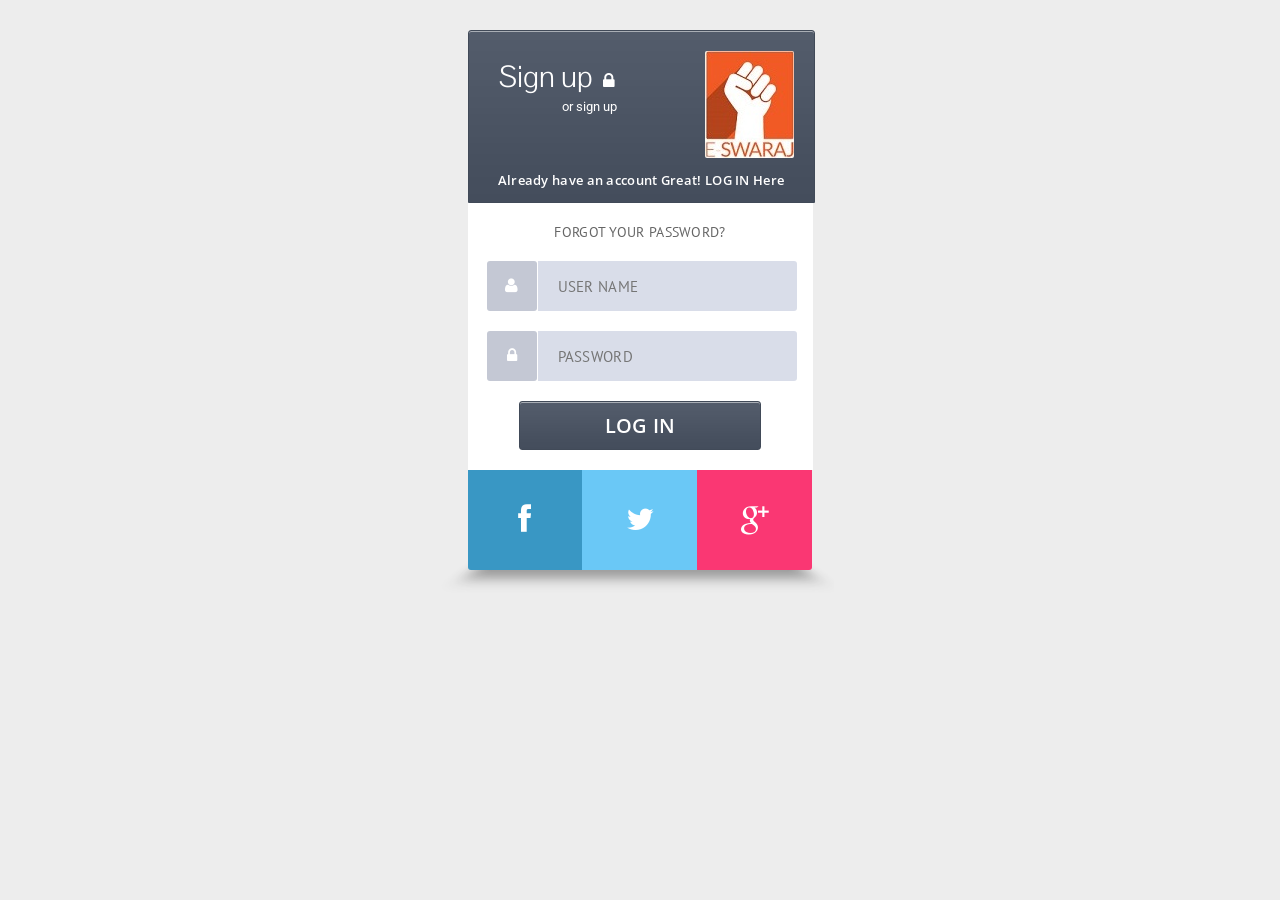
<file: admin/index.html>
<!DOCTYPE html>
<head>
<meta http-equiv="Content-Type" content="text/html; charset=utf-8" />
<meta name="viewport" content="width=device-width, initial-scale=1.0" />
<title>Log in</title>


<link href='http://fonts.googleapis.com/css?family=Open+Sans:400,300,600,700,800' rel='stylesheet' type='text/css' />
<link href='http://fonts.googleapis.com/css?family=Roboto:400,500,700' rel='stylesheet' type='text/css' />
<link href='http://fonts.googleapis.com/css?family=PT+Sans:700,400' rel='stylesheet' type='text/css' />
<link href='http://fonts.googleapis.com/css?family=Pontano+Sans' rel='stylesheet' type='text/css' />
<link href='http://fonts.googleapis.com/css?family=Source+Sans+Pro:400,600' rel='stylesheet' type='text/css' />

<!-- Styles -->
<link rel="stylesheet" href="font-awesome-4.0.3/css/font-awesome.css" type="text/css" /><!-- Font Awesome -->
<link rel="stylesheet" href="css/style.css" type="text/css" /><!-- Style -->
<link rel="stylesheet" href="css/responsive.css" type="text/css" /><!-- Responsive -->	

</head>
<body class="sign-in-bg">
	<div class="sign-in">
		<div class="sign-in-head black">
			<div class="sign-in-details">
				<h1>Sign up<i class="fa fa-lock"></i></h1>
				<span>or sign up</span>
			</div>
			<div class="log-in-thumb">
				<img src="images/logo.jpg" alt="" />
			</div>
			<p>Already have an account Great! LOG IN Here</p>
		</div>
		<div class="sign-in-form">
			<h5><a href="#" title="">Forgot your password?</a></h5>
			<form />
				<i class="fa fa-user"></i><input type="text" placeholder="USER NAME" />
			</form>
			<form />
				<i class="fa fa-lock"></i><input type="password" placeholder="PASSWORD" />
			</form>
			<a href="location_type.html" title="" class="black">LOG IN</a> 
		</div>
		<ul>
			<li><a href="#" title=""><i class="fa fa-facebook"></i></a></li>
			<li><a href="#" title=""><i class="fa fa-twitter"></i></a></li>
			<li><a href="#" title=""><i class="fa fa-google-plus"></i></a></li>
		</ul>
	</div>
</body>
</file>
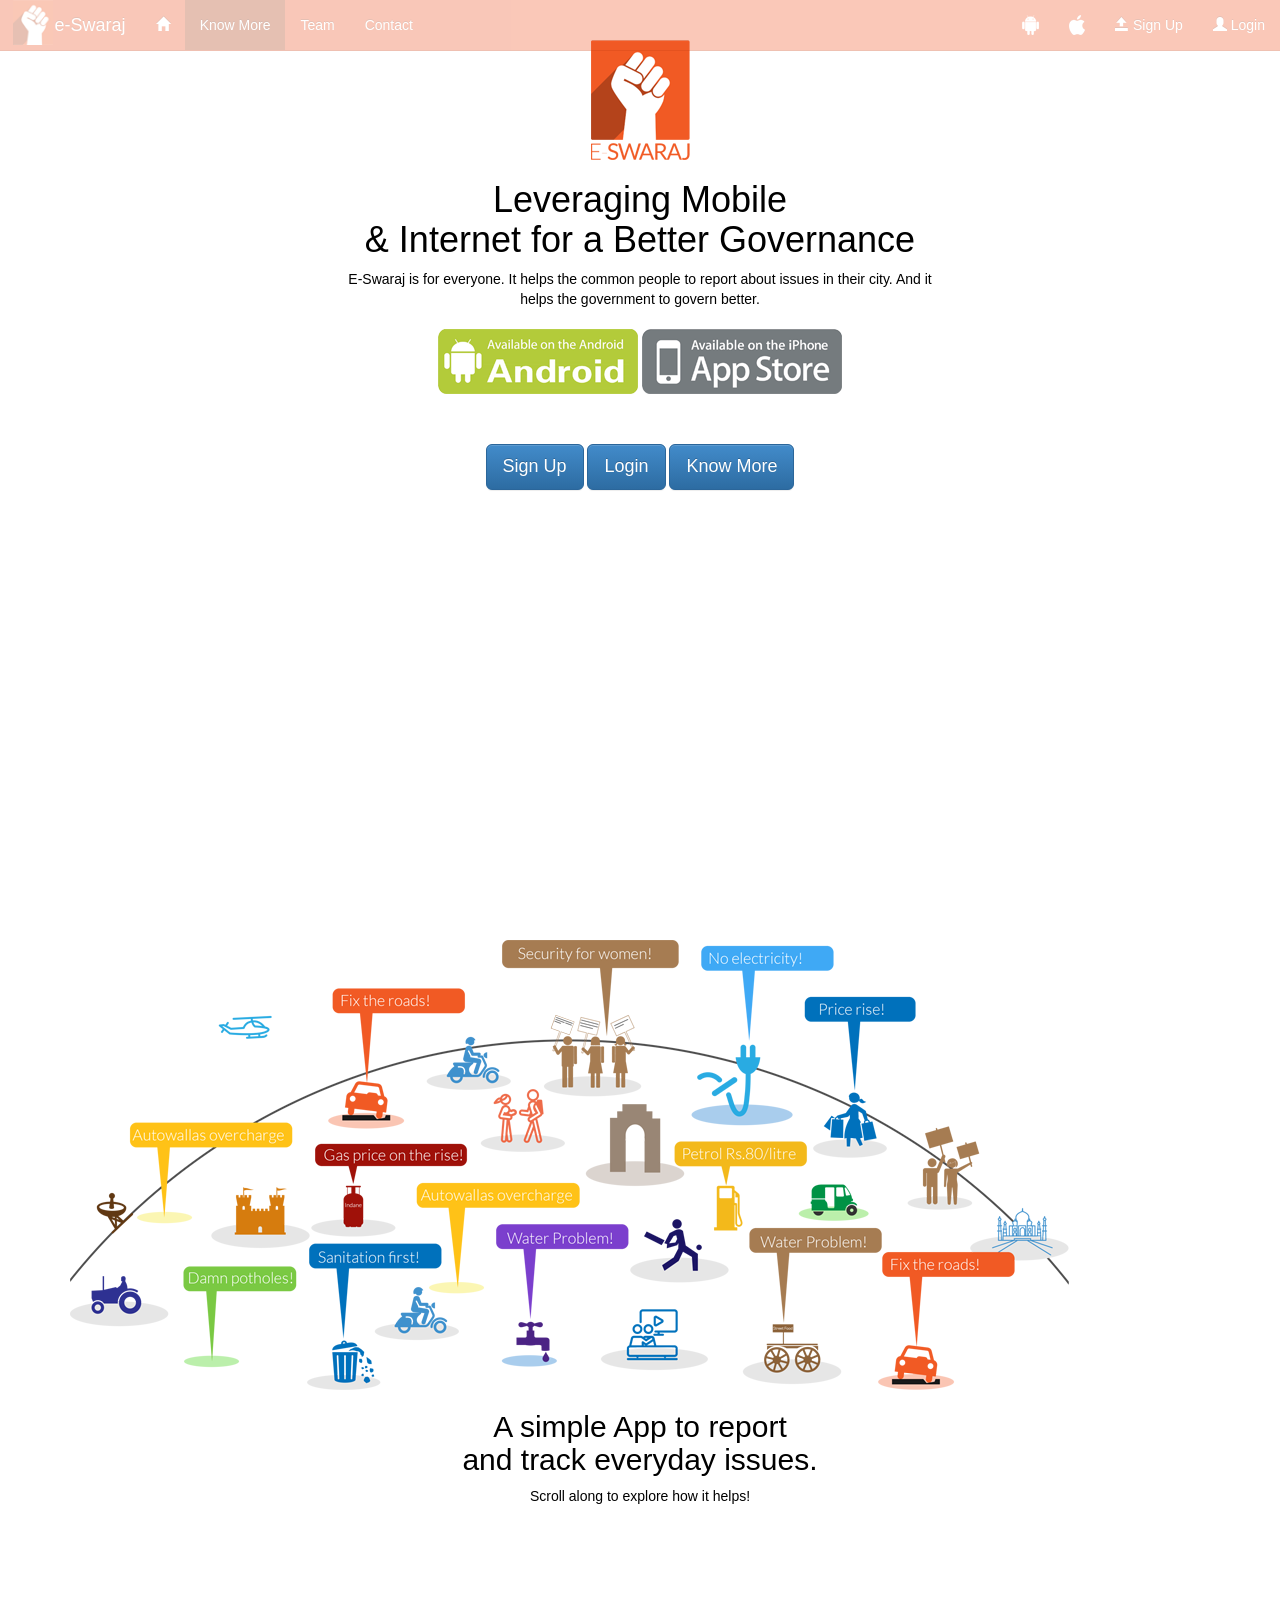
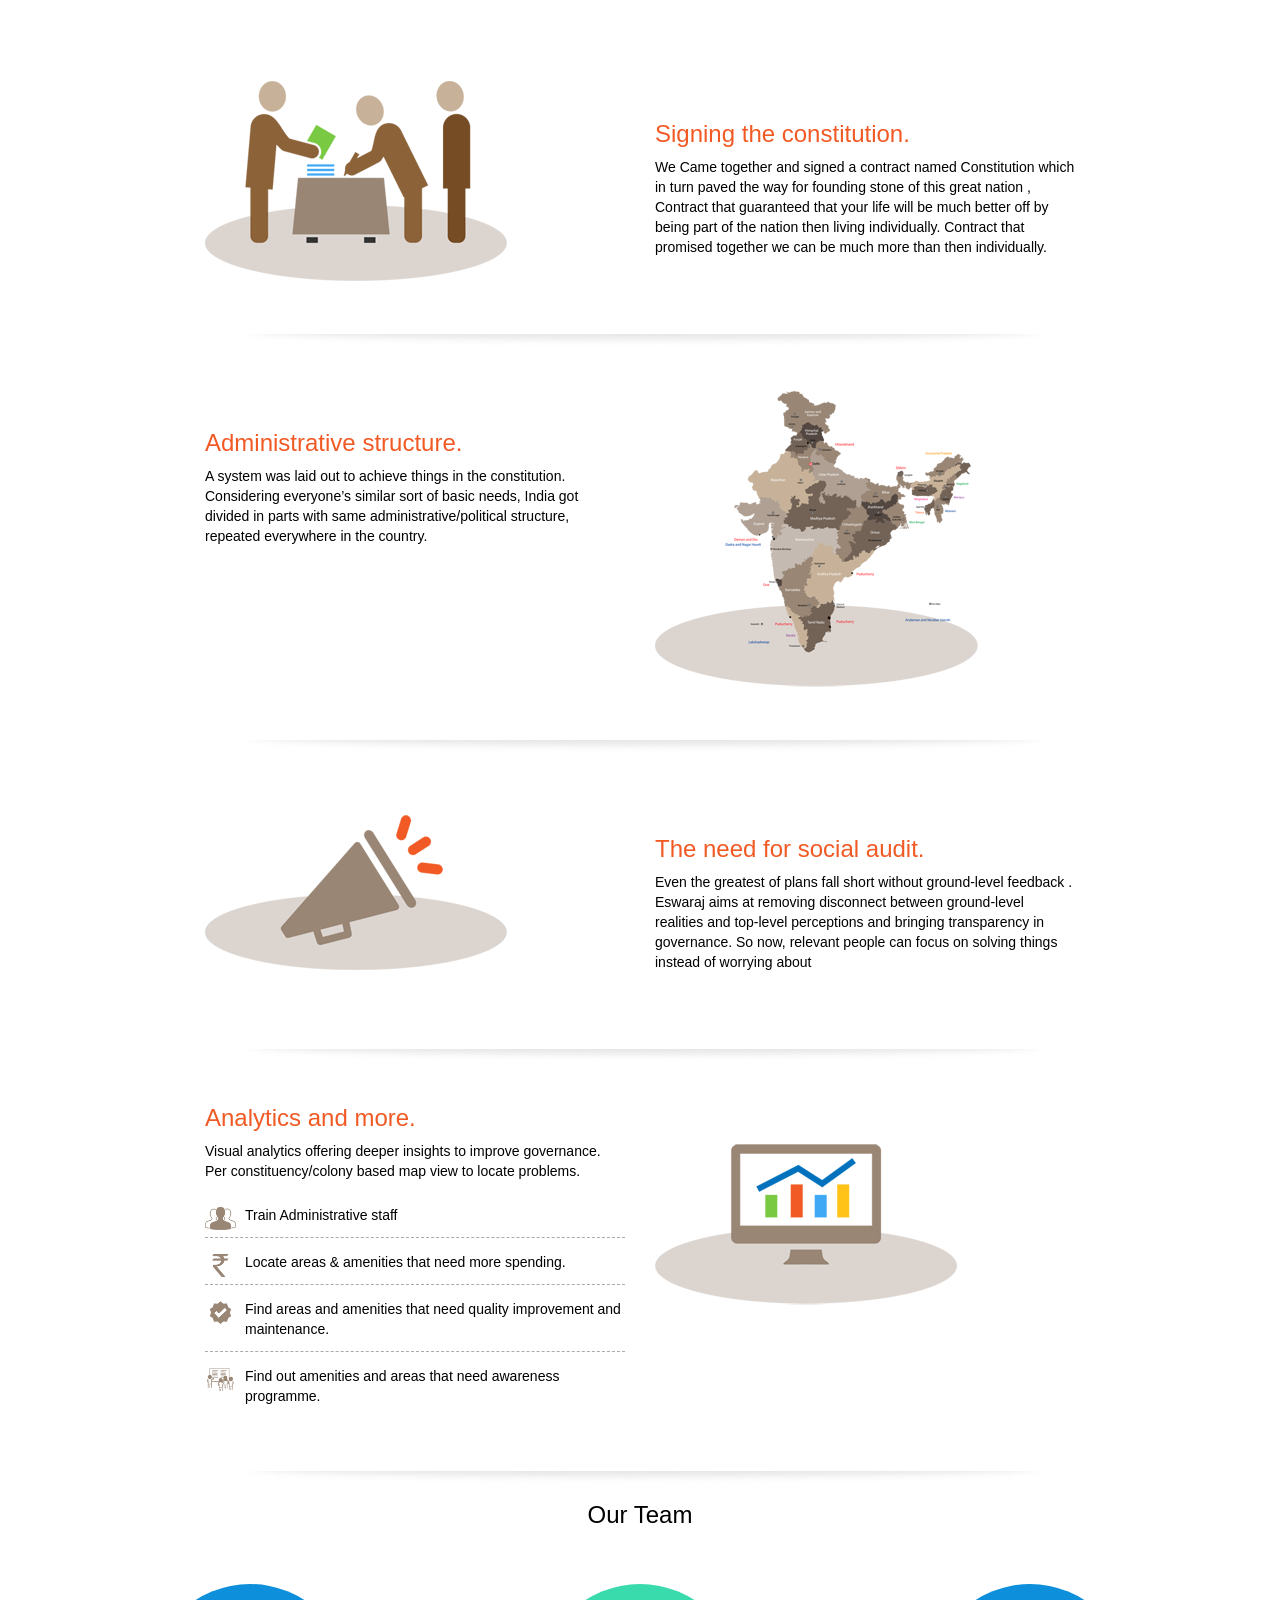
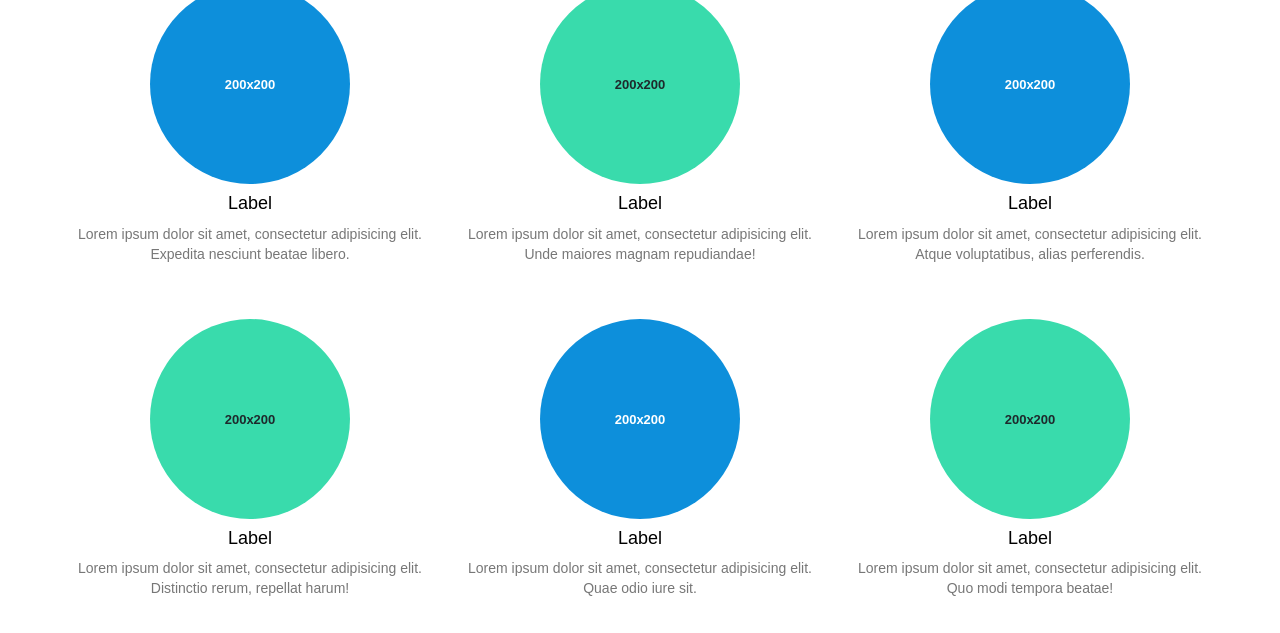
<file: web/index.html>
<!DOCTYPE html>
<html>
<head>
	<meta charset="UTF-8">
	<title>e-Swaraj - User Profile</title>
	<!-- css starts -->
	<link rel="stylesheet" href="css/bootstrap.css">
	<link rel="stylesheet" href="css/bootstrap-theme.css">
	<link rel="stylesheet" href="css/public.css">
	<!-- css ends -->
	<script src="js/jquery-2.1.0.min.js"></script>
	<script src="js/bootstrap.min.js"></script>
</head>
<body ng-app="eSwaraj">
	<div class="outerwrapper">
		<div class="container">
			<header>
				<div class="logo">
					<a href="">
						<img src="images/eswaraj-logo.png" alt="logo"></a>
				</div>
				<div class="heading">
					<h1>
						<span>eSwaraj -</span>
						Leveraging Mobile
						<br>&amp; Internet for a Better Governance</h1>
					<p>
						E-Swaraj is for everyone. It helps the common people to report about issues in their city. And it helps the government to govern better.
					</p>
					<div class="dwld">
						<a href="#">
							<img src="images/android.png" alt="android link"></a>
						<a href="#">
							<img src="images/app-store.png" height="65" width="200" alt="android link"></a>
					</div>
					<div class="for-user">
						<a href="#" class="btn btn-primary btn-lg">Sign Up</a>
						<a href="#" class="btn btn-primary btn-lg">Login</a>
						<a href="#location" class="btn btn-primary btn-lg scroll-to">Know More</a>
					</div>
				</div>
				<div class="onscroll-menu">
					<div class="navbar navbar-fixed-top navbar-inverse" role="navigation">
						<div class="container-fluid">
							<div class="navbar-header">
								<button type="button" class="navbar-toggle" data-toggle="collapse" data-target=".navbar-collapse">
									<span class="sr-only">Toggle navigation</span>
									<span class="icon-bar"></span>
									<span class="icon-bar"></span>
									<span class="icon-bar"></span>
								</button>
								<a class="navbar-brand" href="index.php">
									<img src="images/eswaraj-dashboard-logo.png" class="pull-left" alt="">
									<span pull-left>e-Swaraj</span>
								</a>
							</div>
							<div class="collapse navbar-collapse">
								<ul class="nav navbar-nav">
									<li>
										<a href="#"> <i class="glyphicon glyphicon-home"></i>
										</a>
									</li>
									<li class="active">
										<a href="#about">Know More</a>
									</li>
									<li>
										<a href="#contact">Team</a>
									</li>
									<li>
										<a href="home.php">Contact</a>
									</li>
								</ul>
								<ul class="nav navbar-nav navbar-right">
									<li class="download">
										<a href="#">
											<span>
												<img src="images/android-icon.png"  alt=""></span>
										</a>
									</li>
									<li class="download">
										<a href="#">
											<span>
												<img src="images/apple-icon.png" alt=""></span>
										</a>
									</li>
									<li>
										<a href="#"> <i class="glyphicon glyphicon-open"></i>
											Sign Up
										</a>
									</li>
									<li>
										<a href="10-profile-pending.php">
											<i class="glyphicon glyphicon-user"></i>
											Login
										</a>
									</li>
								</ul>
							</div>
							<!-- /.nav-collapse -->
						</div>
					</div>
				</div>
			</header>
			<div class="poster"  id="know-more">
				<div class="row">
					<div class="col-xs-12">
						<img src="images/eswaraj-poster.png" alt="banner"></div>
				</div>
				<div class="highlight">
					<h2>
						A simple App to report
						<br>and track everyday issues.</h2>
					<p>Scroll along to explore how it helps!</p>
				</div>
			</div>
			<div class="contentwrapper" id="know-more">
				<div class="content">
					<div class="row">
						<div class="col-sm-6">
							<img src="images/eswaraj-01.png" alt=""></div>
						<div class="col-sm-6">
							<h3>Signing the constitution.</h3>
							<p>
								We Came together and  signed a contract named Constitution which  in turn paved the way for founding stone of this great nation , Contract that guaranteed that your life will be much better off by being part of the nation then living individually. Contract that promised together we can be much more than then individually.
							</p>
						</div>
					</div>
					<div class="row">
						<div class="col-sm-6 col-sm-push-6">
							<img src="images/eswaraj-02.png" alt=""></div>
						<div class="col-sm-6 col-sm-pull-6">
							<h3>Administrative structure.</h3>
							<p>
								A system was laid out to achieve things in the constitution. Considering everyone’s similar sort of basic needs, India got divided in parts with same administrative/political structure,  repeated everywhere  in the country.
							</p>
						</div>
					</div>
					<div class="row">
						<div class="col-sm-6">
							<img src="images/eswaraj-03.png" alt=""></div>
						<div class="col-sm-6">
							<h3>The need for social audit.</h3>
							<p>
								Even the greatest of plans fall short without ground-level feedback . Eswaraj aims at removing disconnect between ground-level realities and top-level perceptions and bringing  transparency in governance. So now, relevant people can focus on solving things instead of worrying about
							</p>
						</div>
					</div>
					<div class="row">
						<div class="col-sm-6 col-sm-push-6">
							<img src="images/eswaraj-04.png" alt=""></div>
						<div class="col-sm-6 col-sm-pull-6">
							<h3>Analytics and more.</h3>
							<p>
								Visual analytics offering deeper insights  to improve governance. Per constituency/colony based map view to locate problems.
							</p>
							<ul class="analytics-plus">
								<li>
									<img src="images/eswaraj-analytics.png" alt="">
									<span>Train Administrative staff</span>
								</li>
								<li>
									<img src="images/eswaraj-spending.png" alt="">
									<span>Locate areas &amp; amenities that need more spending.</span>
								</li>
								<li>
									<img src="images/eswaraj-improvements.png" alt="">
									<span>
										Find areas and amenities that need quality improvement and maintenance.
									</span>
								</li>
								<li>
									<img src="images/eswaraj-awareness.png" alt="">
									<span>Find out amenities and areas that need awareness programme.</span>
								</li>
							</ul>
						</div>
					</div>
				</div>
				<div class="row">
					<div class="team placeholder-wrapper">
						<h3>Our Team</h3>
						<div class="col-xs-6 col-sm-4 placeholder">
							<img  data-src="holder.js/200x200/auto/sky" class="img-responsive img-default" alt="200x200" src="[data-uri]">
							<h4>Label</h4>
							<span class="text-muted">
								Lorem ipsum dolor sit amet, consectetur adipisicing elit. Expedita nesciunt beatae libero.
							</span>
						</div>
						<div class="col-xs-6 col-sm-4 placeholder">
							<img  data-src="holder.js/200x200/auto/vine" class="img-responsive img-default" alt="200x200" src="[data-uri]">
							<h4>Label</h4>
							<span class="text-muted">
								Lorem ipsum dolor sit amet, consectetur adipisicing elit. Unde maiores magnam repudiandae!
							</span>
						</div>
						<div class="col-xs-6 col-sm-4 placeholder">
							<img  data-src="holder.js/200x200/auto/sky" class="img-responsive img-default" alt="200x200" src="[data-uri]">
							<h4>Label</h4>
							<span class="text-muted">
								Lorem ipsum dolor sit amet, consectetur adipisicing elit. Atque voluptatibus, alias perferendis.
							</span>
						</div>
						<div class="col-xs-6 col-sm-4 placeholder">
							<img  data-src="holder.js/200x200/auto/vine" class="img-responsive img-default" alt="200x200" src="[data-uri]">
							<h4>Label</h4>
							<span class="text-muted">
								Lorem ipsum dolor sit amet, consectetur adipisicing elit. Distinctio rerum, repellat harum!
							</span>
						</div>
						<div class="col-xs-6 col-sm-4 placeholder">
							<img  data-src="holder.js/200x200/auto/sky" class="img-responsive img-default" alt="200x200" src="[data-uri]">
							<h4>Label</h4>
							<span class="text-muted">
								Lorem ipsum dolor sit amet, consectetur adipisicing elit. Quae odio iure sit.
							</span>
						</div>
						<div class="col-xs-6 col-sm-4 placeholder">
							<img  data-src="holder.js/200x200/auto/vine" class="img-responsive img-default" alt="200x200" src="[data-uri]">
							<h4>Label</h4>
							<span class="text-muted">
								Lorem ipsum dolor sit amet, consectetur adipisicing elit. Quo modi tempora beatae!
							</span>
						</div>
					</div>
				</div>
			</div>
		</div>
	</div>
	<div footer></div>
	<script>
$(document).ready(function(){
	function scrolling(getTocify_ID,pos_fromTop) {
    pos_fromTop = $(getTocify_ID).position().top-80;
    $("html, body").animate({
        scrollTop: pos_fromTop
    }, "slow");
}
$(".scroll-to").click(function () {
    getTocify_ID = $(this).attr("href");
    scrolling(getTocify_ID);
    return false;
});
//fade on scrolling
temp_menuPos = $(".contentwrapper").position().top;
$(window).bind('scroll', function(){
if($(this).scrollTop() > temp_menuPos-10) {
$(".onscroll-menu").fadeIn().show();
}else{
$(".onscroll-menu").fadeOut().hide();
}
});
winHt=$(window).height();
$("header").css("height",winHt);
});
</script>
</body>
</html>
</file>
<file: admin/css/style.css>
body {
    margin: 0;
    padding: 0;
	overflow-x:hidden;
	background: none repeat scroll 0 0 #ffffff;
	
}
#tab2{
display:none;
}
.save{
background: url("../images/edit-save.png")35px 0 !important;
left: 35px !important;
border:0px !important;
width:35px !important;
height:35px !important;
}
.edit{
background: url("../images/edit-save.png")0 0 !important;
left: 0px !important;
border:0px !important;
width:35px !important;
height:35px !important;
}

#add-new-admin{
display:block;
}
/* Sign In */
.sign-in-bg {
    background: none repeat scroll 0 0 #EDEDED;
}
.sign-in {
    display: table;
    float: none;
    margin: 30px auto 0;
    width: 345px;
	z-index:1;
	position:relative;
}
.sign-in:before {
    background: url("../images/sign-in-shadow.png") no-repeat scroll 0 0 rgba(0, 0, 0, 0);
    bottom: -26px;
    content: "";
    height: 60px;
    left: -30px;
    position: absolute;
    width: 115%;
    z-index: -1;
}
.sign-in-head {
    -webkit-border-radius: 3px 3px 0 0;
    -moz-border-radius: 3px 3px 0 0;
    -ms-border-radius: 3px 3px 0 0;
    -o-border-radius: 3px 3px 0 0;
    border-radius: 3px 3px 0 0;
	
    float: left;
    width: 100%;
}

.sign-in-details {
    float: left;
    width: 50%;
}

.sign-in-details h1 {
    color: #FFFFFF;
    float: left;
    font-family: Pontano Sans;
    font-size: 30px;
    font-weight: 100;
    line-height: 31px;
    margin: 30px 0 0 30px;
    width: 100%;
}
.sign-in-details h1 i {
    font-size: 18px;
    margin-left: 10px;
}

.sign-in-details span {
    color: #FFFFFF;
    float: right;
    font-family: Roboto;
    font-size: 13px;
    line-height: 10px;
    margin-right: 24px;
    margin-top: 10px;
    text-align: right;
}
.log-in-thumb {
    float: right;
    width: 50%;
}


.log-in-thumb img {
    -webkit-border-radius: 2px;
    -moz-border-radius: 2px;
    -ms-border-radius: 2px;
    -o-border-radius: 2px;
    border-radius: 2px;
	
    float: right;
    margin-right: 20px;
    margin-top: 20px;
}

.sign-in-head p {
    color: #FFFFFF;
    float: left;
    font-family: open sans;
    font-size: 13px;
    font-weight: 600;
    letter-spacing: 0.3px;
    text-align: center;
    width: 100%;
}
.sign-in-form {
    background: none repeat scroll 0 0 #FFFFFF;
    float: left;
    padding-bottom: 20px;
    width: 100%;
}
.sign-in-form h5 {
    float: left;
    font-family: PT sans;
    font-size: 14px;
    font-weight: normal;
    letter-spacing: 0.3px;
    margin: 20px 0;
    text-align: center;
    text-transform: uppercase;
    width: 100%;
}
.sign-in-form h5 a {
    color: #666666;
    text-decoration: none;
}
.sign-in-form form {
    float: left;
    margin-bottom: 20px;
    width: 100%;
}
.sign-in-form form i {
    background: none repeat scroll 0 0 #C4C8D4;
    color: #FFFFFF;
    float: left;
    height: 50px;
    line-height: 50px;
    margin-left: 19px;
    margin-right: 1px;
    text-align: center;
    width: 50px;

	-webkit-border-radius: 3px;
    -moz-border-radius: 3px;
    -ms-border-radius: 3px;
    -o-border-radius: 3px;
    border-radius: 3px;
}

.sign-in-form form input {
    background: none repeat scroll 0 0 #D9DDE9;
    border: medium none;
	
    -webkit-border-radius: 0 3px 3px 0;
    -moz-border-radius: 0 3px 3px 0;
    -ms-border-radius: 0 3px 3px 0;
    -o-border-radius: 0 3px 3px 0;
    border-radius: 0 3px 3px 0;
	
    color: #666666;
    float: left;
    font-family: pt sans;
    font-size: 15px;
    height: 48px;
    letter-spacing: 0.3px;
    padding-left: 20px;
    width: 237px;
}

.sign-in ul li:first-child {
    -webkit-border-radius: 0 0 0 3px;
    -moz-border-radius: 0 0 0 3px;
    -ms-border-radius: 0 0 0 3px;
    -o-border-radius: 0 0 0 3px;
    border-radius: 0 0 0 3px;
	
    overflow: hidden;
}


.sign-in ul li:last-child {
    -webkit-border-radius: 0 0 3px;
    -moz-border-radius: 0 0 3px;
    -ms-border-radius: 0 0 3px;
    -o-border-radius: 0 0 3px;
    border-radius: 0 0 3px;
	
    overflow: hidden;
}
.sign-in ul li a {
    text-decoration: none;
}


.sign-in-form > a {
    -webkit-border-radius: 3px;
    -moz-border-radius: 3px;
    -ms-border-radius: 3px;
    -o-border-radius: 3px;
    border-radius: 3px;
	
    color: #FFFFFF;
    display: table;
    float: none;
    font-family: open sans;
    font-size: 20px;
    font-weight: 600;
    line-height: 13px;
    margin: 0 auto;
    padding: 17px 85px;
    text-decoration: none;
}

.sign-in ul {
    float: left;
    margin: 0;
    padding: 0;
    width: 100%;
}
.sign-in ul li {

    float: left;
    list-style: none outside none;
    text-align: center;
    width: 33.3333%;
}
.sign-in ul li i {
    color: #FFFFFF;
    float: left;
    font-size: 30px;
    height: 100px;
    line-height: 100px;
    width: 100%;
}
.sign-in ul li a .fa-facebook {
    background: none repeat scroll 0 0 #3997C4;
}
.sign-in ul li a .fa-twitter {
    background: none repeat scroll 0 0 #6ac8f6;
}
.sign-in ul li a .fa-google-plus {
    background: none repeat scroll 0 0 #fa3773;
}







/* header */
header {
    background: none repeat scroll 0 0 #2d2d2e;
    float: left;
    position: fixed;
    width: 100%;
    z-index: 2147483647;
}
.logo {
    float: left;
    line-height: 12px;
    padding: 7px 100px 6px 32px;
}
.header-post {
    float: left;
    padding: 11px 0;
}
.header-post a {
    background-image: url("../images/blue.jpg");
    background-size: 100% 100%;
	
    -webkit-box-shadow: 0 2px 0 #468CAC;
    -moz-box-shadow: 0 2px 0 #468CAC;
    -ms-box-shadow: 0 2px 0 #468CAC;
    -o-box-shadow: 0 2px 0 #468CAC;
    box-shadow: 0 2px 0 #468CAC;
	
    color: #FFFFFF;
    float: left;
    font-family: open sans;
    font-size: 14px;
    line-height: 12px;
    padding: 9px 13px;
	
    -webkit-border-radius: 2px;
    -moz-border-radius: 2px;
    -ms-border-radius: 2px;
    -o-border-radius: 2px;
    border-radius: 2px;
}
.header-post a i {
    float: none;
    font-size: 14px;
    margin-left: 10px;
}
.header-post ul {
    float: left;
    margin: 0 0 0 50px;
    padding: 0;
}
.header-post ul li {
    float: left;
    list-style: none outside none;
    margin-right: 11px;
}
.header-post ul li a {
    background: none repeat scroll 0 0 #4E4E4F;
    float: left;
    height: 33px;
    padding: 0;
    text-align: center;
    width: 33px;
    
	-webkit-box-shadow: none;
    -moz-box-shadow: none;
    -ms-box-shadow: none;
    -o-box-shadow: none;
    box-shadow: none;
}
.header-post ul li a i {
    float: left;
    font-size: 14px;
    line-height: 33px;
    margin: 0;
    text-align: center;
    width: 100%;
}
.modal-content {
    border: medium none;
	
    -webkit-box-shadow: none;
    -moz-box-shadow: none;
    -ms-box-shadow: none;
    -o-box-shadow: none;
    box-shadow: none;
	
	
    -webkit-border-radius: 1px;
    -moz-border-radius: 1px;
    -ms-border-radius: 1px;
    -o-border-radius: 1px;
    border-radius: 1px;

}
.modal-body {
    float: left;
    width: 100%;
}
.modal-footer {
    float: left;
    width: 100%;
}
.modal-dialog {
    background: none repeat scroll 0 0 #FFFFFF;
    display: table;
    float: none;
    margin: 30px auto;
    width: 600px;
}
.modal-content .modal-header {
    border-bottom: 1px solid rgba(0, 0, 0, 0.1);
}
.modal-content .modal-header .modal-title {
    color: #FFFFFF;
    font-family: Source sans pro;
    font-size: 17px;
    font-weight: lighter;
    letter-spacing: 0.3px;
}
.modal-body input, .modal-body textarea {
    border: 1px solid #C7C7C7;
    float: left;
    font-family: open sans;
    font-size: 15px;
    margin-bottom: 20px;
    padding: 10px 13px;
    width: 100%;
	
    -webkit-transition: all 0.4s ease 0s;
    -moz-transition: all 0.4s ease 0s;
    -ms-transition: all 0.4s ease 0s;
    -o-transition: all 0.4s ease 0s;
    transition: all 0.4s ease 0s;
}
.modal-body input:hover, .modal-body textarea:hover {
    border: 1px solid #FFFFFF;
	
    -webkit-box-shadow: 0 0 4px #D9D9D9;
    -moz-box-shadow: 0 0 4px #D9D9D9;
    -ms-box-shadow: 0 0 4px #D9D9D9;
    -o-box-shadow: 0 0 4px #D9D9D9;
    box-shadow: 0 0 4px #D9D9D9;
}
.modal-header .close {
    margin-top: 1px;
}
.header-alert {
    float: right;
    margin-right: 89px;
}
.header-alert > ul {
    float: left;
    margin: 0;
    padding: 0;
    width: 100%;
}
.header-alert ul li {
    background: none repeat scroll 0 0 #4E4E4F;
    float: left;
    list-style: none outside none;
    margin-right: 3px;
    position: relative;
	
    -webkit-transition: all 0.4s ease 0s;
    -moz-transition: all 0.4s ease 0s;
    -ms-transition: all 0.4s ease 0s;
    -o-transition: all 0.4s ease 0s;
    transition: all 0.4s ease 0s;
}
.header-alert ul li:hover {
    background: none repeat scroll 0 0 rgba(0, 0, 0, 0.5);
}

.header-alert li a {
    color: #FFFFFF;
    cursor: pointer;
    float: left;
    font-family: PT Sans;
    font-size: 13px;
    letter-spacing: 0.3px;
    padding: 17px 24px;
    position: relative;
}
.header-alert li:first-child a i {
    margin-right: 10px;
}
.header-alert li a i {
    font-size: 16px;
    margin-top: 3px;
    position: relative;
    z-index: 4;
}
.header-alert li a span {
    content: "";
    font-family: open sans;
    font-size: 13px;
    position: absolute;
    right: 3px;
    top: 0;
}

.header-alert li a:before {
    border-left: 30px solid rgba(0, 0, 0, 0);
    border-right: 24px none;
    border-top: 30px solid #6CB5D6;
    content: "";
    position: absolute;
    right: 0;
    top: 0;
}

.header-alert li:first-child a:before {
    display: none;
}

.header-alert li:last-child a:before {
     border-top: 30px solid #fd3d46;
}


/* Notification Dropdown */

.notification {
    background: none repeat scroll 0 0 #202020;
    border: 1px solid #1E1E1E;
    display: none;
    left: -176px;
    margin-top: 15px;
    position: absolute;
    top: 60px;
    width: 240px;
    z-index: 100000;
}
.notification > span {
    background: none repeat scroll 0 0 #2D2D2E;
    color: #EDEDED;
    float: left;
    font-family: pt sans;
    font-size: 13px;
    letter-spacing: 0.3px;
    line-height: 10px;
    padding: 15px 0;
    text-align: center;
    width: 100%;
}
.notification > a:before {
    display: none;
}
.header-alert .notification > a {
    border-bottom: 1px solid rgba(0, 0, 0, 0.15);
    float: left;
    font-family: pt sans;
    font-size: 12px;
    letter-spacing: 0.35px;
    padding: 15px;
    width: 100%;
}
.header-alert .notification > a img {
    float: left;
    margin-right: 15px;
	
	 -webkit-border-radius: 50%;
	 -moz-border-radius: 50%;
	 -ms-border-radius: 50%;
	 -o-border-radius: 50%;
	 border-radius: 50%;
}
.notification p {
    color: #8D939C;
    float: right;
    font-family: open sans;
    font-size: 11px;
    letter-spacing: 0.35px;
    line-height: 10px;
    margin-left: 0;
    margin-right: 0;
    margin-top: 10px;
}
.header-alert .notification > a:hover {
    background: none repeat scroll 0 0 #282828;
}
.header-alert .notification a p i {
    font-size: 12px;
    margin-right: 5px;
}
.notification:before {
    border-bottom: 9px solid #2D2D2E;
    border-left: 9px solid rgba(0, 0, 0, 0);
    border-right: 9px solid rgba(0, 0, 0, 0);
    content: "";
    position: absolute;
    right: 21px;
    top: -9px;
}
.view-all {
    text-align: center;
}


/* Upload File */
/* Message Dropdown */

.upload-files {
    background: none repeat scroll 0 0 #282828;
    border: 1px solid #1E1E1E;
    display: none;
    left: -192px;
    margin-top: 4px;
    position: absolute;
    top: 60px;
    width: 240px;
    z-index: 100000;
}
.upload-files ul li {
    float: left;
    list-style: none outside none;
    padding-bottom: 20px;
    width: 100%;
}
.upload-files ul li .progress {
    float: left;
    width: 100%;
}
.upload-files ul li:last-child {
    padding: 0;
}
.upload-files p {
    color: #8D939C;
    float: left;
    font-family: open sans;
    font-size: 11px;
    letter-spacing: 0.35px;
    line-height: 10px;
    margin-left: 0;
    margin-right: 0;
    width: 100%;
}
.upload-files .pink{
	background-color:#f23b51;
}
.upload-files .yellow{
	background-color:#f3d547;
}
.upload-files .blue{
	background-color:#51bdd8;
}
.upload-files .black{
	background-color:#5a6475;
}
.upload-files-sec {
    float: left;
    position: relative;
}
.upload-files > ul {
    float: left;
    margin: 0;
    padding: 15px;
    width: 100%;
}
.upload-files:before {
    border-bottom: 9px solid #282828;
    border-left: 9px solid rgba(0, 0, 0, 0);
    border-right: 9px solid rgba(0, 0, 0, 0);
    content: "";
    position: absolute;
    right: 21px;
    top: -9px;
}
.view-all {
    text-align: center;
}




/* Message Dropdown */

.message {
    background: none repeat scroll 0 0 #202020;
    border: 1px solid #1E1E1E;
    display: none;
    left: -176px;
    margin-top: 15px;
    position: absolute;
    top: 60px;
    width: 240px;
    z-index: 100000;
}
.message > span {
    background: none repeat scroll 0 0 #2D2D2E;
    color: #EDEDED;
    float: left;
    font-family: pt sans;
    font-size: 13px;
    letter-spacing: 0.3px;
    line-height: 10px;
    padding: 15px 0;
    text-align: center;
    width: 100%;
}
.message > a:before {
    display: none;
}
.header-alert .message > a {
    border-bottom: 1px solid rgba(0, 0, 0, 0.15);
    float: left;
    font-family: pt sans;
    font-size: 12px;
    letter-spacing: 0.35px;
    padding: 15px;
    width: 100%;
}
.header-alert .message > a img {
    float: left;
    margin-right: 15px;
	
    -webkit-border-radius: 2px;
    -moz-border-radius: 2px;
    -ms-border-radius: 2px;
    -o-border-radius: 2px;
    border-radius: 2px;
}
.message p {
    color: #8D939C;
    float: right;
    font-family: open sans;
    font-size: 11px;
    letter-spacing: 0.35px;
    line-height: 10px;
    margin-left: 0;
    margin-right: 0;
    margin-top: 10px;
}
.header-alert .message > a:hover {
    background: none repeat scroll 0 0 #282828;
}
.header-alert .message a p i {
    font-size: 12px;
    margin-right: 5px;
}
.message:before {
    border-bottom: 9px solid #2D2D2E;
    border-left: 9px solid rgba(0, 0, 0, 0);
    border-right: 9px solid rgba(0, 0, 0, 0);
    content: "";
    position: absolute;
    right: 21px;
    top: -9px;
}
.view-all {
    text-align: center;
}




/* Right Bar */
.right-bar-btn {
    background: none repeat scroll 0 0 #4e4e4f;
    color: #FFFFFF;
    float: left;
    font-family: PT Sans;
    font-size: 18px;
    letter-spacing: 0.3px;
    padding: 14px 22px;
    position: absolute;
    right: 30px;
    top: 1px;
    z-index: 2147483647;
}

.right-bar-sec:hover .right-bar  {
      right: 0px;  
}

.right-bar {
    background: none repeat scroll 0 0 #202020;
    overflow-x: hidden;
    overflow-y: scroll;
    position: absolute;
    right: -270px;
    top: 55px;
    width: 270px !important;
	padding: 0 !important;
	
    -webkit-transition: all 0.4s ease 0s;
    -moz-transition: all 0.4s ease 0s;
    -ms-transition: all 0.4s ease 0s;
    -o-transition: all 0.4s ease 0s;
    transition: all 0.4s ease 0s;
}

.toogle-head {
    background: none repeat scroll 0 0 #323232;
    color: #FFFFFF;
    cursor: pointer;
    float: left;
    font-family: pt sans;
    font-size: 14px;
    margin-top: 15px;
    padding: 13px 14px;
    width: 100%;
}
.toogle-head i {
    float: right;
    margin-top: 3px;
}




/* My Account */
.my-account {
    float: left;
    padding-bottom: 15px;
    padding-top: 15px;
    width: 100%;
}
.my-account form {
    float: left;
    padding: 0 15px;
    width: 100%;
}
.my-account form input {
    background: none repeat scroll 0 0 #4E4E4F;
    border: medium none;
    color: #C0C0C2;
    float: left;
    font-family: open sans;
    font-size: 11px;
    letter-spacing: 0.3px;
    padding: 14px;
    width: 85%;
}
.switch-account {
    float: right;
	
	-webkit-border-radius:2px;
	-moz-border-radius:2px;
	-ms-border-radius:2px;
	-o-border-radius:2px;
	border-radius:2px;
	
	 overflow: hidden;
} 
.my-account form a {
    color: #4E4E4F;
    float: right;
    font-size: 15px;
    padding: 10px 0;
    text-align: center;
    width: 15%;
}
.account2 {
    float: left;
    width: 100%;
}
.account2 > ul {
    float: left;
    margin: 0;
    padding: 0;
    width: 100%;
}
.account2 li {
    color: #8D939C;
    float: left;
    font-family: open sans;
    font-size: 13px;
    letter-spacing: 0.3px;
    list-style: none outside none;
    margin-top: 20px;
    padding: 0 15px;
    width: 100%;
}

.switch {
    background: none repeat scroll 0 0 #363b44;
    cursor: pointer;
    display: block;
    font-family: Arial;
    font-size: 22px;
    height: 20px;
    margin: 0;
    overflow: hidden;
    position: relative;
    width: 85px;
}

.switch:before {
    color: #FFFFFF;
    content: "OFF";
    display: block;
    font-family: open sans;
    font-size: 11px;
    font-weight: normal;
    left: 8px;
    position: absolute;
    top: 2px;
    z-index: 1;
	
    -webkit-transition: color 0.4s ease 0s;
    -moz-transition: color 0.4s ease 0s;
    -ms-transition: color 0.4s ease 0s;
    -o-transition: color 0.4s ease 0s;
    transition: color 0.4s ease 0s;
	

}
.switch:after {
    color: #ffffff;
    content: "ON";
    display: block;
    font-family: open sans;
    font-size: 11px;
    font-weight: normal;
    position: absolute;
    right: 7px;
    z-index: 1;
    top: 2px;
	
    -webkit-transition: all 0.4s ease 0s;
    -moz-transition: all 0.4s ease 0s;
    -ms-transition: all 0.4s ease 0s;
    -o-transition: all 0.4s ease 0s;
    transition: all 0.4s ease 0s;
}
.slide-account {
  position: absolute;
  top: 0;
  left: 0;
  width: 36px;
  height: 60px;
  background: #7dcee3;
  
  -webkit-transition: left 0.4s ease, background 0s ease;
  -moz-transition: left 0.4s ease, background 0s ease;
  -ms-transition: left 0.4s ease, background 0s ease;
  -o-transition: left 0.4s ease, background 0s ease;
  transition: left 0.4s ease, background 0s ease;
}
.slide-account:before {
    -moz-border-bottom-colors: none;
    -moz-border-left-colors: none;
    -moz-border-right-colors: none;
    -moz-border-top-colors: none;
    border-color: rgba(0, 0, 0, 0) #f23b51 rgba(0, 0, 0, 0) rgba(0, 0, 0, 0);
    border-image: none;
    border-style: solid;
    border-width: 37px 0 37px 37px;
    content: "";
    display: block;
    left: -35px;
    position: absolute;
    top: -26px;
	
    -webkit-transition: border-width 0.4s ease 0s, left 0.4s ease 0s;
    -moz-transition: border-width 0.4s ease 0s, left 0.4s ease 0s;
    -ms-transition: border-width 0.4s ease 0s, left 0.4s ease 0s;
    -o-transition: border-width 0.4s ease 0s, left 0.4s ease 0s;
    transition: border-width 0.4s ease 0s, left 0.4s ease 0s;
}
.slide-account:after {
    -moz-border-bottom-colors: none;
    -moz-border-left-colors: none;
    -moz-border-right-colors: none;
    -moz-border-top-colors: none;
    border-color: rgba(0, 0, 0, 0) rgba(0, 0, 0, 0) rgba(0, 0, 0, 0) #7dcee3;
    border-image: none;
    border-style: solid;
    border-width: 37px 37px 37px 30px;
    content: "";
    display: block;
    position: absolute;
    right: -46px;
    top: -26px;
	
    -webkit-transition: border-width 0.4s ease 0s, right 0.4s ease 0s;
    -moz-transition: border-width 0.4s ease 0s, right 0.4s ease 0s;
    -ms-transition: border-width 0.4s ease 0s, right 0.4s ease 0s;
    -o-transition: border-width 0.4s ease 0s, right 0.4s ease 0s;
    transition: border-width 0.4s ease 0s, right 0.4s ease 0s;
}
.switch-account input[type=checkbox] {
  display: none;
}
.switch-account input[type=checkbox]:checked + .switch:after {
  color: #fff;
}
.switch-account input[type="checkbox"]:checked + .switch .slide-account {
    background: none repeat scroll 0 0 #f23b51;
    left: 68px;
}
.switch-account input[type=checkbox]:checked + .switch .slide-account:before {
  left: -65px;
  border-right-width: 30px;f23b51
  border-right-color: #f23b51;
}
.switch-account input[type=checkbox]:checked + .switch .slide-account:after {
  right: -35px;
  border-left-width: 0;
  border-left-color: #f23b51;
}
.account2 > a {
    border-bottom: 1px solid rgba(0, 0, 0, 0.2);
    border-top: 1px solid rgba(0, 0, 0, 0.2);
    color: #C0C0C2;
    float: left;
    font-family: pt sans;
    font-size: 13px;
    letter-spacing: 0.3px;
    margin-top: 20px;
    padding: 15px 0;
    text-align: center;
    width: 100%;
}
.account2 > a i {
    background: none repeat scroll 0 0 #7DCEE3;
	
    -webkit-border-radius: 3px;
    -moz-border-radius: 3px;
    -ms-border-radius: 3px;
    -o-border-radius: 3px;
    border-radius: 3px;
	
    color: #FFFFFF;
    font-size: 12px;
    height: 17px;
    line-height: 17px;
    margin-right: 10px;
    text-align: center;
    width: 17px;
}

/* USERS ONLINE */
.toogle-head > span {
    color: #B2B3B5;
    float: right;
    font-family: PT Sans;
    font-size: 13px;
    line-height: 22px;
    margin-right: 30px;
    position: relative;
    text-align: right;
}

.toogle-head > span:before {
    background: none repeat scroll 0 0 #43E847;
    content: "";
    height: 6px;
    position: absolute;
    right: -8px;
    top: -1px;
    width: 6px;
	
    -webkit-border-radius: 50%;
    -moz-border-radius: 50%;
    -ms-border-radius: 50%;
    -o-border-radius: 50%;
    border-radius: 50%;
}
.user-online2 {
    float: left;
    width: 100%;
}
.user-online2 > ul {
    float: left;
    margin: 0;
    padding: 0;
    width: 100%;
}
.user-online2 ul li {
    border-bottom: 1px solid rgba(0, 0, 0, 0.3);
    float: left;
    list-style: none outside none;
    padding: 15px;
    width: 100%;
}
.user-online2 li img {
    float: left;
	
    -webkit-border-radius: 50%;
    -moz-border-radius: 50%;
    -ms-border-radius: 50%;
    -o-border-radius: 50%;
    border-radius: 50%;
}

.user-online2 li h5 {
    float: left;
    font-family: open sans;
    font-size: 13px;
    line-height: 29px;
    margin: 0 0 0 10px;
}
.user-online2 li h5 a {
    color: #C0C0C2;
    letter-spacing: 0.3px;
}
.user-online2 li span {
    color: #8D939C;
    float: right;
    font-family: open sans;
    font-size: 11px;
    margin-right: 25px;
    margin-top: 9px;
    position: relative;
}
.user-online2 li span:before {
    background: none repeat scroll 0 0 rgba(0, 0, 0, 0);
    content: "";
    height: 15px;
    position: absolute;
    right: -26px;
    top: 0;
    width: 15px;
	
    -webkit-border-radius: 50%;
    -moz-border-radius: 50%;
    -ms-border-radius: 50%;
    -o-border-radius: 50%;
    border-radius: 50%;
}
.offline:before {
    border: 2px solid #F23B51;
}
.online:before {
    border: 2px solid #43e847;
}
.unread:before {
    border: 2px solid #0cb0f7;
}
.user-online2 li p {
    background: none repeat scroll 0 0 #131313;
    color: #8D939C;
    float: left;
    font-family: open sans;
    font-size: 11px;
    letter-spacing: 0.3px;
    line-height: 11px;
    margin-bottom: 0;
    margin-left: 44px;
    padding: 6px;
    width: 100%;
}
.user-online2 li span i {
    background: none repeat scroll 0 0 #F23B51;
    color: #FFFFFF;
    float: left;
    font-family: open sans;
    font-size: 13px;
    font-style: normal;
    height: 17px;
    line-height: 15px;
    text-align: center;
    width: 27px;
	
    -webkit-border-radius: 1px;
    -moz-border-radius: 1px;
    -ms-border-radius: 1px;
    -o-border-radius: 1px;
    border-radius: 1px;
}
.user-online2 > a {
    border-bottom: 1px solid rgba(0,0,0,0.3);
    color: #B2B3B5;
    float: left;
    font-family: open sans;
    font-size: 12px;
    padding: 20px 0;
    text-align: center;
    width: 100%;
}
.user-online2 > a i {
    background: none repeat scroll 0 0 #131313;
    color: #FFFFFF;
    font-family: open sans;
    font-size: 14px;
    font-style: normal;
    margin-right: 10px;
    padding: 5px 13px;
	
    -webkit-border-radius: 2px;
    -moz-border-radius: 2px;
    -ms-border-radius: 2px;
    -o-border-radius: 2px;
    border-radius: 2px;
}



/* DISK USAGE */
.disk-usage .progress {
    background: none repeat scroll 0 0 #373B43;
    float: left;
    margin: 15px 0;
    width: 100%;
}
.disk-usage {
    float: left;
    padding: 0 15px;
    width: 100%;
}
.disk-usage > p {
    color: #C0C0C2;
    float: left;
    font-family: pt sans;
    font-size: 13px;
    letter-spacing: 0.3px;
    line-height: 9px;
    margin: 15px 0 0;
    width: 100%;
}
.disk-usage p i {
    color: #8D939C;
    float: right;
    font-family: open sans;
    font-size: 11px;
    font-style: normal;
    line-height: 9px;
}


/* PENDING TASK */

.pending-task {
    float: left;
    padding: 0 15px;
    width: 100%;
}
.pending-task > ul {
    float: left;
    margin: 0;
    padding: 15px 0 60px;
    width: 100%;
}
.pending-task ul li {
    float: left;
    list-style: none outside none;
    padding: 0 0 15px;
    width: 100%;
}

.pending-task ul li h6 {
    color: #C0C0C2;
    float: left;
    font-family: pt sans;
    font-size: 13px;
    letter-spacing: 0.3px;
    line-height: 10px;
    margin: 0;
}
.pending-task li a {
    color: #C0C0C2;
    float: right;
    font-size: 14px;
    line-height: 12px;
    margin-right: 15px;
}
.pending-task li span {
    color: #8D939C;
    float: right;
    font-family: open sans;
    font-size: 11px;
    line-height: 12px;
}
.pending-task ul li .progress {
    float: left;
    margin-top: 15px;
    width: 100%;
}




/* Progress Bar */
.small-progress {
    height: 5px;
    margin: 0;
	
    -webkit-border-radius: 1px;
    -moz-border-radius: 1px;
    -ms-border-radius: 1px;
    -o-border-radius: 1px;
    border-radius: 1px;
}
.medium-progress {
    height: 5px;
    margin: 0;
	
    -webkit-border-radius: 1px;
    -moz-border-radius: 1px;
    -ms-border-radius: 1px;
    -o-border-radius: 1px;
    border-radius: 1px;
}
.large-progress {
    height: 5px;
    margin: 0;

    -webkit-border-radius: 1px;
    -moz-border-radius: 1px;
    -ms-border-radius: 1px;
    -o-border-radius: 1px;
    border-radius: 1px;
}


/* Tooltip */
a[data-tooltip] {
  position: relative;
}
a[data-tooltip]::before,
a[data-tooltip]::after {
  position: absolute;
  display: none;
  
  opacity: 0.85;
  filter:alpha(opacity=85);
}
a[data-tooltip]::before {
  /*
   * using data-tooltip instead of title so we 
   * don't have the real tooltip overlapping
   */
  content: attr(data-tooltip);
  background: #000;
  color: #fff;
  font-size: 13px;
  padding: 5px;
  /* we don't want the text to wrap */
  white-space: nowrap;
  text-decoration: none;
  
     -webkit-border-radius: 5px;
    -moz-border-radius: 5px;
    -ms-border-radius: 5px;
    -o-border-radius: 5px;
    border-radius: 5px;
}
a[data-tooltip]::after {
  width: 0;
  height: 0;
  border: 6px solid transparent;
  content: '';
}

a[data-tooltip]:hover::before,
a[data-tooltip]:hover::after {
  display: block;
}

/** positioning **/

/* left tooltip */

a[data-tooltip][data-placement="left"]:before {
    margin-right: 10px;
    right: 100%;
}
a[data-tooltip][data-placement="left"]::after {
  border-left-color: #000;
  border-right: none;
  top: 50%;
  right: 100%;
  margin-top: -6px;
  margin-right: 4px;
}

/* right tooltip */
a[data-tooltip][data-placement="right"]::before {
  left: 100%;
  margin-left: 10px;
}
a[data-tooltip][data-placement="right"]::after {
  border-right-color: #000;
  border-left: none;
  top: 50%;
  left: 100%;
  margin-top: -6px;
  margin-left: 4px;
}

/* top tooltip */
a[data-tooltip][data-placement="top"]::before {
  bottom: 100%;
  left: 0;
  margin-bottom: 10px;
}
a[data-tooltip][data-placement="top"]::after {
  border-top-color: #000;
  border-bottom: none;
  bottom: 100%;
  left: 10px;
  margin-bottom: 4px;
}

/* bottom tooltip */
a[data-tooltip][data-placement="bottom"]::before {
  top: 100%;
  left: 0;
  margin-top: 10px;
}
a[data-tooltip][data-placement="bottom"]::after {
  border-bottom-color: #000;
  border-top: none;
  top: 100%;
  left: 10px;
  margin-top: 4px;
}


/* Responsive Menu STyle */
.responsive-menu {
    background: none repeat scroll 0 0 #222222;
    display: none;
    float: left;
    width: 100%;
}
.responsive-menu-dropdown {
    float: left;
    width: 100%;
	display:none;
}
.responsive-menu-dropdown > a {
    color: #FFFFFF;
    cursor: pointer;
    display: table;
    font-family: open sans;
    font-size: 18px;
    line-height: 10px;
    margin: 0 auto;
    padding: 15px 30px;
    text-align: center;
    text-decoration: none;
    width: 100%;
	
    -webkit-border-radius: 2px;
    -moz-border-radius: 2px;
    -ms-border-radius: 2px;
    -o-border-radius: 2px;
    border-radius: 2px;
}
.responsive-menu-dropdown > a i {
    font-size: 19px;
}
.responsive-menu ul li {
    background: none repeat scroll 0 0 #1B1E24;
    border-bottom: 1px solid rgba(0, 0, 0, 0.2);
    float: left;
    list-style: none outside none;
    position: relative;
    width: 100%;
}
.responsive-menu ul li:nth-child(2n+2) {
    background: none repeat scroll 0 0 #1F222A;
}
.responsive-menu ul li ul {
    display: none;
}
.responsive-logo {
    background: none repeat scroll 0 0 #000000;
    float: left;
    width: 100%;
		display:none;
}
.responsive-logo > img {
    display: table;
    float: none;
    margin: 0 auto;
    padding: 15px 0;
}
.responsive-menu > ul {
    border-right: 1px solid #101010;
    float: left;
    margin: 0;
    padding: 0;
    width: 50%;
}
.responsive-menu ul li a {
    color: #FFFFFF;
    float: left;
    font-family: pt sans;
    font-size: 14px;
    font-weight: 500;
    letter-spacing: 0.25px;
    padding: 11px 0 11px 11px;
    text-decoration: none;
    width: 100%;
	
    -webkit-transition: all 0.4s ease 0s;
    -moz-transition: all 0.4s ease 0s;
    -ms-transition: all 0.4s ease 0s;
    -o-transition: all 0.4s ease 0s;
    transition: all 0.4s ease 0s;
}

.responsive-menu ul li a i {
    float: left;
    font-size: 18px;
    margin-right: 11px;
}
.responsive-menu ul li a:hover i {
    color: #F4D647;
}
.responsive-menu ul li a span {
    background: url("../images/black.jpg") repeat scroll 0 0 / 100% 100% rgba(0, 0, 0, 0);
    float: right;
    font-family: open sans;
    font-size: 13px;
    height: 30px;
    line-height: 27px;
    margin-right: 11px;
    margin-top: -15px;
    position: absolute;
    right: 0;
    text-align: center;
    top: 50%;
    width: 30px;
	
    -webkit-border-radius: 50%;
    -moz-border-radius: 50%;
    -ms-border-radius: 50%;
    -o-border-radius: 50%;
    border-radius: 50%;
}
.responsive-menu ul li a span i {
    float: left;
    font-family: open sans;
    font-size: 13px;
    font-style: normal;
    font-weight: 600;
    height: 30px;
    width: 30px;
}
.responsive-menu ul li ul li a {
    font-size: 13px;
}
.responsive-menu ul li ul {
    border-top: 1px solid #f2af32;
    float: left;
    margin: 0;
    padding: 0;
    position: relative;
    width: 100%;
}
.responsive-menu ul li ul:before {
    background: none repeat scroll 0 0 #f2af32;
    content: "";
    height: 3px;
    left: 0;
    position: absolute;
    top: -4px;
    width: 50%;
}
.responsive-menu ul li ul li {
    background: none repeat scroll 0 0 #101319 !important;
    border-right: 1px solid rgba(0, 0, 0, 0.2);
    width: 50%;
}
.right-bar-btn-mobile {
    background: none repeat scroll 0 0 rgba(0, 0, 0, 0.5);
    color: #FFFFFF;
    float: left;
    margin: 5px 0;
    padding: 12px 0;
    text-align: center;
    width: 100%;
}
.right-bar-btn-mobile {
    display: none;
}



/* RIGHT MENU */
.menu {
    background: none repeat scroll 0 0 #202020;
    float: left;
    margin-top: 55px;
    position: fixed;
    width: 100px;
    z-index: 2147483647;
}
.menu-profile {
    border-bottom: 1px solid #0d0d0d;
    float: left;
    padding: 15px 20px 40px;
    position: relative;
    width: 100%;
	background:#202020;
	
    -webkit-transition: opacity 0.4s ease 0s, left 0.4s ease 0s;
    -moz-transition: opacity 0.4s ease 0s, left 0.4s ease 0s;
    -ms-transition: opacity 0.4s ease 0s, left 0.4s ease 0s;
    -o-transition: opacity 0.4s ease 0s, left 0.4s ease 0s;
    transition: opacity 0.4s ease 0s, left 0.4s ease 0s;
	
}
.menu-profile:hover {
    background: none repeat scroll 0 0 #4E4E4F;
}
.menu-profile > img {
    float: left;
    position: relative;
    text-align: center;
    width: 59px;
    z-index: 1;
	
    -webkit-border-radius: 0%;
    -moz-border-radius: 0%;
    -ms-border-radius: 0%;
    -o-border-radius: 0%;
    border-radius: 0%;
}
.menu-profile > span {
    background: url("../images/pink.jpg") repeat scroll 0 0 / 100% 100% rgba(0, 0, 0, 0);
    color: #FFFFFF;
    float: left;
    height: 26px;
    left: 50%;
    line-height: 29px;
    margin-left: -11px;
    margin-top: -45px;
    position: absolute;
    text-align: center;
    top: 100%;
    width: 24px;
    z-index: 0;
	
    -webkit-border-radius: 0 0 2px 2px;
    -moz-border-radius: 0 0 2px 2px;
    -ms-border-radius: 0 0 2px 2px;
    -o-border-radius: 0 0 2px 2px;
    border-radius: 0 0 2px 2px;
}
.menu-profile > span i {
    margin-left: -1px;
}
.menu-profile-hover {
    background: none repeat scroll 0 0 #323232;
	
    opacity: 0;
	filter:alpha(opacity=0);
	
    position: absolute;
    right: -229px;
    top: -9999px;
    width: 283px;
    z-index: 2147483647;
	
    -webkit-transition: opacity 0.4s ease 0s, left 0.4s ease 0s;
    -moz-transition: opacity 0.4s ease 0s, left 0.4s ease 0s;
    -ms-transition: opacity 0.4s ease 0s, left 0.4s ease 0s;
    -o-transition: opacity 0.4s ease 0s, left 0.4s ease 0s;
    transition: opacity 0.4s ease 0s, left 0.4s ease 0s;
}
.menu-profile:hover .menu-profile-hover {
    opacity: 1;
	filter:alpha(opacity=100);
	
    right: -283px;
    top: 0;
}
.menu-profile-hover > a {
    background: none repeat scroll 0 0 rgba(0, 0, 0, 0.2);
    color: #FFFFFF;
    height: 28px;
    line-height: 27px;
    position: absolute;
    right: 0;
    text-align: center;
    top: 0;
    width: 28px;
}
.menu-profile-hover:before {
    border-bottom: 15px solid rgba(0, 0, 0, 0);
    border-left: 15px solid #4e4e4f;
    border-top: 15px solid rgba(0, 0, 0, 0);
    content: "";
    left: 0;
    margin-top: -47px;
    position: absolute;
    top: 50%;
}
.menu-profile-hover h1 {
    color: #F2F2F2;
    float: left;
    font-family: open sans;
    font-size: 18px;
    font-weight: bold;
    line-height: 16px;
    margin: 15px 0 10px;
    text-align: center;
    width: 100%;
}
.menu-profile-hover > p {
    color: #FFFFFF;
    display: table;
    float: none;
    font-family: open sans;
    font-size: 13px;
    letter-spacing: 0.3px;
    line-height: 10px;
    margin: 0 auto;
}
.menu-profile-hover > p i {
    color: #F3D547;
    margin-right: 10px;
}
.menu-profile-btns {
    display: table;
    float: none;
    margin: 0 auto;
    width: 100%;
}
.menu-profile-btns h3 {
    float: left;
    margin: 20px 0 0;
    width: 50%;
}
.menu-profile-btns h3 i {
    display: table;
    float: none;
    height: 46px;
    margin: 0 auto;
    width: 46px;
	
    -webkit-border-radius: 50%;
    -moz-border-radius: 50%;
    -ms-border-radius: 50%;
    -o-border-radius: 50%;
    border-radius: 50%;
}
.menu-profile-btns h3 .blue, .menu-profile-btns h3 .pink {
    border: medium none;
	
    -webkit-box-shadow: none;
    -moz-box-shadow: none;
    -ms-box-shadow: none;
    -o-box-shadow: none;
    box-shadow: none;
	
    color: #FFFFFF;
    font-size: 18px;
    line-height: 42px;
    text-align: center;
}

.menu-profile-hover h1 i {
    font-style: normal;
    font-weight: 600;
}
.menu-profile-btns h3 a {
    background: none repeat scroll 0 0 #4E4E4F;
    color: #FFFFFF;
    display: table;
    font-family: open sans;
    font-size: 13px;
    margin: 10px auto 20px;
    padding: 5px 15px;
    position: relative;
	
    -webkit-transition: all 0.2s ease 0s;
    -moz-transition: all 0.2s ease 0s;
    -ms-transition: all 0.2s ease 0s;
    -o-transition: all 0.2s ease 0s;
    transition: all 0.2s ease 0s;
}
.menu-profile-btns h3 a:hover {
    background: none repeat scroll 0 0 #494E5C;
}
.menu-profile-btns h3 a:hover:before {
    border-bottom: 8px solid #494E5C;
}
.menu-profile-btns h3 a:before {
    border-bottom: 8px solid #4E4E4F;
    border-left: 8px solid rgba(0, 0, 0, 0);
    border-right: 8px solid rgba(0, 0, 0, 0);
    content: "";
    left: 50%;
    margin-left: -8px;
    position: absolute;
    top: -6px;
	
    -webkit-transition: all 0.2s ease 0s;
    -moz-transition: all 0.2s ease 0s;
    -ms-transition: all 0.2s ease 0s;
    -o-transition: all 0.2s ease 0s;
    transition: all 0.2s ease 0s;
}


.menu > ul {
    float: left;
    margin: 0;
    padding: 0;
    width: 100%;
	background:#202020;
}

.menu li {
    border-bottom: 1px solid #0D0D0D;
    border-left: 2px solid rgba(0, 0, 0, 0);
    border-top: 1px solid #373738;
    float: left;
    list-style: none outside none;
    padding-right: 2px;
    position: relative;
    width: 100%;

	
    -webkit-transition: all 0.4s ease 0s;
    -moz-transition: all 0.4s ease 0s;
    -ms-transition: all 0.4s ease 0s;
    -o-transition: all 0.4s ease 0s;
    transition: all 0.4s ease 0s;
}

.menu > ul > li:before {
    background: none repeat scroll 0 0 #5BBBFF;
	
    -webkit-border-radius: 50%;
    -moz-border-radius: 50%;
    -ms-border-radius: 50%;
    -o-border-radius: 50%;
    border-radius: 50%;
	
    content: "";
    height: 20px;
    margin-top: -10px;
    position: absolute;
    right: -10px;
    top: 50%;
	
    -webkit-transform: rotateX(90deg);
    -moz-transform: rotateX(90deg);
    -ms-transform: rotateX(90deg);
    -o-transform: rotateX(90deg);
    transform: rotateX(90deg);
	
    -webkit-transition: all 0.4s ease 0s;
    -moz-transition: all 0.4s ease 0s;
    -ms-transition: all 0.4s ease 0s;
    -o-transition: all 0.4s ease 0s;
    transition: all 0.4s ease 0s;
	
    width: 20px;
    z-index: 2147483647;
}
.menu ul li:last-child:after {
    background: none repeat scroll 0 0 #373738;
    bottom: -3px;
    content: "";
    height: 1px;
    left: 0;
    position: absolute;
    width: 100%;
}
.menu li:hover:before {
    transform: rotate(0deg);
}
.menu li:hover {
    background: none repeat scroll 0 0 #4E4E4F;
	
    -webkit-box-shadow: 0 0 13px rgba(0, 0, 0, 0.2) inset;
    -moz-box-shadow: 0 0 13px rgba(0, 0, 0, 0.2) inset;
    -ms-box-shadow: 0 0 13px rgba(0, 0, 0, 0.2) inset;
    -o-box-shadow: 0 0 13px rgba(0, 0, 0, 0.2) inset;
    box-shadow: 0 0 13px rgba(0, 0, 0, 0.2) inset;
	
    z-index: 1;
}
.menu li a {
    color: #d2d3d4;
    float: left;
    font-family: open sans;
    font-size: 13px;
    line-height: 10px;
    padding: 13px 0;
    position: relative;
    text-align: center;
    text-transform: uppercase;
    width: 100%;
}
.menu li a i {
    color: #F0F0F0;
    float: left;
    font-size: 18px;
    margin: 0 0 10px;
    text-align: center;
    width: 100%;
}
.menu li:hover ul {
    left: 100%;
    margin-left: 0px;
	
    opacity: 1;
	filter:alpha(opacity=100);
	
    bottom: 0;
}
.menu li ul {
    background: none repeat scroll 0 0 #1F222A;
    border-left: 2px solid #5BBBFF;
    left: 100%;
    margin: 0;
    width: 402px;

	
    opacity: 0;
	filter:alpha(opacity=0);
	
    padding: 0;
    position: absolute;
    bottom: -9999px;
    z-index: 100;
	
    -webkit-transition: opacity 0.4s ease 0s, left 0.4s ease 0s;
    -moz-transition: opacity 0.4s ease 0s, left 0.4s ease 0s;
    -ms-transition: opacity 0.4s ease 0s, left 0.4s ease 0s;
    -o-transition: opacity 0.4s ease 0s, left 0.4s ease 0s;
    transition: opacity 0.4s ease 0s, left 0.4s ease 0s;
}



.menu li ul li {
    border-bottom: 1px solid rgba(0, 0, 0, 0.1);
    border-left: 0 none;
    border-right: 1px solid rgba(0, 0, 0, 0.1);
    margin: 0;
    padding: 0;
    width: 200px;
	background:#4E4E4F;
}
.menu li ul li:last-child:after {
    background: none repeat scroll 0 0 rgba(0, 0, 0, 0);
}
.menu li ul li:hover {
    background: none repeat scroll 0 0 #202020;
    border-bottom: 1px solid rgba(0, 0, 0, 0.1);
    border-left: medium none;
    border-right: 1px solid rgba(0, 0, 0, 0.1);
	
    -webkit-box-shadow: none;
    -moz-box-shadow: none;
    -ms-box-shadow: none;
    -o-box-shadow: none;
    box-shadow: none;
	
    margin: 0;
    padding: 0;
}
.menu li a span {
    content: "";
    left: 0;
    position: absolute;
    top: 0;
}

.menu li a span:before {
    border-bottom: 40px solid rgba(0, 0, 0, 0);
    border-left: 40px solid #fd3d46;
    border-right: 0 solid;
    content: "";
    left: 0;
    position: absolute;
    top: 0;
}
.menu li a span i {
    font-family: pt sans;
    font-size: 13px;
    font-style: normal;
    left: 4px;
    position: absolute;
    top: 6px;
    z-index: 2147483647;
}
.rotator {
}
.transition {
  -webkit-transition: all 1000s linear;
  -moz-transition: all 1000s linear;
  -ms-transition: all 1000s linear;
  -o-transition: all 1000s linear;
  transition: all 1000s linear;
}
.translateAnimationClass { 
  -webkit-transform: rotateX(43200deg) rotateY(14400deg);
  -moz-transform: rotateX(43200deg) rotateY(14400deg);
  -ms-transform: rotateX(43200deg) rotateY(14400deg);
  -o-transform: rotateX(43200deg) rotateY(14400deg);
  transform: rotateX(43200deg) rotateY(14400deg); 
}
.animation {
  -webkit-animation: rotator 10s linear infinite;
  -moz-animation: rotator 10s linear infinite;
  -ms-animation: rotator 10s linear infinite;
  -o-animation: rotator 10s linear infinite;
  animation: rotator 10s linear infinite;
}

@-webkit-keyframes rotator {
  0%   { -webkit-transform: rotateX(0deg)    rotateY(0deg);    }
  100% { -webkit-transform: rotateX(1080deg) rotateY(360deg);  }
}
@-moz-keyframes rotator {
  0%   { -moz-transform: rotateX(0deg)    rotateY(0deg);    }
  100% { -moz-transform: rotateX(1080deg) rotateY(360deg);  }
}
@-ms-keyframes rotator {
  0%   { -ms-transform: rotateX(0deg)    rotateY(0deg);    }
  100% { -ms-transform: rotateX(1080deg) rotateY(360deg);  }
}
@-o-keyframes rotator {
  0%   { -o-transform: rotateX(0deg)    rotateY(0deg);    }
  100% { -o-transform: rotateX(1080deg) rotateY(360deg);  }
}
@keyframes rotator {
  0%   { transform: rotateX(0deg)    rotateY(0deg);    }
  100% { transform: rotateX(1080deg) rotateY(360deg);  }
}


/* DropDown Calendar */
#reportrange {
    background: none repeat scroll 0 0 #2D2D2E !important;
    border: medium none !important;

	    -webkit-border-radius: 2px;
    -moz-border-radius: 2px;
    -ms-border-radius: 2px;
    -o-border-radius: 2px;
    border-radius: 2px;
	
    color: #F4F4F4;
    font-family: pontano sans;
    font-size: 13px;
    letter-spacing: 0.3px;
    padding: 9px 16px !important;
    position: relative;
}
#reportrange i {
    margin-right: 9px;
}
#reportrange .caret {
    margin-left: 9px;
}


/* Wrapper */
.wrapper {
    float: left;
    margin-top: 55px;
    padding-left: 100px;
    padding-top: 30px;
    width: 100%;
}
.wrapper .container {
    padding-bottom: 30px;
    width: 100%;
}
.heading-sec {
    float: left;
    width: 100%;
}

.heading-sec h1 {
    color: #333333;
    float: left;
    font-family: pt sans;
    font-size: 20px;
    font-weight: bold;
    letter-spacing: 0.3px;
    line-height: 12px;
    margin: 0;
    text-transform: uppercase;
    width: 100%;
}
.heading-sec h1 i {
    color: #666666;
    font-family: open sans;
    font-size: 13px;
    font-style: normal;
    font-weight: 500;
    letter-spacing: 0.35px;
    margin-left: 10px;
}



/* Widget Body */
.widget-body {
    background: none repeat scroll 0 0 #F4F4F4;
    float: left;
    margin: 30px 0 0;
    width: 100%;
}

/* Visitors Stats */
.visitor-stats {
    -webkit-border-radius: 2px 2px 0 0;
    -moz-border-radius: 2px 2px 0 0;
    -ms-border-radius: 2px 2px 0 0;
    -o-border-radius: 2px 2px 0 0;
    border-radius: 2px 2px 0 0;
	
    float: left;
    padding: 20px;
    width: 100%;
}
.visitor-stats h6 {
    color: #FFFFFF;
    float: left;
    font-family: open sans;
    font-size: 14px;
    font-weight: 700;
    letter-spacing: 0.3px;
    line-height: 11px;
    margin: 0;
}
.visitor-stats h6 i {
    color: #EDEDED;
    float: left;
    font-size: 13px;
    font-style: normal;
    font-weight: 600;
    line-height: 10px;
    margin-top: 10px;
    width: 100%;
}
.visitor-stats span {
    color: #FFFFFF;
    float: right;
    font-family: roboto;
    font-size: 18px;
    font-weight: 600;
    line-height: 11px;
    position: relative;
    text-align: right;
}
.visitor-stats span i {
    color: #EEEEEE;
    float: left;
    font-family: open sans;
    font-size: 13px;
    font-style: normal;
    letter-spacing: 0.3px;
    margin-top: 10px;
    width: 100%;
}



.visitor-stats #chart {
    float: left;
    height: 170px;
    width: 100%;
}
.visitor-stats p {
    color: #FFFFFF;
    float: left;
    font-family: open sans;
    font-size: 15px;
    font-weight: bold;
    letter-spacing: 0.3px;
    line-height: 12px;
    margin: -18px 0 0;
    text-align: right;
    width: 100%;
}

.chart-tab {
    float: left;
    width: 100%;
}
.chart-tab > #tabs-container {
    float: left;
    width: 100%;
}
.tabs-menu {
    clear: both;
    float: left;
    height: 30px;
    margin: -2px 0 0;
    padding: 0;
    width: 100%;
}
.tabs-menu li {
    background-color: #525B6A;
    border-right: 1px solid #FFFFFF;
    float: left;
    line-height: 10px;
    list-style: none outside none;
    width: 33.3333%;
}
.tabs-menu li.current {
    position: relative;
    background-color: #fff;
    border-bottom: 1px solid #fff;
    z-index: 5;
}

.tabs-menu li a {
    color: #FAFAFA;
    float: left;
    font-family: open sans;
    font-size: 12px;
    font-weight: 600;
    letter-spacing: 0.3px;
    padding: 17px 0;
    text-align: center;
    text-decoration: none;
    text-transform: uppercase;
    width: 100%;
}
.tabs-menu li:last-child {
    border: medium none;
	
    -webkit-border-radius: 0px 0px 2px 0px;
    -moz-border-radius: 0px 0px 2px 0px;
    -ms-border-radius: 0px 0px 2px 0px;
    -o-border-radius: 0px 0px 2px 0px;
    border-radius: 0px 0px 2px 0px;
}
.tabs-menu li:first-child {

    -webkit-border-radius: 2px;
    -moz-border-radius: 2px;
    -ms-border-radius: 2px;
    -o-border-radius: 2px;
    border-radius: 2px;
}
.tabs-menu .current a {
    background: #54C0DC;
    color: #FFFFFF;
    position: relative;
}

.tabs-menu .current a:before {
    border-bottom: 9px solid #54C0DC;
    border-left: 9px solid rgba(0, 0, 0, 0);
    border-right: 9px solid rgba(0, 0, 0, 0);
    content: "";
    left: 50%;
    margin-left: -10px;
    position: absolute;
    top: -6px;
}
.tab {
    background-color: #F4F4F4;
    float: left;
    width: 100%;
}
.tab-content {
    display: none;
    float: left;
    padding: 19px 20px 9px;
    width: 100%;
}
.tab-content p {
    color: #666666;
    float: left;
    font-family: Roboto;
    font-size: 13px;
    font-weight: 500;
    letter-spacing: 0.3px;
    line-height: 10px;
    margin: 0 0 15px;
    text-shadow: 0 1px 0 #FFFFFF;
    width: 50%;
}
.tab-content .progress {
    background: none repeat scroll 0 0 #DDDDDD;
	
    -webkit-border-radius: 10px;
    -moz-border-radius: 10px;
    -ms-border-radius: 10px;
    -o-border-radius: 10px;
    border-radius: 10px;
	
    float: left;
    margin-bottom: 20px;
    margin-top: 0;
    width: 50%;
}

#tab-1 {
 display: block;   
}





/* Stats Boxes */
.stat-boxes {
    float: left;
    position: relative;
    width: 100%;
}
.stat-boxes > span {
    color: #FFFFFF;
    float: left;
    font-size: 60px;
    height: 105px;
    line-height: 103px;
    text-align: center;
    width: 37%;
	
    -webkit-border-radius: 2px;
    -moz-border-radius: 2px;
    -ms-border-radius: 2px;
    -o-border-radius: 2px;
    border-radius: 2px;
}
.stat-boxes h3 {
    color: #666666;
    float: left;
    font-family: Open Sans;
    font-size: 42px;
    font-weight: 600;
    line-height: 33px;
    margin: 25px 0 20px;
    text-align: center;
    text-shadow: 0 1px 0 #FFFFFF;
    width: 63%;
}
.stat-boxes i {
    color: #555555;
    display: block;
    float: none;
    font-family: Roboto;
    font-size: 13px;
    font-style: normal;
    font-weight: 400;
    letter-spacing: 0.3px;
    line-height: 6px;
    text-align: center;
    text-shadow: 0 1px 0 #FFFFFF;
    width: 100%;
}
.stat-boxes:after {
    border-left: 23px solid #DDDEDF;
    border-top: 23px solid #FFFFFF;
    content: "";
    position: absolute;
    right: 0;
    top: 0;
}
.real-time h3 {
    color: #FFFFFF;
    margin-top: 0;
    padding: 25px 25px 0;
    width: 100%;
    text-shadow: 0 1px 0 rgba(0, 0, 0, 0.3);
}
.real-time > i {
    color: #FFFFFF;
    text-shadow: 0 1px 0 rgba(0, 0, 0, 0.3);
}
.real-time {
    background: url("../images/pink.jpg") repeat scroll 0 0 / 100% 100% rgba(0, 0, 0, 0);
    padding-bottom: 21px;
	
    -webkit-border-radius: 2px;
    -moz-border-radius: 2px;
    -ms-border-radius: 2px;
    -o-border-radius: 2px;
    border-radius: 2px;
}
.real-time:after {
    border-left: 23px solid rgba(0, 0, 0, 0.1);
}


/* Css Spinners */
.cell {
    background: none repeat scroll 0 0 #F4F4F4;
    float: left;
    height: 185px;
    margin-top: 30px;
    overflow: hidden;
    padding: 20px;
    width: 100%;
	
    -webkit-border-radius: 0;
    -moz-border-radius: 0;
    -ms-border-radius: 0;
    -o-border-radius: 0;
    border-radius: 0;
}

.card {
    display: table;
    float: none;
    margin: 50px auto 0;
}


/* ORDER REVIEWS */
.order-reviews {
    float: left;
    position: relative;
    width: 100%;
}


.order-left {
    float: left;
    overflow: hidden;
    width: 10%;
}
.order-left > a {
    border-bottom: 1px solid rgba(0, 0, 0, 0.1);
    border-top: 1px solid rgba(255, 255, 255, 0.3);
    color: #FFFFFF;
    float: left;
    font-size: 25px;
    height: 76px;
    padding: 24px 0;
    text-align: center;
    width: 100%;
}

.order-left > a:first-child {
    border-top: 0 none;
}
.order-left > a:last-child {
    border-bottom: 0 none;
}
.circle-sta {
    float: left;
    margin-bottom: 21px;
    width: 30%;
}
.chart-bg {
    display: table;
    margin: 30px auto;
    position: relative;
    text-align: center;
}
.chart-bg > span {
    color: #505050;
    float: left;
    font-family: open sans;
    font-size: 26px;
    font-weight: 500;
    left: 0;
    letter-spacing: 0.25px;
    margin-left: -7px;
    position: absolute;
    text-align: center;
    top: 0;
    width: 100%;
}

.chart-bg > span:before {
    color: #444D5C;
    content: "%";
    font-family: Roboto;
    font-size: 15px;
    position: absolute;
    right: -23px;
    top: 0;
    width: 100%;
}
.chart-bg canvas {
    left: 0;
    position: absolute;
    top: 0;
}
.circle-sta > span {
    color: #666666;
    display: table;
    float: none;
    font-family: Roboto;
    font-size: 13px;
    margin: 0 auto;
    text-align: center;
    text-shadow: 0 1px 0 #FFFFFF;
    text-transform: uppercase;
}
.circle-sta > span i {
    float: left;
    height: 16px;
    margin-right: 10px;
    margin-top: 1px;
    width: 16px;


    -webkit-border-radius: 2px;
    -moz-border-radius: 2px;
    -ms-border-radius: 2px;
    -o-border-radius: 2px;
    border-radius: 2px;
}
.order-details {
    background: none repeat scroll 0 0 #ECEDEE;
    float: right;
    width: 30%;
}
.order-details > p {
    background: none repeat scroll 0 0 rgba(0, 0, 0, 0.1);
    color: #666666;
    float: left;
    font-family: Roboto;
    font-size: 14px;
    letter-spacing: 0.3px;
    line-height: 10px;
    margin: 0;
    padding-top: 20px;
    text-align: center;
    text-transform: uppercase;
    width: 100%;
}
.order-details > h4 {
    background: none repeat scroll 0 0 rgba(0, 0, 0, 0.1);
    color: #444444;
    float: left;
    font-size: 18px;
    font-weight: bold;
    letter-spacing: 0.35px;
    line-height: 13px;
    margin: 0 0 22px;
    padding-bottom: 20px;
    padding-top: 10px;
    text-align: center;
    width: 100%;
}
.order-details > ul {
    float: left;
    margin: 0;
    padding: 0 20px;
    width: 100%;
}
.order-details li {
    color: #666666;
    float: left;
    font-family: roboto;
    font-size: 12px;
    letter-spacing: 0.35px;
    line-height: 10px;
    list-style: none outside none;
    margin-bottom: 20px;
    text-shadow: 0 1px 0 #FFFFFF;
    width: 100%;
}
.order-details li .progress {
    background: none repeat scroll 0 0 #DDDDDD;
	
    -webkit-border-radius: 10px;
    -moz-border-radius: 10px;
    -ms-border-radius: 10px;
    -o-border-radius: 10px;
    border-radius: 10px;
	
	
    margin-top: 10px;
}
.order-details li:last-child {
    margin-bottom: 20px;
}


/* TIME LINE */
.timeline-sec {
    float: left;
    width: 100%;
}
.timeline-head {

    -webkit-border-radius: 2px 2px 0 0;
    -moz-border-radius: 2px 2px 0 0;
    -ms-border-radius: 2px 2px 0 0;
    -o-border-radius: 2px 2px 0 0;
    border-radius: 2px 2px 0 0;
	
    float: left;
    padding: 15px;
    width: 100%;
}
.timeline-head span {
    color: #FFFFFF;
    float: left;
    font-family: roboto;
    font-size: 14px;
    font-weight: 600;
    letter-spacing: 0.3px;
    line-height: 10px;
    text-transform: uppercase;
}
.timeline-head span i {
    color: #FFFFFF;
    float: left;
    font-family: pt sans;
    font-size: 12px;
    font-style: normal;
    line-height: 8px;
    margin-left: 0;
    margin-top: 13px;
    width: 100%;
}
.add-btn {
    float: right;
}
.timeline-head .add-btn {
    margin-top: 3px;
}
.add-btn > a {
    background: none repeat scroll 0 0 rgba(0, 0, 0, 0.2);
    color: #FFFFFF;
    float: left;
    font-family: open sans;
    font-size: 13px;
    letter-spacing: 0.3px;
    padding: 4px 13px 4px 14px;
    position: relative;


	
	
    -webkit-border-radius: 2px;
    -moz-border-radius: 2px;
    -ms-border-radius: 2px;
    -o-border-radius: 2px;
    border-radius: 2px;
}
.add-btn > a:hover {
    background: none repeat scroll 0 0 rgba(0, 0, 0, 0.3);
}
.add-btn a i {
    display: none;
}
.add-btn .blue, .add-btn .green, .add-btn .pink, .add-btn .gray, .add-btn .black{
    border: medium none;
	
    -webkit-box-shadow: none;
    -moz-box-shadow: none;
    -ms-box-shadow: none;
    -o-box-shadow: none;
    box-shadow: none;
}

.timeline {
    float: left;
    padding: 20px !important;
    width: 100% !important;
}
.timeline > ul {
    border-left: 2px solid #C8C8C8;
    float: left;
    margin: 0;
    padding: 0;
    width: 100%;
}
.timeline li {
    float: left;
    list-style: none outside none;
    padding-bottom: 20px;
    padding-left: 20px;
    position: relative;
    width: 100%;
}
.timeline li:before {
    background: none repeat scroll 0 0 #F4F4F4;
    content: "";
    height: 25px;
    left: -5px;
    position: absolute;
    top: 6px;
    width: 25px;
}
.timeline li:after {
    background: none repeat scroll 0 0 #F4F4F4;
    border: 2px solid #C8C8C8;
    content: "";
    height: 15px;
    left: -9px;
    position: absolute;
    top: 11px;
    width: 15px;
	
    -webkit-border-radius: 50%;
    -moz-border-radius: 50%;
    -ms-border-radius: 50%;
    -o-border-radius: 50%;
    border-radius: 50%;
}
.timeline-title {
    float: left;
    width: 100%;
	position: relative;
}
.timeline-title > h6 {
    color: #404040;
    float: left;
    font-family: Roboto;
    font-size: 14px;
    font-weight: 500;
    letter-spacing: 0.3px;
    line-height: 10px;
    margin: 0;
    padding: 13px 20px;
    text-shadow: 0 1px 0 rgba(255, 255, 255, 0.2);
    text-transform: uppercase;
}

.timeline-title > i {
    color: #555555;
    float: right;
    font-family: open sans;
    font-size: 11px;
    font-style: normal;
    font-weight: 600;
    letter-spacing: 0.3px;
    line-height: 10px;
    padding: 13px 20px;
    text-shadow: 0 1px 0 rgba(255, 255, 255, 0.2);
    text-transform: uppercase;
}
.timeline-title > a {
    background: none repeat scroll 0 0 #FFFFFF;
    color: #6B6B6B;
    float: right;
    font-family: pt sans;
    font-size: 12px;
    line-height: 12px;
    margin-right: 6px;
    margin-top: 6px;
    opacity: 0;
    padding: 6px 10px;

	
    -webkit-transform: scale(0);
    -moz-transform: scale(0);
    -ms-transform: scale(0);
    -o-transform: scale(0);
    transform: scale(0);

	
    -webkit-transition: all 0.4s ease 0s;
    -moz-transition: all 0.4s ease 0s;
    -ms-transition: all 0.4s ease 0s;
    -o-transition: all 0.4s ease 0s;
    transition: all 0.4s ease 0s;
	
    -webkit-border-radius: 2px;
    -moz-border-radius: 2px;
    -ms-border-radius: 2px;
    -o-border-radius: 2px;
    border-radius: 2px;
}
.timeline li:hover .timeline-title a {
    opacity: 1;
	
    -webkit-transform: scale(1);
    -moz-transform: scale(1);
    -ms-transform: scale(1);
    -o-transform: scale(1);
    transform: scale(1);
}


.timeline-title a i {
    color: #F33D53;
    float: left;
    font-size: 12px;
    margin-right: 6px;
}
.timeline-content {
    background: none repeat scroll 0 0 #FEFEFE;
    
	-webkit-box-shadow: 0 0 7px #ACACAC;
	-moz-box-shadow: 0 0 7px #ACACAC;
	-ms-box-shadow: 0 0 7px #ACACAC;
	-o-box-shadow: 0 0 7px #ACACAC;
	box-shadow: 0 0 7px #ACACAC;
	
    float: left;
    padding: 12px 20px 20px;
	
    -webkit-transition: all 0.4s ease 0s;
    -moz-transition: all 0.4s ease 0s;
    -ms-transition: all 0.4s ease 0s;
    -o-transition: all 0.4s ease 0s;
    transition: all 0.4s ease 0s;
	
    width: 100%;

	    -webkit-border-radius: 2px;
    -moz-border-radius: 2px;
    -ms-border-radius: 2px;
    -o-border-radius: 2px;
    border-radius: 2px;
}

.timeline-content > p {
    color: #555555;
    float: left;
    font-family: open sans;
    font-size: 13px;
    letter-spacing: 0.3px;
    line-height: 24px;
    width: 100%;
}

.timeline-title:before {
    border-bottom: 8px solid rgba(0, 0, 0, 0);
    border-right: 8px solid #C8C8C8;
    border-top: 8px solid rgba(0, 0, 0, 0);
    content: "";
    left: -8px;
    margin-top: -8px;
    position: absolute;
    top: 50%;
}
.timeline-content > a {
    float: left;
    margin-right: 5px;
    overflow: hidden;
    position: relative;
	
    -webkit-border-radius: 2px;
    -moz-border-radius: 2px;
    -ms-border-radius: 2px;
    -o-border-radius: 2px;
    border-radius: 2px;
}
.timeline-content > a:before {
    background: none repeat scroll 0 0 rgba(0, 0, 0, 0.8);
    content: "";
    height: 100%;
    left: 0;
    position: absolute;
    top: -46px;
    width: 100%;
	
    -webkit-transition: all 0.4s ease 0s;
    -moz-transition: all 0.4s ease 0s;
    -ms-transition: all 0.4s ease 0s;
    -o-transition: all 0.4s ease 0s;
    transition: all 0.4s ease 0s;
}
.timeline-content > a:hover:before {
    top: 0;
}
.timeline-content > a i {
    color: #FFFFFF;
    left: 50%;
    margin-left: -6px;
    margin-top: -7px;
    position: absolute;
    top: -15px;
	
	
    -webkit-transition: all 0.4s ease 0.1s;
    -moz-transition: all 0.4s ease 0.1s;
    -ms-transition: all 0.4s ease 0.1s;
    -o-transition: all 0.4s ease 0.1s;
    transition: all 0.4s ease 0.1s;
}
.timeline-content > a:hover i {
    top: 50%;
}
.timeline-content > p i {
    background: none repeat scroll 0 0 #F43D53;
    color: #FFFFFF;
    font-family: pt sans;
    font-size: 12px;
    font-style: normal;
    line-height: 10px;
    padding: 2px 5px;
	
    -webkit-border-radius: 1px;
    -moz-border-radius: 1px;
    -ms-border-radius: 1px;
    -o-border-radius: 1px;
    border-radius: 1px;
}
#scrollbox3 {
    overflow: auto;
    height: 346px;
    padding: 0 5px;
}
#scrollbox4 {
    overflow: auto;
    height: 346px;
    padding: 0 5px;
}
#scrollbox5 {
    overflow: auto;
    height: 235px;
    padding: 0 5px;
}
#scrollbox6 {
    overflow: auto;
    height: 439px;
    padding: 0 5px;
}
#scrollbox7 {
    overflow: auto;
    height: 419px;
    padding: 0 5px;
}

#scrollbox8 {
    overflow: auto;
    height: 555px;
    padding: 0 5px;
}

#scrollbox9 {
    overflow: auto;
    height: 473px;
    padding: 0 5px;
}

.track3 {
    width: 10px;
    background: rgba(0, 0, 0, 0);
    margin-right: 2px;
    -webkit-transition: background 250ms linear;
    transition: background 250ms linear;
	
    -webkit-border-radius: 10px;
    -moz-border-radius: 10px;
    -ms-border-radius: 10px;
    -o-border-radius: 10px;
    border-radius: 10px;
}

.track3:hover,
.track3.dragging {
    background: #d9d9d9; /* Browsers without rgba support */
    background: rgba(0, 0, 0, 0.15);
}

.handle3 {
    width: 7px;
    right: 0;
    background: #999;
    background: rgba(0, 0, 0, 0.4);
    -webkit-transition: width 250ms;
    transition: width 250ms;
	
    -webkit-border-radius: 7px;
    -moz-border-radius: 7px;
    -ms-border-radius: 7px;
    -o-border-radius: 7px;
    border-radius: 7px;
}

.track3:hover .handle3,
.track3.dragging .handle3 {
    width: 10px;
}




/* RECENT POST */
.recent-post-title {

    -webkit-border-radius: 2px 2px 0 0;
    -moz-border-radius: 2px 2px 0 0;
    -ms-border-radius: 2px 2px 0 0;
    -o-border-radius: 2px 2px 0 0;
    border-radius: 2px 2px 0 0;
	
    float: left;
    padding: 20px;
    position: relative;
    width: 100%;
}

.recent-post-title:before {
    border-left: 15px solid rgba(0, 0, 0, 0);
    border-right: 15px solid rgba(0, 0, 0, 0);
    border-top: 15px solid #50BAD5;
    bottom: -15px;
    content: "";
    left: 50%;
    margin-left: -16px;
    position: absolute;
}
.recent-post-title span {
    background: none repeat scroll 0 0 rgba(0, 0, 0, 0);
    border: 4px solid #FFFFFF;
    display: table;
    float: none;
    height: 82px;
    margin: 3px auto 0;
    position: relative;
    width: 82px;

	

    -webkit-border-radius: 50%;
    -moz-border-radius: 50%;
    -ms-border-radius: 50%;
    -o-border-radius: 50%;
    border-radius: 50%;
}
.recent-post-title span i {
    color: #FFFFFF;
    font-size: 67px;
    position: absolute;
    right: -5px;
    top: -8px;
}
.recent-post-title h2 {
    color: #FFFFFF;
    float: left;
    font-family: pontano sans;
    font-size: 21px;
    letter-spacing: 0.3px;
    line-height: 30px;
    margin: 30px 0 18px;
    width: 100%;
}
.recent-post-title h2 i {
    font-family: open sans;
    font-style: normal;
    font-weight: 600;
}
.recent-post-title p {
    color: #F8F8F8;
    font-family: open sans;
    font-size: 13px;
    font-weight: 600;
    letter-spacing: 0.3px;
}
.recent-post-title p i {
    float: left;
    font-size: 18px;
    margin-right: 10px;
}
.recent-post {
    background: none repeat scroll 0 0 #F4F4F4;
    float: left;
    padding: 22px 20px;
    width: 100%;
}
.recent-post > img {
    float: left;
    height: 50px;
    width: 50px;
	

    -webkit-border-radius: 50%;
    -moz-border-radius: 50%;
    -ms-border-radius: 50%;
    -o-border-radius: 50%;
    border-radius: 50%;
}
.recent-post > p {
    color: #555555;
    float: right;
    font-family: open sans;
    font-size: 13px;
    letter-spacing: 0.3px;
    line-height: 24px;
    margin: 0;
    width: 80%;
}
.recent-post > span i {
    float: left;
    line-height: 19px;
    margin-right: 5px;
}
.recent-post > span {
    color: #888;
    float: left;
    font-family: open sans;
    font-size: 12px;
    letter-spacing: 0.3px;
    margin-left: 68px;
    margin-top: 10px;
    text-align: center;
}



/* Twitter Box */
.twitter-box {
    -webkit-border-radius: 2px;
    -moz-border-radius: 2px;
    -ms-border-radius: 2px;
    -o-border-radius: 2px;
    border-radius: 2px;
	
    float: left;
    width: 100%;
}
.twitter-box a {
    display: table;
    margin: 0 auto;
}
.twitter-box img {
    display: table;
    float: none;
    height: 95px;
    margin: 20px auto 0;
    width: 95px;
	

    -webkit-border-radius: 50%;
    -moz-border-radius: 50%;
    -ms-border-radius: 50%;
    -o-border-radius: 50%;
    border-radius: 50%;
}
.twitter-box > a {
    color: #F4F4F4;
    display: table;
    font-family: open sans;
    font-size: 13px;
    font-weight: 600;
    letter-spacing: 0.3px;
    line-height: 10px;
    margin: 10px auto 0;
}
.tweet-box {
    background: none repeat scroll 0 0 #353B47;
    float: left;
    margin-top: 20px;
    padding: 15px;
    position: relative;
    width: 100%;
}
.tweet-box > i {
    background: none repeat scroll 0 0 #353B47;
    border-radius: 50%;
    color: #F4F4F4;
    float: left;
    font-size: 25px;
    height: 45px;
    left: 0;
    line-height: 45px;
    position: inherit;
    text-align: center;
    top: -36px;
    width: 45px;
}
.tweet-box > a {
    color: #F4F4F4;
    float: left;
    font-family: pt sans;
    font-size: 13px;
    letter-spacing: 0.25px;
    line-height: 25px;
    margin-top: -39px;
    width: 100%;
}

.tweet-box > a i {
    color: #26BDFF;
    float: none;
    font-size: 13px;
    font-style: normal;
}




/* Todo List Widget */

/* TO DO LIST
================================================== */
.tdl-holder {
    float: left;
    margin: 30px auto 0;
    width: 100%;
}

.tdl-holder h2 {
    background-color: #DE3F53;
    color: #FFFFFF;
    float: left;
    font-family: PT Sans;
    font-size: 16px;
    font-weight: 800;
    line-height: 55px;
    margin: 0;
    padding-left: 15px;
    width: 100%;
}
.tdl-content {
    float: left;
    width: 100%;
}

.tdl-holder ul, .tdl-holder li {
    float: left;
    list-style: none outside none;
    margin: 0;
    padding: 0;
    width: 100%;
}
.tdl-holder li {
    background-color: #F4F4F4;
    border-bottom: 1px solid rgba(0, 0, 0, 0.1);
    color: #333333;
    float: left;
    width: 100%;
}

.tdl-holder li span{
	margin-left:30px;
	-webkit-transition: all .2s linear;
	   -moz-transition: all .2s linear;
	     -o-transition: all .2s linear;
		    transition: all .2s linear;	
}

.tdl-holder label {
    cursor: pointer;
    display: block;
    line-height: 56px;
    margin: 0;
    padding: 0 15px;
    position: relative;
}

.tdl-holder label:hover {
    background-color: #E4E4E4;
    color: #333333;
}

.tdl-holder label a {
    background-color: #222222;
    color: #FFFFFF;
    display: none;
    float: right;
    font-weight: bold;
    height: 16px;
    line-height: 14px;
    margin-top: 20px;
    text-align: center;
    text-decoration: none;
    -webkit-transition: all 0.2s linear 0s;
    -moz-transition: all 0.2s linear 0s;
    -ms-transition: all 0.2s linear 0s;
    -o-transition: all 0.2s linear 0s;
    transition: all 0.2s linear 0s;
    width: 16px;
	
    -webkit-border-radius: 50%;
    -moz-border-radius: 50%;
    -ms-border-radius: 50%;
    -o-border-radius: 50%;
    border-radius: 50%;
}

.tdl-holder label:hover a{
	display: block;
}

.tdl-holder label a:hover{	
	background-color:#fff;
	color:#de3f53;
}

.tdl-holder input[type="checkbox"]{
	cursor: pointer;
	opacity: 0;
	position: absolute;
}

.tdl-holder input[type="checkbox"] + i{
	background-color: #c3c3c3;
	display: block;
	height: 16px;
	position: absolute;
	top:20px;
	width: 16px;	
	z-index: 1;
	
	-webkit-border-radius: 50%;
	-moz-border-radius: 50%;
	-ms-border-radius: 50%;
	-o-border-radius: 50%;
	border-radius: 50%;
}

.tdl-holder input[type="checkbox"]:checked + i:after {
    background-color: #F4F4F4;
    content: "";
    display: block;
    height: 8px;
    left: 4px;
    position: absolute;
    top: 4px;
    width: 8px;
    z-index: 2;
	
	-webkit-border-radius: 50%;
	-moz-border-radius: 50%;
	-ms-border-radius: 50%;
	-o-border-radius: 50%;
	border-radius: 50%;
}

.tdl-holder input[type="checkbox"]:checked ~ span{	
	color: #333333;
	text-decoration: line-through;
}

.tdl-holder input[type="text"] {

	
	
    background: none repeat scroll 0 0 #FDFDFD;
	
    border-color: rgba(0, 0, 0, 0.2) rgba(0, 0, 0, 0.2) -moz-use-text-color;
    border-left: 1px solid rgba(0, 0, 0, 0.2);
    border-right: 1px solid rgba(0, 0, 0, 0.2);
    border-bottom: 1px solid rgba(0, 0, 0, 0.2);
	border-top:0;
	
    color: #464F72;
    font-size: 14px;
    margin: 0;
    padding: 20px 15px;
	
    -webkit-transition: all 0.2s linear 0s;
    -moz-transition: all 0.2s linear 0s;
    -ms-transition: all 0.2s linear 0s;
    -o-transition: all 0.2s linear 0s;
    transition: all 0.2s linear 0s;
    width: 270px;
}

.tdl-holder input[type="text"]:hover{
	color:#4c577f;
}

.tdl-holder input[type="text"]:focus {
    color: #333333;
}

.tdl-holder ::-webkit-input-placeholder {color: #464f72;} /* WebKit browsers */
.tdl-holder :-moz-placeholder 			{color: #464f72;} /* Mozilla Firefox 4 to 18 */
.tdl-holder ::-moz-placeholder 			{color: #464f72;} /* Mozilla Firefox 19+ */
.tdl-holder :-ms-input-placeholder 		{color: #464f72;} /* Internet Explorer 10+ */



.tdl-holder li.remove{
	-webkit-animation:collapseItem 300ms ease;
			animation:collapseItem 300ms ease;
	-webkit-transform-origin: 50% 0%;
		-ms-transform-origin: 50% 0%;
			transform-origin: 50% 0%;

}

.tdl-holder li.remove span{
	color: #586186;
	text-decoration: line-through;
}

@keyframes collapseItem {
    0% 		{ -ms-transform: perspective(500px) rotateX(0deg);transform: perspective(500px) rotateX(0deg); 	}
    100% 	{ -ms-transform: perspective(500px) rotateX(-90deg);transform: perspective(500px) rotateX(-90deg); }
}

@-webkit-keyframes collapseItem {
    0% 		{ -webkit-transform: perspective(500px) rotateX(0deg); 	}
    100% 	{ -webkit-transform: perspective(500px) rotateX(-90deg);}
}






/* Toogle Menu Widget */
#toggle-widget h2 {
    background: url("../images/green.jpg") repeat scroll 0 0 / 100% auto rgba(0, 0, 0, 0);
    border-color: rgba(0, 0, 0, 0.2) rgba(0, 0, 0, 0.2) -moz-use-text-color;
    border-left: 1px solid rgba(0, 0, 0, 0.2);
    border-right: 1px solid rgba(0, 0, 0, 0.2);
    border-top: 1px solid rgba(0, 0, 0, 0.2);
    color: #FFFFFF;
    cursor: pointer;
    float: left;
    font: 600 13px Open Sans;
    letter-spacing: 0.2px;
    margin: 0;
    padding: 15px;
    text-shadow: none;
    text-transform: uppercase;
    width: 100%;
}

#toggle-widget h2 {
    -moz-border-bottom-colors: none;
    -moz-border-left-colors: none;
    -moz-border-right-colors: none;
    -moz-border-top-colors: none;
    background: url("../images/green.jpg") repeat scroll 0 0 / 100% auto rgba(0, 0, 0, 0);
    border-color: rgba(0, 0, 0, 0.2) rgba(0, 0, 0, 0.2) -moz-use-text-color;
    border-image: none;
    border-style: solid solid none;
    border-width: 1px 1px 0;
    color: #FFFFFF;
    cursor: pointer;
    float: left;
    font: 600 13px Open Sans;
    letter-spacing: 0.2px;
    margin: 0;
    padding: 15px;
    text-shadow: none;
    text-transform: uppercase;
    width: 100%;
}
#toggle-widget h2 i {
    color: #fff;
    float: left;
    line-height: 18px;
    margin-right: 10px;
}

#toggle-widget .content {
    background-color: #303339;
    border-left: 1px solid rgba(0, 0, 0, 0.2);
    border-right: 1px solid rgba(0, 0, 0, 0.2);
    color: #000000;
    float: left;
    width: 100%;
}

#toggle-widget h2.active {
    background: none repeat scroll 0 0 #1B1E24;
    position: relative;
}
#toggle-widget h2.active:before {
    border-left: 8px solid rgba(0, 0, 0, 0);
    border-right: 8px solid rgba(0, 0, 0, 0);
    border-top: 8px solid #1B1E24;
    bottom: -8px;
    content: "";
    left: 25px;
    position: absolute;
}

.content > ul {
    float: left;
    margin: 0;
    padding: 0;
    width: 100%;
}
.content ul li {
    background: none repeat scroll 0 0 #292C32;
    border-bottom: 1px solid rgba(0, 0, 0, 0.2);
    float: left;
    list-style: none outside none;
    padding: 15px;
    width: 100%;
}
.content li a {
    color: #F4F4F4;
    float: left;
    font-family: PT Sans;
    font-size: 14px;
    line-height: 18px;
}
#toggle-widget h2 span {
    border: 1px solid #FFFFFF;
    float: right;
    height: 18px;
    line-height: 13px;
    text-align: center;
    width: 30px;
	
    -webkit-border-radius: 5px;
    -moz-border-radius: 5px;
    -ms-border-radius: 5px;
    -o-border-radius: 5px;
    border-radius: 5px;
}




/* Weather Widget */
.weather-box {
    float: left;
    width: 100%;
	
    -webkit-border-radius: 2px;
    -moz-border-radius: 2px;
    -ms-border-radius: 2px;
    -o-border-radius: 2px;
    border-radius: 2px;
}
.weather-day {
    border-right: 1px solid rgba(0, 0, 0, 0.1);
    float: left;
    width: 50%;
    position: relative;
}
.weather-day > span {
    color: #FFFFFF;
    float: left;
    font-family: roboto;
    font-size: 60px;
    line-height: 47px;
    margin-bottom: 18px;
    margin-top: 30px;
    position: relative;
    text-align: center;
    width: 100%;
}

.weather-day > span:before {
    background: none repeat scroll 0 0 rgba(0, 0, 0, 0);
    border: 3px solid #FFFFFF;
    content: "";
    height: 18px;
    position: absolute;
    right: 20px;
    top: -8px;
    width: 18px;
	

    -webkit-border-radius: 50%;
    -moz-border-radius: 50%;
    -ms-border-radius: 50%;
    -o-border-radius: 50%;
    border-radius: 50%;
}
.weather-day > p {
    color: #FFFFFF;
    float: left;
    font-family: pt sans;
    font-size: 13px;
    letter-spacing: 0.35px;
    line-height: 10px;
    margin-bottom: 15px;
    margin-top: 10px;
    text-align: center;
    width: 100%;
}

.weather-day:before {
    background: none repeat scroll 0 0 #FFFFFF;
    color: #F3D447;
    content: "25";
    font-family: pontano sans;
    font-size: 23px;
    height: 50px;
    line-height: 50px;
    margin-right: -27px;
    margin-top: -22px;
    padding-left: 1px;
    position: absolute;
    right: 0;
    text-align: center;
    top: 50%;
    width: 50px;
    z-index: 2;
	

    -webkit-border-radius: 50%;
    -moz-border-radius: 50%;
    -ms-border-radius: 50%;
    -o-border-radius: 50%;
    border-radius: 50%;
}
.weather-icon {
    float: left;
    width: 50%;
}
.weather-icon > canvas {
    display: table;
    float: none;
    margin: 30px auto 0;
}
.weather-icon > p{
color: #FFFFFF;
    float: left;
    font-family: pt sans;
    font-size: 13px;
    letter-spacing: 0.35px;
    line-height: 10px;
    margin-bottom: 15px;
    margin-top: 10px;
    text-align: center;
    width: 100%;
}



/* Follow Widget */
.follow-widget-head {
    -webkit-border-radius: 2px 2px 0 0;
    -moz-border-radius: 2px 2px 0 0;
    -ms-border-radius: 2px 2px 0 0;
    -o-border-radius: 2px 2px 0 0;
    border-radius: 2px 2px 0 0;
	
    float: left;
    padding-bottom: 20px;
    width: 100%;
}
.follow-widget-head img {
    border: 3px solid rgba(255, 255, 255, 0.32);
    display: table;
    float: none;
    margin: 20px auto 0;
	

    -webkit-border-radius: 50%;
    -moz-border-radius: 50%;
    -ms-border-radius: 50%;
    -o-border-radius: 50%;
    border-radius: 50%;
}
.follow-widget-head h2 {
    color: #FFFFFF;
    float: left;
    font-family: open sans;
    font-size: 20px;
    font-weight: 700;
    letter-spacing: 0.35px;
    line-height: 15px;
    margin: 15px 0 0;
    text-align: center;
    width: 100%;
}
.follow-widget-head h2 i {
    font-style: normal;
    font-weight: 600;
}
.follow-widget-head > span {
    color: #FFFFFF;
    float: left;
    font-family: open sans;
    font-weight: 600;
    line-height: 10px;
    margin-bottom: 30px;
    margin-top: 10px;
    text-align: center;
    width: 100%;
}
.follow-widget-head > a {
    background: none repeat scroll 0 0 rgba(0, 0, 0, 0);
    border: 1px solid #FFFFFF;
    color: #FFFFFF;
    display: table;
    float: none;
    font-family: roboto;
    font-size: 15px;
    letter-spacing: 0.35px;
    line-height: 33px;
    margin: 0 auto;
    padding-bottom: 0;
    padding-right: 20px;
    padding-top: 0;
}
.follow-widget-head > a i {
    border-right: 1px solid #FFFFFF;
    float: left;
    margin-right: 20px;
    padding: 10px 11px;
	
    -webkit-transition: all 0.4s ease 0s;
    -moz-transition: all 0.4s ease 0s;
    -ms-transition: all 0.4s ease 0s;
    -o-transition: all 0.4s ease 0s;
    transition: all 0.4s ease 0s;
}
.follow-widget-head > a:hover i {
    background: none repeat scroll 0 0 #FFFFFF;
    color: #54C0DC;
}
.follow-widget ul {
    background: none repeat scroll 0 0 #F4F4F4;
    float: left;
    margin: 0;
    padding: 0;
    width: 100%;
}
.follow-widget li {
    border-right: 1px solid rgba(0, 0, 0, 0.1);
    float: left;
    list-style: none outside none;
	
    -webkit-transition: all 0.4s ease 0s;
    -moz-transition: all 0.4s ease 0s;
    -ms-transition: all 0.4s ease 0s;
    -o-transition: all 0.4s ease 0s;
    transition: all 0.4s ease 0s;
	
    width: 33.3333%;
}
.follow-widget li:hover {
    background: none repeat scroll 0 0 #E8E9EA;
}
.follow-widget li a {
    color: #444444;
    float: left;
    font-family: open sans;
    font-size: 18px;
    font-weight: 600;
    letter-spacing: 0.3px;
    line-height: 10px;
    padding: 20px 0;
    text-align: center;
    width: 100%;
}
.follow-widget li a i {
    color: #444444;
    float: left;
    font-size: 25px;
    margin-bottom: 10px;
    text-align: center;
    width: 100%;
}
.follow-widget li:last-child {
    border: medium none;
}




/* Contact List Widget */

.contact-list {
    float: left;
    width: 100%;
}
.contact-list-head {
    float: left;
    width: 100%;
		
    -webkit-border-radius: 2px 2px 0 0;
    -moz-border-radius: 2px 2px 0 0;
    -ms-border-radius: 2px 2px 0 0;
    -o-border-radius: 2px 2px 0 0;
    border-radius: 2px 2px 0 0;
}
.contact-list-head > ul {
    display: table;
    float: none;
    margin: 0 auto 20px;
    padding: 0;
}
.contact-list-head ul li {
    border: 2px solid #FFFFFF;
    float: left;
    height: 45px;
    list-style: none outside none;
    margin-right: 10px;
    width: 45px;
	

    -webkit-border-radius: 50%;
    -moz-border-radius: 50%;
    -ms-border-radius: 50%;
    -o-border-radius: 50%;
    border-radius: 50%;
}

.contact-list-head ul li a {
    color: #FFFFFF;
    float: left;
    font-size: 20px;
    line-height: 40px;
    text-align: center;
    width: 100%;
}
.contact-list-head ul li:last-child {
    margin: 0;
}
.contact-list-head p {
    color: #FFFFFF;
    float: left;
    font-family: open sans;
    font-size: 15px;
    font-weight: 600;
    letter-spacing: 0.35px;
    line-height: 12px;
    margin: 20px 0;
    text-align: center;
    width: 100%;
}
.contact-list > ul {
    float: left;
    margin: 0;
    overflow: hidden !important;
    padding: 0 !important;
    width: 100% !important;
}
.contact-list > ul > li {
    border-bottom: 1px solid rgba(0, 0, 0, 0.1);
    float: left;
    list-style: none outside none;
    padding: 15px;
    position: relative;
    width: 100%;
	
	-webkit-transition:all 0.4s ease 0s;
	-moz-transition:all 0.4s ease 0s;
	-ms-transition:all 0.4s ease 0s;
	-o-transition:all 0.4s ease 0s;
	transition:all 0.4s ease 0s;
}
.contact-list > ul > li:hover {
    background: none repeat scroll 0 0 #E8E9E9;
}
.contact-list > ul > li:last-child {
    border: medium none;
}
.contact-list > ul > li img {
    float: left;
	

    -webkit-border-radius: 50%;
    -moz-border-radius: 50%;
    -ms-border-radius: 50%;
    -o-border-radius: 50%;
    border-radius: 50%;
}
.contact-list > ul > li > a {
    color: #444444;
    float: left;
    font-family: pt sans;
    font-size: 16px;
    letter-spacing: 0.3px;
    line-height: 12px;
    margin-left: 15px;
    width: 70%;
}
.contact-list > ul > li p {
    color: #666666;
    float: left;
    font-family: open sans;
    font-size: 11px;
    line-height: 9px;
    margin: 10px 0 0 15px;
    width: 70%;
}
.contact-list > ul > li p i {
    float: left;
    margin-right: 10px;
}
.contact-list > ul > li span {
    border: 2px solid #F43D53;
    color: #F43D53;
    float: right;
    height: 25px;
    line-height: 19px;
    padding-left: 1px;
    text-align: center;
    width: 25px;
	

    -webkit-border-radius: 50%;
    -moz-border-radius: 50%;
    -ms-border-radius: 50%;
    -o-border-radius: 50%;
    border-radius: 50%;
}
.choose-contact {
    background: url("../images/contact-hover.jpg") repeat scroll 0 0 rgba(0, 0, 0, 0);
    content: "";
    height: 100%;
    position: absolute;
    right: -200px;
    top: 0;
    width: 200px;
    z-index: 999999;
	
    -webkit-transition: all 0.4s ease 0s;
    -moz-transition: all 0.4s ease 0s;
    -ms-transition: all 0.4s ease 0s;
    -o-transition: all 0.4s ease 0s;
    transition: all 0.4s ease 0s;
}
.choose-contact:before {
    background: none repeat scroll 0 0 rgba(0, 0, 0, 0.85);
    content: "";
    height: 100%;
    left: 0;
    position: absolute;
    top: 0;
    width: 100%;
    z-index: -1;
}
.choose-contact a {
    color: #FFFFFF;
    float: left;
    font-size: 35px;
    line-height: 73px;
    text-align: center;
    width: 33.3333%;
}
.contact-list > ul > li:hover .choose-contact {
    right: 0;
}



/* Carousal Widget */
.carousal-widget {
    float: left;
    padding: 20px;
    width: 100%;
	
	
    -webkit-border-radius: 2px;
    -moz-border-radius: 2px;
    -ms-border-radius: 2px;
    -o-border-radius: 2px;
    border-radius: 2px;
	
}
.slider {
    padding: 0;
}
.slide1 {
    list-style: none outside none;
}
.slide1 > p {
    color: #FFFFFF;
    float: left;
    font-family: pontano sans;
    font-size: 21px;
    letter-spacing: 0.3px;
    line-height: 36px;
    margin: 0 0 10px;
    text-align: center;
    width: 100%;
}
.slide1 > p  i {
    font-family: open sans;
    font-style: normal;
    font-weight: 600;
}
.slide1 > a:hover {
    background: none repeat scroll 0 0 rgba(0, 0, 0, 0.6);
}
.slide1 > a {
    background: none repeat scroll 0 0 rgba(0, 0, 0, 0.4);
    color: #8D939C;
    display: table;
    float: none;
    font-family: pt sans;
    letter-spacing: 0.35px;
    line-height: 10px;
    margin: 0 auto 5px;
    padding: 12px 17px;
	
    -webkit-border-radius: 2px;
    -moz-border-radius: 2px;
    -ms-border-radius: 2px;
    -o-border-radius: 2px;
    border-radius: 2px;
}
.slidecontrols {
    display: table;
    float: none;
    margin:0 auto;
    padding: 0;
}
.slidecontrols > li {
    border: 2px solid #FFFFFF;
    float: left;
    height: 30px;
    list-style: none outside none;
    margin: 0 5px;
    width: 30px;
	

    -webkit-border-radius: 50%;
    -moz-border-radius: 50%;
    -ms-border-radius: 50%;
    -o-border-radius: 50%;
    border-radius: 50%;
}
.slidecontrols li a {
    color: #FFFFFF;
    float: left;
    font-size: 18px;
    text-align: center;
    width: 100%;
}



/* Follow Me Widget */
.follow-me-widget {
    float: left;
    width: 100%;
}
.follow-me-thumb {
    float: left;
    position: relative;
    width: 25%;
}
.follow-me-thumb > img {
    float: left;
    width: 100%;
}
.follow-me-thumb > a {
    background: url("../images/blue.jpg") repeat scroll 0 0 / 100% 100% rgba(0, 0, 0, 0);
    bottom: -16px;
    color: #FFFFFF;
    float: left;
    left: 0;
    line-height: 10px;
    padding: 12px;
    position: absolute;
    text-align: center;
    width: 100%;
}
.follow-me-details {
    float: left;
    padding: 10px;
    width: 75%;
}
.follow-me-details > a {
    color: #51BCD8;
    float: left;
    font-family: open sans;
    font-size: 13px;
    letter-spacing: 0.35px;
    line-height: 10px;
    width: 100%;
}
.follow-me-details > span {
    color: #888888;
    float: left;
    font-family: pt sans;
    font-size: 13px;
    line-height: 10px;
    margin-top: 10px;
    width: 100%;
}
.follow-me-details > p {
    float: left;
    font-family: pt sans;
    font-size: 13px;
    letter-spacing: 0.35px;
    margin: 12px 0 0;
    width: 100%;
}




/* Chat Widget */
.chat-widget {
    float: left;
    width: 100%;
}
.chat-widget-head {
    float: left;
    padding: 20px;
    width: 100%;
	
    -webkit-border-radius: 2px 2px 0 0;
    -moz-border-radius: 2px 2px 0 0;
    -ms-border-radius: 2px 2px 0 0;
    -o-border-radius: 2px 2px 0 0;
    border-radius: 2px 2px 0 0;
	
}
.chat-widget-head h4 {
    color: #FFFFFF;
    float: left;
    font-family: Roboto;
    font-size: 14px;
    letter-spacing: 0.35px;
    line-height: 12px;
    margin: 8px 0 0;
    text-transform: uppercase;
}
.chat-widget ul {
    float: left;
    margin: 0;
    padding: 20px !important;
    width: 100% !important;
}
.chat-widget li {
    float: left;
    list-style: none outside none;
    margin-bottom: 20px;
    position: relative;
    width: 100%;
}
.chat-thumb {
    float: left;
    margin-right: 5%;
    width: 12%;
}
.chat-thumb > img {
    float: left;

    -webkit-border-radius: 50%;
    -moz-border-radius: 50%;
    -ms-border-radius: 50%;
    -o-border-radius: 50%;
    border-radius: 50%;
}
.chat-desc:before {
    border-bottom: 20px solid #fefefe;
    border-left: 30px solid rgba(255, 255, 255, 0);
    border-right: 0 solid rgba(255, 255, 255, 0);
    bottom: 0;
    content: "";
    left: -30px;
    position: absolute;
}
.chat-desc {
    background: none repeat scroll 0 0 #fefefe;
    float: left;
    padding: 15px;
    position: relative;
    width: 83%;
}
.chat-desc > p {
    color: #555555;
    float: left;
    font-family: open sans;
    font-size: 13px;
    letter-spacing: 0.3px;
    line-height: 25px;
    margin: 5px 0 0;
}
.chat-time {
    background: none repeat scroll 0 0 #ECEDEE;
    color: #777777;
    content: "";
    font-family: open sans;
    font-size: 13px;
    font-style: normal;
    letter-spacing: 0.3px;
    line-height: 10px;
    padding: 6px 10px;
    position: absolute;
    right: 0;
    top: 0;
}
.reply > .chat-thumb {
    float: right;
    margin-left: 5%;
    margin-right: 0;
}

.reply > .chat-desc:before {
    border-bottom: 20px solid #E3E4E5;
    border-left: 0 solid;
    border-right: 30px solid rgba(227, 228, 229, 0);
    left: auto;
    right: -30px;
}
.reply > .chat-desc {
    background: none repeat scroll 0 0 #E3E4E5;
}

.reply .chat-time {
    background: none repeat scroll 0 0 #fefefe;
    left: 0;
    right: auto;
    top: 0;
}
.reply-sec {
    border-top: 1px solid #fefefe;
    float: left;
    padding: 0 10px;
    width: 100%;
}
.reply-sec > a {
    color: #666666;
    float: left;
    font-size: 15px;
    height: 37px;
    line-height: 36px;
    margin: 10px 0;
    text-align: center;
	
    -webkit-transition: all 0.4s ease 0s;
    -moz-transition: all 0.4s ease 0s;
    -ms-transition: all 0.4s ease 0s;
    -o-transition: all 0.4s ease 0s;
    transition: all 0.4s ease 0s;
	
    width: 37px;
}
.reply-sec > a:hover {
    background: none repeat scroll 0 0 rgba(0, 0, 0, 0.5);
    color: #FFFFFF;
}
.reply-sec > form {
    float: right;
}
.reply-sec form input {
    border: 1px solid #C6C6C6;
    float: left;
    font-family: open sans;
    font-size: 13px;
    height: 37px;
    letter-spacing: 0.3px;
    margin: 10px 0;
    padding: 0 10px;
    width: 300px;
	
    -webkit-border-radius: 2px;
    -moz-border-radius: 2px;
    -ms-border-radius: 2px;
    -o-border-radius: 2px;
    border-radius: 2px;
}
.reply-sec form a {
    float: left;
    font-size: 19px;
    height: 37px;
    line-height: 33px;
    margin: 10px 0 10px 10px;
    text-align: center;
    width: 37px;
	
	
    -webkit-border-radius: 2px;
    -moz-border-radius: 2px;
    -ms-border-radius: 2px;
    -o-border-radius: 2px;
    border-radius: 2px;
}



/* Inbox Widget */
.inbox-widget {
    float: left;
    width: 100%;
}
.inbox-widget-head {
    float: left;
    padding: 20px;
    width: 100%;
	
	
    -webkit-border-radius: 2px 2px 0 0;
    -moz-border-radius: 2px 2px 0 0;
    -ms-border-radius: 2px 2px 0 0;
    -o-border-radius: 2px 2px 0 0;
    border-radius: 2px 2px 0 0;
}
.inbox-widget-head > div {
    float: left;
    margin-right: 20px;
    position: relative;
}
.inbox-widget-head > div > img {
    float: left;
	

    -webkit-border-radius: 50%;
    -moz-border-radius: 50%;
    -ms-border-radius: 50%;
    -o-border-radius: 50%;
    border-radius: 50%;
}

.inbox-widget-head > div:before {
    background: none repeat scroll 0 0 rgba(0, 0, 0, 0.4);
    content: "";
    height: 84%;
    left: 0;
    margin-left: 9%;
    margin-top: 9%;
    position: absolute;
    top: 0;
    width: 82%;
	

    -webkit-border-radius: 50%;
    -moz-border-radius: 50%;
    -ms-border-radius: 50%;
    -o-border-radius: 50%;
    border-radius: 50%;
}
.inbox-widget-head h6 {
    color: #FFFFFF;
    display: block;
    font-family: open sans;
    font-size: 20px;
    font-weight: bold;
    letter-spacing: 0.3px;
    line-height: 14px;
    margin: 10px 0 0;
}
.inbox-widget-head h6 i {
    font-style: normal;
    font-weight: 600;
}
.inbox-widget-head span {
    color: #F4F4F4;
    display: block;
    font-family: open sans;
    font-size: 12px;
    line-height: 10px;
    margin-top: 10px;
}
.inbox-widget-head span i {
    color: #F2D447;
    font-size: 13px;
    margin-right: 10px;
}
.inbox-widget-head p {
    color: #FFFFFF;
    display: block;
    font-family: pt sans;
    font-size: 13px;
    letter-spacing: 0.3px;
    line-height: 22px;
    margin: 15px 0 0;
}
.your-message{
    float: left;
    margin: 0;
    padding: 0px !important;
    width: 100% !important;
}
.your-message li {
    border-bottom: 1px solid rgba(0, 0, 0, 0.1);
    float: left;
    list-style: none outside none;
    overflow: hidden;
    padding: 20px;
    position: relative;
	
    -webkit-transition: all 0.3s ease 0s;
    -moz-transition: all 0.3s ease 0s;
    -ms-transition: all 0.3s ease 0s;
    -o-transition: all 0.3s ease 0s;
    transition: all 0.3s ease 0s;
	
	
    width: 100%;
}

.your-message li:hover {
    background: none repeat scroll 0 0 #E8E8E8;
}

.your-message li:last-child {
    border: medium none;
}
.your-message li img {
    float: left;
    margin-right: 20px;
	

    -webkit-border-radius: 50%;
    -moz-border-radius: 50%;
    -ms-border-radius: 50%;
    -o-border-radius: 50%;
    border-radius: 50%;
}
.your-message li span {
    color: #888888;
    float: left;
    font-family: roboto;
    font-size: 12px;
    letter-spacing: 0.1px;
    margin-right: 40px;
}
.your-message li > i {
    color: #444444;
    display: block;
    font-family: Roboto;
    font-size: 13px;
    font-style: normal;
    font-weight: 500;
    letter-spacing: 0.2px;
}
.your-message li p {
    color: #555555;
    display: block;
    font-family: open sans;
    font-size: 13px;
    letter-spacing: 0.3px;
    line-height: 22px;
    margin: 0;
}
.inbox-hover {
    content: "";
    position: absolute;
    right: -106px;
    top: 0;
	
    -webkit-transition: all 0.4s ease 0s;
    -moz-transition: all 0.4s ease 0s;
    -ms-transition: all 0.4s ease 0s;
    -o-transition: all 0.4s ease 0s;
    transition: all 0.4s ease 0s;
}
.inbox-hover a {
    border-right: 1px solid rgba(0, 0, 0, 0.2);
    color: #FFFFFF;
    float: left;
    font-size: 16px;
    height: 35px;
    line-height: 32px;
    text-align: center;
    width: 35px;

    -webkit-transition: all 0.4s ease 0s;
    -moz-transition: all 0.4s ease 0s;
    -ms-transition: all 0.4s ease 0s;
    -o-transition: all 0.4s ease 0s;
    transition: all 0.4s ease 0s;
}
.inbox-hover a:hover {
    background: none repeat scroll 0 0 rgba(0, 0, 0, 0.2);
}
.your-message li:hover .inbox-hover {
    right: 0;
}
.your-message .black {
    border: medium none;
	
    -webkit-box-shadow: none;
    -moz-box-shadow: none;
    -ms-box-shadow: none;
    -o-box-shadow: none;
    box-shadow: none;
}



/* Notifications */
.notifications {
    padding: 20px;
	
    -webkit-border-radius: 2px;
    -moz-border-radius: 2px;
    -ms-border-radius: 2px;
    -o-border-radius: 2px;
    border-radius: 2px;
}
.notifications p {
    color: #FFFFFF;
    float: left;
    font-family: open sans;
    font-size: 13px;
    letter-spacing: 0.3px;
    line-height: 10px;
    margin: 0;
    text-align: left;
    width: 100%;
}
.notifications p i {
    font-family: Roboto;
    font-size: 14px;
    font-style: normal;
    font-weight: 600;
    margin-right: 10px;
    text-transform: uppercase;
}
.notifications .close, .notifications-thumb .close, .typography-ex1 .close  {
    background: none repeat scroll 0 0 #000000;
    bottom: 0;
    color: #FFFFFF;
    font-size: 20px;
    font-weight: normal;
    line-height: 22px;
    position: absolute;
    right: 15px;
    width: 22px;
}
.notifications-thumb {
    float: left;
    padding: 20px;
    width: 100%;
}
.notifications-thumb img {
    float: left;
	

    -webkit-border-radius: 50%;
    -moz-border-radius: 50%;
    -ms-border-radius: 50%;
    -o-border-radius: 50%;
    border-radius: 50%;
}
.notifications-thumb h3 {
    color: #555555;
    display: block;
    font-family: Roboto;
    font-size: 17px;
    font-weight: 500;
    letter-spacing: 0.2px;
    line-height: 12px;
    margin: 10px 0 0;
}
.notifications-thumb p {
    color: #555555;
    display: block;
    font-family: open sans;
    font-size: 13px;
    font-weight: normal;
    letter-spacing: 0.6px;
    line-height: 22px;
    margin: 10px 0 0;
}
.notifications-thumb img {
    float: left;
    margin-right: 20px;
	

    -webkit-border-radius: 50%;
    -moz-border-radius: 50%;
    -ms-border-radius: 50%;
    -o-border-radius: 50%;
    border-radius: 50%;
}
.notifications-thumb i {
    color: #444444;
    float: left;
    font-size: 76px;
    margin-right: 20px;
}


/* Grids */
.grids {
    float: left;
    margin-top: 30px;
}
.grids h3 {
    color: #555555;
    float: left;
    font-family: Roboto;
    font-size: 19px;
    font-weight: 500;
    letter-spacing: 0.2px;
    line-height: 15px;
    margin: 0 0 15px;
    width: 100%;
}
.grids p {
    color: #555555;
    float: left;
    font-family: open sans;
    font-size: 13px;
    letter-spacing: 0.3px;
    line-height: 24px;
    margin: 0;
    width: 100%;
}


/* Calendars */
#calendar {
    background: none repeat scroll 0 0 #F4F4F4;
    margin-top: 30px;
    padding: 20px;
}

/* Calendar 2 */




.clearfix{
	clear: both;
}

.animate{
	-webkit-transition: all 0.3s ease-in-out;
	-moz-transition: all 0.3s ease-in-out;
	transition: all 0.3s ease-in-out;
}


/* required */
.calendar {
    background-color: #F4F4F4;
    float: left;
    margin-top: 30px;
    width: 100%;
	

    -webkit-border-radius: 0;
    -moz-border-radius: 0;
    -ms-border-radius: 0;
    -o-border-radius: 0;
    border-radius: 0;
}

.calendar h1, .calendar h2{
	font-weight: 300;
	font-size: 26px;
	line-height: 28px;
	text-transform: uppercase;
	margin: 0px 0px 20px 0px;
}

.calendar h1 span{
	display: block;
}

.calendar .col{
	position: relative;
	float: left;
	height: 100%;
}
.calendar .col .content {
    padding: 20px;
}
.calendar ul {
    margin: 0;
    padding: 0;
}

.calendar ul li{
	list-style: none;
}

.calendar .leftCol{
	width: 40%;
	background-color: #F48989;
}

.calendar .noteList li{
	color: #ffffff;
	margin-bottom: 10px;
}
.noteList li {
    background: none repeat scroll 0 0 rgba(0, 0, 0, 0) !important;
    padding: 5px 0 !important;
}
.calendar .notes p, .calendar .notes input, .calendar .noteList li {
    font-family: pt sans;
    font-size: 14px;
    font-weight: 300;
    letter-spacing: 0.35px;
}

.calendar .notes p {
    border-bottom: 1px solid rgba(255, 255, 255, 0.4);
    font-family: pt sans;
}
.calendar .notes input {
    background: none repeat scroll 0 0 rgba(0, 0, 0, 0);
    border: medium none;
    color: #FFFFFF;
    height: 30px;
    width: 90%;
}

.calendar .addNote, .calendar .removeNote {
    color: rgba(255, 255, 255, 0.4);
    float: right;
    font-size: 21px;
    font-weight: bold;
    margin-left: 20px;
}

.calendar .addNote:hover,
.calendar .removeNote:hover{
	color: #ffffff;
}

.calendar .addNote {
    font-size: 27px;
    line-height: 31px;
}

.calendar .leftCol h1 {
    color: #FFFFFF;
    font-family: pt sans;
    font-size: 28px;
    line-height: 40px;
    margin-bottom: 40px;
    width: 100%;
}
.calendar .rightCol{
	width: 60%;
}

.calendar .rightCol h2 {
    color: #444444;
    font-family: open sans;
    font-weight: 600;
    margin-bottom: 30px;
    text-align: right;
}

.calendar .months li, .calendar .weekday li, .calendar .days li {
    background: none repeat scroll 0 0 rgba(0, 0, 0, 0);
    border: medium none;
    float: left;
    padding: 0;
    text-transform: uppercase;
    width: 8.333%;
}

.calendar .months li a,
.calendar .weekday li a,
.calendar .days li a{
	display: block;
	color: #747978;
}

.calendar .months li a {
    color: #555555;
    float: left;
    font-family: open sans;
    font-size: 14px;
    margin-bottom: 20px;
    text-align: center;
    width: 100%;
}

.calendar .months li .selected{
	font-weight: bold;
	color: #747978;
}

.calendar .weekday li a {
    color: #444444;
    font-family: open sans;
    font-size: 12px;
    font-weight: 600;
    margin-bottom: 20px;
    text-align: center;
    width: 55px;
}

.calendar .days li{
	width: 55px;
}

.calendar .days li a {
    color: #666666;
    font-family: roboto;
    font-size: 12px;
    font-weight: bold;
    height: 36px;
    margin: auto auto 10px;
    padding-top: 10px;
    text-align: center;
    width: 36px;
	
    -webkit-border-radius: 0;
    -moz-border-radius: 0;
    -ms-border-radius: 0;
    -o-border-radius: 0;
    border-radius: 0;
}


.calendar .days li a:hover{
	background-color: #EEEDE9;
}

.calendar .days li .selected{
	background-color: #F5A1A3!important;
	color: #ffffff;
}

.calendar .days li .event{
	color: #F5A1A3;
}



/* File Manager */
#elfinder {
    margin-top: 30px;
    width: 100%;
}


/* Gallery */
.gallery {
    float: left;
    overflow: hidden;
    position: relative;
    width: 100%;
	
    -webkit-border-radius: 2px;
    -moz-border-radius: 2px;
    -ms-border-radius: 2px;
    -o-border-radius: 2px;
    border-radius: 2px;
}
.gallery > img {
    float: left;
    width: 100%;

	    -webkit-transition: all 0.4s ease 0s;
    -moz-transition: all 0.4s ease 0s;
    -ms-transition: all 0.4s ease 0s;
    -o-transition: all 0.4s ease 0s;
    transition: all 0.4s ease 0s;
}
.gallery:hover img {
    -webkit-transform: rotate(-9deg) scale(1.2);
    -moz-transform: rotate(-9deg) scale(1.2);
    -ms-transform: rotate(-9deg) scale(1.2);
    -o-transform: rotate(-9deg) scale(1.2);
    transform: rotate(-9deg) scale(1.2);
}
.gallery-hover {
    background: none repeat scroll 0 0 rgba(0, 0, 0, 0.8);
    left: 0;
    margin-top: -45px;
    position: absolute;
    top: 100%;
    width: 100%;
	
    -webkit-transition: all 0.4s ease 0s;
    -moz-transition: all 0.4s ease 0s;
    -ms-transition: all 0.4s ease 0s;
    -o-transition: all 0.4s ease 0s;
    transition: all 0.4s ease 0s;
}
.gallery-hover h2 {
    color: #FFFFFF;
    float: left;
    font-family: Roboto;
    font-size: 18px;
    letter-spacing: 0.2px;
    line-height: 13px;
    margin: 15px 0;
    text-align: center;
    width: 100%;
}
.gallery-hover > p {
    color: #D6D6D6;
    float: left;
    font-family: open sans;
    font-size: 13px;
    letter-spacing: 0.3px;
    line-height: 22px;
    margin: 0 0 20px;
    padding: 0 15px;
    text-align: center;
    width: 100%;
}
.gallery-hover > ul {
    display: table;
    float: none;
    margin: 0 auto;
    padding: 0;
}
.gallery-hover li {
    float: left;
    list-style: none outside none;
}
.gallery-hover li a {
    border: 2px solid #FFFFFF;
    color: #FFFFFF;
    cursor: pointer;
    float: left;
    height: 32px;
    line-height: 27px;
    margin: 0 4px;
    text-align: center;
    width: 32px;
	

    -webkit-border-radius: 50%;
    -moz-border-radius: 50%;
    -ms-border-radius: 50%;
    -o-border-radius: 50%;
    border-radius: 50%;
}
.gallery:hover .gallery-hover {
    margin: 0;
    padding-bottom: 20px;
    top: 0;
}


/* Slider */
.carousel-control.right span {
    position: absolute;
    top: 50%;
}
.carousel-control.left span {
    position: absolute;
    top: 50%;
}

.carousel-inner > .item > img, .carousel-inner > .item > a > img {
    display: block;
    height: auto;
    line-height: 1;
    max-width: 100%;
    width: 100%;
}



/* Page Tour */

/* Intro */
.introjs-overlay {
  position: absolute;
  z-index: 999999;
  background-color: #000;
  
  opacity: 0;
  filter:alpha(opacity=0);
  
  background: -moz-radial-gradient(center,ellipse cover,rgba(0,0,0,0.4) 0,rgba(0,0,0,0.9) 100%);
  background: -webkit-gradient(radial,center center,0px,center center,100%,color-stop(0%,rgba(0,0,0,0.4)),color-stop(100%,rgba(0,0,0,0.9)));
  background: -webkit-radial-gradient(center,ellipse cover,rgba(0,0,0,0.4) 0,rgba(0,0,0,0.9) 100%);
  background: -o-radial-gradient(center,ellipse cover,rgba(0,0,0,0.4) 0,rgba(0,0,0,0.9) 100%);
  background: -ms-radial-gradient(center,ellipse cover,rgba(0,0,0,0.4) 0,rgba(0,0,0,0.9) 100%);
  background: radial-gradient(center,ellipse cover,rgba(0,0,0,0.4) 0,rgba(0,0,0,0.9) 100%);
  filter: progid:DXImageTransform.Microsoft.gradient(startColorstr='#66000000',endColorstr='#e6000000',GradientType=1);
  -ms-filter: "progid:DXImageTransform.Microsoft.Alpha(Opacity=50)";
  filter: alpha(opacity=50);
  -webkit-transition: all 0.3s ease-out;
     -moz-transition: all 0.3s ease-out;
      -ms-transition: all 0.3s ease-out;
       -o-transition: all 0.3s ease-out;
          transition: all 0.3s ease-out;
}

.introjs-fixParent {
  z-index: auto !important;
}

.introjs-showElement {
  z-index: 9999999 !important;
}

.introjs-relativePosition {
  position: relative;
}

.introjs-helperLayer {
    background-color: rgba(255, 255, 255, 0);
    border: 1px solid rgba(0, 0, 0, 0.5);
    position: absolute;
    z-index: 2147483647;

  
  -webkit-border-radius: 4px;
	-moz-border-radius: 4px;
	-ms-border-radius: 4px;
	-o-border-radius: 4px;
	border-radius: 4px;
	
  -webkit-box-shadow: 0 2px 15px rgba(0,0,0,.4);
  -moz-box-shadow: 0 2px 15px rgba(0,0,0,.4);
  -ms-box-shadow: 0 2px 15px rgba(0,0,0,.4);
  -o-box-shadow: 0 2px 15px rgba(0,0,0,.4);
  box-shadow: 0 2px 15px rgba(0,0,0,.4);
  
  -webkit-transition: all 0.3s ease-out;
     -moz-transition: all 0.3s ease-out;
      -ms-transition: all 0.3s ease-out;
       -o-transition: all 0.3s ease-out;
          transition: all 0.3s ease-out;
}

.introjs-helperNumberLayer {
    background: none repeat scroll 0 0 #28AB7C;
    border: 3px solid;
    
	-webkit-border-radius: 50%;
	-moz-border-radius: 50%;
	-ms-border-radius: 50%;
	-o-border-radius: 50%;
	border-radius: 50%;
	
    -webkit-box-shadow: 0 2px 5px rgba(0, 0, 0, 0.4);
    -moz-box-shadow: 0 2px 5px rgba(0, 0, 0, 0.4);
    -ms-box-shadow: 0 2px 5px rgba(0, 0, 0, 0.4);
    -o-box-shadow: 0 2px 5px rgba(0, 0, 0, 0.4);
    box-shadow: 0 2px 5px rgba(0, 0, 0, 0.4);
	
    color: #FFFFFF;
    font-family: Arial,verdana,tahoma;
    font-size: 13px;
    font-weight: bold;
    height: 30px;
    left: -16px;
    line-height: 20px;
    padding: 2px;
    position: absolute;
    text-align: center;
    text-shadow: 1px 1px 1px rgba(0, 0, 0, 0.3);
    top: -16px;
    width: 30px;
    z-index: 2147483647 !important;
}

.introjs-arrow {
  border: 5px solid white;
  content:'';
  position: absolute;
}
.introjs-arrow.top {
    border-color: rgba(0, 0, 0, 0) rgba(0, 0, 0, 0) #FFFFFF;
    right: 22px;
    top: -10px;
}
.introjs-arrow.right {
  right: -10px;
  top: 10px;
  border-top-color:transparent;
  border-right-color:transparent;
  border-bottom-color:transparent;
  border-left-color:white;
}
.introjs-arrow.bottom {
  bottom: -10px;
  border-top-color:white;
  border-right-color:transparent;
  border-bottom-color:transparent;
  border-left-color:transparent;
}
.introjs-arrow.left {
  left: -10px;
  top: 10px;
  border-top-color:transparent;
  border-right-color:white;
  border-bottom-color:transparent;
  border-left-color:transparent;
}

.introjs-tooltip {
    background-color:#ffffff;
	
    -webkit-box-shadow: 0 1px 10px rgba(0, 0, 0, 0.4);
    -moz-box-shadow: 0 1px 10px rgba(0, 0, 0, 0.4);
    -ms-box-shadow: 0 1px 10px rgba(0, 0, 0, 0.4);
    -o-box-shadow: 0 1px 10px rgba(0, 0, 0, 0.4);
    box-shadow: 0 1px 10px rgba(0, 0, 0, 0.4);
	
    font-family: open sans;
    font-size: 12px;
    padding: 10px;
    position: absolute;
    -webkit-transition: opacity 0.1s ease-out 0s;
	-moz-transition: opacity 0.1s ease-out 0s;
	-ms-transition: opacity 0.1s ease-out 0s;
	-o-transition: opacity 0.1s ease-out 0s;
	transition: opacity 0.1s ease-out 0s;
	
	-webkit-border-radius: 2px;
	-moz-border-radius: 2px;
	-ms-border-radius: 2px;
	-o-border-radius: 2px;
	border-radius: 2px;
}

.introjs-tooltipbuttons {
  text-align: right;
}

/* 
 Buttons style by http://nicolasgallagher.com/lab/css3-github-buttons/ 
 Changed by Afshin Mehrabani
*/
.introjs-button {
  position: relative;
  overflow: visible;
  display: inline-block;
  padding: 0.3em 0.8em;
  border: 1px solid #d4d4d4;
  margin: 0;
  text-decoration: none;
  text-shadow: 1px 1px 0 #fff;
  font: 11px/normal sans-serif;
  color: #333;
  white-space: nowrap;
  cursor: pointer;
  outline: none;
  background-color: #ececec;
  background-image: -webkit-gradient(linear, 0 0, 0 100%, from(#f4f4f4), to(#ececec));
  background-image: -moz-linear-gradient(#f4f4f4, #ececec);
  background-image: -o-linear-gradient(#f4f4f4, #ececec);
  background-image: linear-gradient(#f4f4f4, #ececec);
  -webkit-background-clip: padding;
  -moz-background-clip: padding;
  -o-background-clip: padding-box;
  /*background-clip: padding-box;*/ /* commented out due to Opera 11.10 bug */
  -webkit-border-radius: 0.2em;
  -moz-border-radius: 0.2em;
  border-radius: 0.2em;
  /* IE hacks */
  zoom: 1;
  *display: inline;
  margin-top: 10px;
}

.introjs-button:hover {
  border-color: #bcbcbc;
  text-decoration: none; 
  
  -webkit-box-shadow: 0px 1px 1px #e3e3e3;
  -moz-box-shadow: 0px 1px 1px #e3e3e3;
  -ms-box-shadow: 0px 1px 1px #e3e3e3;
  -o-box-shadow: 0px 1px 1px #e3e3e3;
  box-shadow: 0px 1px 1px #e3e3e3;
}

.introjs-button:focus,
.introjs-button:active {
  background-image: -webkit-gradient(linear, 0 0, 0 100%, from(#ececec), to(#f4f4f4));
  background-image: -moz-linear-gradient(#ececec, #f4f4f4);
  background-image: -o-linear-gradient(#ececec, #f4f4f4);
  background-image: linear-gradient(#ececec, #f4f4f4);
}

/* overrides extra padding on button elements in Firefox */
.introjs-button::-moz-focus-inner {
  padding: 0;
  border: 0;
}

.introjs-skipbutton {
  margin-right: 5px;
  color: #7a7a7a;
}

.introjs-prevbutton {
  -webkit-border-radius: 0.2em 0 0 0.2em;
  -moz-border-radius: 0.2em 0 0 0.2em;
  border-radius: 0.2em 0 0 0.2em;
  border-right: none;
}

.introjs-nextbutton {
  -webkit-border-radius: 0 0.2em 0.2em 0;
  -moz-border-radius: 0 0.2em 0.2em 0;
  border-radius: 0 0.2em 0.2em 0;
}

.introjs-disabled, .introjs-disabled:hover, .introjs-disabled:focus {
  color: #9a9a9a;
  border-color: #d4d4d4;
  
  -webkit-box-shadow: none;
  -moz-box-shadow: none;
  -ms-box-shadow: none;
  -o-box-shadow: none;
  box-shadow: none;
  
  cursor: default;
  background-color: #f4f4f4;
  background-image: none;
  text-decoration: none;
}


.introjs-tooltiptext {
    color: #434343;
    font-family: open sans;
    font-size: 13px;
    font-weight: 500;
    letter-spacing: 0.25px;
    width: 181px;
}

#tourbtn {
  position: fixed;
  right: 15px;
  bottom: 35px;
}
#tourbtn a {
  background: #bac081;
  padding: 8px 15px;
  padding: 8px 15px;
  font-size: 12px;
  line-height: 22px;
  font-weight: bold;
  color: #454a50;
  text-decoration: none;
  -webkit-border-radius: 4px;
  -moz-border-radius: 4px;
  border-radius: 4px;
}
#tourbtn a:hover {
  background: #cacf96;
}



/* Collapse */
.panel-group .panel .panel-heading {
    border: medium none;
	
    -webkit-box-shadow: none;
    -moz-box-shadow: none;
    -ms-box-shadow: none;
    -o-box-shadow: none;
    box-shadow: none;
	
    color: #FFFFFF;
	

    -webkit-border-radius: 2px;
    -moz-border-radius: 2px;
    -ms-border-radius: 2px;
    -o-border-radius: 2px;
    border-radius: 2px;
}
.panel-group .panel-title {
    font-family: Roboto;
    font-size: 13px;
    font-weight: 500;
    letter-spacing: 0.3px;
}
.panel-group .panel-body {
    color: #555555;
    float: left;
    font-family: open sans;
    font-size: 13px;
    letter-spacing: 0.3px;
    line-height: 22px;
    width: 100%;
}


/* Range Slider */
.range-slider {
    float: left;
    padding: 20px;
    width: 100%;
}


/* Typography */
.typography-ex1 {
    float: left;
    padding: 20px;
    width: 100%;
}
.typography-ex1 strong {
    float: left;
    font-family: pt sans;
    font-size: 20px;
    letter-spacing: 0.3px;
    text-shadow: 0 -1px 1px rgba(255, 255, 255, 0.5);
    width: 100%;
}
.typography-ex1 p {
    border-left: 3px solid #444444;
    float: left;
    font-family: pt sans;
    font-size: 14px;
    line-height: 22px;
    margin: 15px 0 0;
    padding-left: 30px;
    text-shadow: 0 -1px 1px rgba(255, 255, 255, 0.5);
    width: 100%;
}
.typography-ex2 {
    float: left;
    padding: 20px;
    width: 100%;
}
.typography-ex2 > ul {
    float: left;
    margin: 0;
    padding: 0;
    width: 100%;
}
.typography-ex2 li {
    float: left;
    list-style: none outside none;
    width: 100%;
}
.typography-ex2 h1, .typography-ex2 h2, .typography-ex2 h3, .typography-ex2 h4, .typography-ex2 h5, .typography-ex2 h6 {
    color: #444444;
    float: left;
    font-family: Roboto;
    letter-spacing: 0.2px;
    line-height: 26px;
    margin: 0 0 20px;
    width: 100%;
}
.typography-ex2 p {
    color: #555555;
    float: left;
    font-family: open sans;
    font-size: 13px;
    letter-spacing: 0.3px;
    line-height: 26px;
    margin: 0 0 30px;
    width: 100%;
}

.decimal-leading-zero {
    list-style: decimal-leading-zero outside none;
}
.upper-alpha {
    list-style: upper-alpha outside none;
}
.roman-list {
    list-style: upper-roman outside none;
}
.lower-alpha {
    list-style: lower-alpha outside none;
}
.stylish-lists {
    color: #555555;
    float: left;
    font-family: open sans;
    font-size: 13px;
    letter-spacing: 0.3px;
    line-height: 29px;
    padding: 20px;
    width: 100%;
}




/* Tables */

/* Table Sec */
.sorting-table {
    float: left;
    width: 100%;
}
#country-list {
    border-right: 1px solid #EBEBEB;
    font-family: open sans;
    font-size: 14px;
    margin-top: 60px;
    width: 100%;
}
#country-list .country-table-head {
    background: none repeat scroll 0 0 #f4f4f4;
    border: 1px solid #EBEBEB;
    width: 100%;
	
	-webkit-border-radius: 2px;
	-moz-border-radius: 2px;
	-ms-border-radius: 2px;
	-o-border-radius: 2px;
	border-radius: 2px;
}
#country-list tbody tr:nth-child(2n+2) {
    background: none repeat scroll 0 0 #F6F6F6;
}

#country-list td {
    border-left: 1px solid #EBEBEB;
    color: #333333;
    font-family: open sans;
    font-size: 13px;
    letter-spacing: 0.3px;
    padding: 10px 0;
    text-align: center;
}
tr {
    border-bottom: 1px solid #EBEBEB;
}

#country-list a {
    color: #333333;
    font-size: 13px;
    font-weight: 600;
    letter-spacing: 0.3px;
    text-decoration: none;
}
.country-table-head th {
    border-left: 1px solid #FFFFFF;
    border-right: 1px solid #EBEBEB;
    color: #555555;
    cursor: pointer;
    font-family: open sans;
    font-size: 15px;
    font-weight: 600;
    letter-spacing: 0.3px;
    padding: 10px;
    text-align: center;
}

.country-table-head th:first-child{
	border-left: none;
	width: 200px;
}
.country-table-head span{
  font-size: 12px;
}


/* Stream Table */
.title{
  margin-bottom: 20px;
  color: #b94a48;
  border-bottom: 5px solid #b94a48;
}

.title .glyphicon{
  font-size: 30px;
  color: #000;
}

.title h1{
  font-weight: bold;
}

.title .lead{
  margin-bottom: 20px;
  font-size: 21px;
  font-weight: 200;
  line-height: 1.4;
}

.example{
  max-width: 900px;
  margin: auto;
}

.st_search {
    background: none repeat scroll 0 0 #FAFAFA;
    border: 1px solid #D0D0D0;
    color: #333333;
    float: right;
    font-family: pt sans;
    font-size: 12px;
    font-weight: 500;
    letter-spacing: 0.3px;
    margin-bottom: 0;
    margin-right: 20px;
    max-width: 200px;
    padding: 7px 10px;
    text-transform: uppercase;
	

    -webkit-border-radius: 0;
    -moz-border-radius: 0;
    -ms-border-radius: 0;
    -o-border-radius: 0;
    border-radius: 0;
}

.pagination {
    display: table;
    float: none;
    margin: 0 auto;
}

.pagination li.active a {
    background-color: #3D3D3D;
    border: 1px solid #3D3D3D;
}

.st_per_page {
    border: 1px solid #EBEBEB;
    color: #444444;
    float: right;
    font-family: pt sans;
    font-size: 22px;
    margin-right: 10px;
    text-align: center;
    width: 100px;
}

.record_count {
  margin-left: 20px;
}

#spinner {
  font-size: 18px;
  margin-left: 20px;
  display: none;
}

.streaming-table {
    float: left;
    margin-top: 10px;
    padding-bottom: 20px;
    padding-top: 20px;
    width: 100%;
}
.table.table-striped.table-bordered {
    float: left;
    margin-top: 20px;
    width: 100%;
}
.st_pagination {
    float: right;
}
.streaming-table .progress {
    display: table;
    float: none;
    height: 5px;
    margin: 0 auto 20px;
    width: 100%;
	

    -webkit-border-radius: 0;
    -moz-border-radius: 0;
    -ms-border-radius: 0;
    -o-border-radius: 0;
    border-radius: 0;
}
.streaming-table .progress .progress-bar {
    font-family: open sans;
    font-size: 14px;
    font-weight: 700;
    line-height: 29px;
    text-align: center;
    width: 100%;
}
#stream_table td {
    color: #555555;
    font-size: 13px;
}
#stream_table th {
    font-family: open sans;
    font-size: 15px;
    font-weight: 600;
    padding: 10px;
    text-align: center;
}
#stream_table > thead {
    background: none repeat scroll 0 0 #ECEDEE;
    color: #444444;
    font-family: open sans;
    font-size: 16px;
    font-weight: 600;
}
#stream_table td {
    color: #555555;
    font-size: 13px;
    text-align: center;
}
#stream_table tr {
    font-family: open sans;
    font-size: 13px;
    letter-spacing: 0.35px;
}
#summary {
    color: #3D3D3D;
    float: left;
    font-family: open sans;
    font-size: 14px;
    font-weight: 500;
    line-height: 35px;
}
.streaming-table .pagination {

    -webkit-border-radius: 0;
    -moz-border-radius: 0;
    -ms-border-radius: 0;
    -o-border-radius: 0;
    border-radius: 0;
}
.streaming-table .pagination li a {
    background: none repeat scroll 0 0 #F4F4F4;
    border: 1px solid #D1D1D1;
    color: #444444;
    font-family: pontano sans;
    font-size: 14px;
    letter-spacing: 0.3px;
	

    -webkit-border-radius: 0;
    -moz-border-radius: 0;
    -ms-border-radius: 0;
    -o-border-radius: 0;
    border-radius: 0;
}


/* Wizard Form */
/* Wizard Form Sec */


.swMain {
    border: 0 solid #CCCCCC;
    display: block;
    float: left;
    margin: 0;
    overflow: visible;
    padding: 0;
    position: relative;
    width: 100%;
}
.swMain .stepContainer {
    border: 0 solid #CCCCCC;
    clear: both;
    display: block;
    float: left;
    margin: 0;
    padding: 0;
    position: relative;
    width: 100%;
}

.swMain .stepContainer div.content {
    background-color: #FFFFFF;
    clear: both;
    display: block;
    float: left;
    margin: 5px 0 0;
    text-align: left;
    width: 100%;
    z-index: 88;
}
.swMain div.actionBar {
  display:block;
  position: relative; 
  clear:both;
  margin:             3px 0 0 0;   
  border:             1px solid #CCC;
  padding:            0;    
  color:              #5A5655;   
  background-color:   #F8F8F8;
  height:40px;
  text-align:left;
  overflow:auto;    
  z-index:88; 

  -webkit-border-radius: 5px;
  -moz-border-radius  : 5px;
  left:0;
}

.swMain .stepContainer .StepTitle {
    background: url("../images/green.jpg") repeat scroll 0 0 / 100% 100% rgba(0, 0, 0, 0);
    clear: both;
    color: #FCFCFC;
    display: block;
    float: left;
    font-family: pt sans;
    font-size: 20px;
    font-weight: 600;
    line-height: 16px;
    margin: 0;
    padding: 15px;
    position: relative;
    text-align: left;
    width: 100%;
    z-index: 88;
}

.swMain ul.anchor {
    background: none repeat scroll 0 0 rgba(0, 0, 0, 0);
    border: 0 solid #CCCCCC;
    clear: both;
    display: block;
    float: left;
    list-style: none outside none;
    margin: 10px 0 20px;
    padding: 0;
    position: relative;
}
.swMain ul.anchor li {
    float: left;
    height: 50px;
    margin: 0 10px 0 0;
    position: relative;
    width: 50px;
}
/* Anchor Element Style */
.swMain ul.anchor li a {
    float: left;
    height: 50px;
    margin: 5px 0 0;
    outline-style: none;
    position: relative;
    text-align: center;
    text-decoration: none;
    width: 100%;
    z-index: 99;
}
.swMain ul.anchor li a .stepNumber {
    float: left;
    font-family: open sans;
    font-size: 36px;
    margin-bottom: 0;
    padding: 0 5px 2px;
    position: relative;
    text-align: center;
    width: 30px;
}
.swMain ul.anchor li a .stepDesc {
    display: block;
    float: left;
    font-family: roboto;
    font-size: 25px;
    height: 50px;
    line-height: 45px;
    position: relative;
    text-align: center;
    width: 100%;
}
.swMain ul.anchor li a .stepDesc small {
    float: left;
    font-family: open sans;
    font-size: 13px;
    font-weight: 600;
    letter-spacing: 0.3px;
    line-height: 10px;
    margin-top: 10px;
    padding: 5px 10px 0;
    width: 100%;
}
.swMain ul.anchor li a.selected {
    background: url("../images/green.jpg") repeat scroll 0 0 / 100% 100% rgba(0, 0, 0, 0);
    color: #FFFFFF;
    cursor: text;
    position: relative;
}

.swMain ul.anchor li a.selected:before {
    border-left: 8px solid;
    border-right: 8px solid;
    border-top: 8px solid #36d0d2;
    bottom: -8px;
    content: "";
    left: 50%;
    margin-left: -8px;
    position: absolute;
}
.swMain ul.anchor li a.selected:hover {
    background: url("../images/green.jpg") repeat scroll 0 0 / 100% 100% rgba(0, 0, 0, 0);
    color: #FFFFFF;
}

.swMain ul.anchor li a.done {
    background: none repeat scroll 0 0 #282828;
    border: 1px solid #17222F;
    color: #FFFFFF;
    position: relative;
    z-index: 99;
}
.swMain ul.anchor li a.done:hover {
  color:#fafafa;  
  background: #35404D; 
  border: 1px solid #17222F;   
}
.swMain ul.anchor li a.disabled {
  color:#8C8C8C;  
  background: #F8F8F8;
  border: 1px solid #CCC;  
  cursor:text;   
}
.swMain ul.anchor li a.disabled:hover {
  color:#8C8C8C;  
  background: #F8F8F8;     
}

.swMain ul.anchor li a.error {
  color:#6c6c6c !important;  
  background: #f08f75 !important;
  border: 1px solid #fb3500 !important;      
}
.swMain ul.anchor li a.error:hover {
  color:#000 !important;       
}

.swMain .buttonNext {
    background-color: #36d0d2;
    color: #FFFFFF;
    display: block;
    float: right;
    font-family: open sans;
    font-size: 12px;
    font-weight: bold;
    margin: 5px 3px 0;
    outline-style: none;
    padding: 5px;
    text-align: center;
    text-decoration: none;
    width: 100px;
}
.swMain .buttonDisabled {
    background-color: #CCCCCC !important;
    border: medium none !important;
    color: #FFFFFF !important;
    cursor: text;
}
.swMain .buttonPrevious {
    background-color: #282828;
    color: #FFFFFF;
    display: block;
    float: right;
    font-family: open sans;
    font-size: 12px;
    font-weight: bold;
    letter-spacing: 0.35px;
    margin: 5px 3px 0;
    outline-style: none;
    padding: 5px;
    text-align: center;
    text-decoration: none;
    width: 100px;
}
.swMain .buttonFinish {
    background-color: #27A9E3;
    color: #FFFFFF;
    display: block;
    float: right;
    font-family: open sans;
    font-size: 12px;
    font-weight: bold;
    letter-spacing: 0.35px;
    margin: 5px 10px 0 3px;
    outline-style: none;
    padding: 5px;
    text-align: center;
    text-decoration: none;
    width: 100px;
}



/* Form Styles */

.txtBox {
	  border:1px solid #CCCCCC;
	  color:#5A5655;
	  font:13px Verdana,Arial,Helvetica,sans-serif;
	  padding:2px;
	  width:430px;
}
.txtBox:focus {
  border:1px solid #EA8511;
}

.swMain .loader {
  position:relative;  
  display:none;
  float:left;  
  margin: 2px 0 0 2px;
  padding:8px 10px 8px 40px;
  border: 1px solid #FFD700; 
  font: bold 13px Verdana, Arial, Helvetica, sans-serif; 
  color:#5A5655;       
  background: #FFF url(../images/loader.gif) no-repeat 5px;  
  -moz-border-radius  : 5px;
  -webkit-border-radius: 5px;
  z-index:998;
}
.swMain .msgBox {
  position:relative;  
  display:none;
  float:left;
  margin: 4px 0 0 5px;
  padding:5px;
  border: 1px solid #FFD700; 
  background-color: #FFFFDD;  
  font: normal 12px Verdana, Arial, Helvetica, sans-serif; 
  color:#5A5655;         
  -moz-border-radius  : 5px;
  -webkit-border-radius: 5px;
  z-index:999;
  min-width:200px;  
}
.swMain .msgBox .content {
  font: normal 12px Verdana,Arial,Helvetica,sans-serif;
  padding: 0;
  float:left;
}
.swMain .msgBox .close {
  border: 1px solid #CCC;
  color: #CCC;
  display: block;
  float: right;
  margin: 0 0 0 5px;
  outline-style: none;
  padding: 0 2px 0 2px;
  position: relative;
  text-align: center;
  text-decoration: none;
  
  -webkit-border-radius: 3px;
	-moz-border-radius: 3px;
	-ms-border-radius: 3px;
	-o-border-radius: 3px;
    border-radius: 3px;
}
.swMain .msgBox .close:hover{
  color: #EA8511;
  border: 1px solid #EA8511;  
}
.wizard-form-h {
    float: left;
    margin-bottom: 30px;
    width: 100%;
}
.c-label {
    color: #444444;
    float: left;
    font-family: pt sans;
    font-size: 15px;
    font-weight: 500;
    letter-spacing: 0.6px;
    line-height: 10px;
    margin: 0;
    padding: 11px 0;
}
.inline-form {
    float: left;
    margin: 15px 0;
    width: 100%;
}
.inline-form input, .inline-form textarea {
    background: none repeat scroll 0 0 #FEFEFE;
    border: 1px solid #D4D4D4;
    color: #000000;
    float: right;
    font-family: open sans;
    font-size: 12px;
    letter-spacing: 0.3px;
    margin: 0;
    padding: 8px 10px;
    width: 100%;
	

    -webkit-border-radius: 0;
    -moz-border-radius: 0;
    -ms-border-radius: 0;
    -o-border-radius: 0;
    border-radius: 0;
}
.inline-form > p {
    color: #999999;
    float: left;
    font-family: pontano sans;
    font-size: 14px;
    letter-spacing: 0.3px;
    line-height: 13px;
    margin: 0;
    padding: 5px 0;
    width: 100%;
}
.inline-form select {
    border: 1px solid #EBEBEB;
    float: left;
    height: 30px;
    padding: 5px;
    width: 100%;
	
	-webkit-border-radius: 2px;
	-moz-border-radius: 2px;
	-ms-border-radius: 2px;
	-o-border-radius: 2px;
    border-radius: 2px;
}
.custom-form form {
    float: left;
    padding: 20px;
    width: 100%;
}
textarea.form-control {
    min-height: 104px;
}





/* Invoice Sec */
.invoice-sec {
    float: left;
    margin-top: 30px;
    width: 100%;
}
.invoice-sec > span {
    color: #777777;
    float: right;
    font-family: open sans;
    font-size: 13px;
    letter-spacing: 0.3px;
    text-align: right;
    width: 100%;
}
.invoice-sec strong {
    color: #555555;
    float: left;
    font-family: Roboto;
    font-size: 16px;
    letter-spacing: 0.3px;
    width: 100%;
}
.invoice-details {
    float: left;
    width: 50%;
}
.invoice-details > ul {
    float: left;
    margin: 0;
    padding: 0;
    width: 100%;
}
.heading-invoice {
    color: #6E6E6E;
    float: left;
    font-family: open sans;
    font-size: 13px;
    list-style: none outside none;
    width: 100%;
	font-size: 12px;
}
.invoice-details li {
    color: #555555;
    float: left;
    font-family: open sans;
    font-size: 13px;
    font-weight: 500;
    letter-spacing: 0.25px;
    line-height: 15px;
    list-style: none outside none;
    padding: 6px 0;
    width: 100%;
}
.invoice {
    background: none repeat scroll 0 0 #FAFAFA;
    border: 1px solid #EBEBEB;
    float: left;
    margin: 15px 0;
    width: 100%;
	
	-webkit-border-radius: 2px;
	-moz-border-radius: 2px;
	-ms-border-radius: 2px;
	-o-border-radius: 2px;
    border-radius: 2px;
}
.invoice-head {
    background: none repeat scroll 0 0 #F7F7F7;
    float: left;
    width: 100%;
}
.invoice-head h2 {
    color: #555555;
    float: left;
    font-family: open sans;
    font-size: 14px;
    font-weight: 600;
    letter-spacing: 0.3px;
    line-height: 12px;
    margin: 0;
    padding: 15px 0;
    text-align: center;
}
.invoice li div p {
    color: #555555;
    float: left;
    font-family: open sans;
    font-size: 13px;
    letter-spacing: 0.3px;
    line-height: 10px;
    margin: 0;
    padding: 15px 0;
    text-align: center;
    width: 100%;
}
.invoice-number {
    width: 10%;
	float: left;
}
.date{
    width: 10%;
	float: left;
}
.description {
    width: 50%;
	float: left;
}
.quantity {
    width: 10%;
	float: left;
}
.vat {
    width: 10%;
	float: left;
}
.total {
    width: 10%;
	float: left;
}
.long-column {
    width: 90%;
}
.long-column p {
    padding-left: 10px !important;
    text-align: left !important;
}
.invoice li {
    border-bottom: 1px solid #EDEDED;
    border-top: 1px solid #FFFFFF;
    float: left;
    list-style: none outside none;
    width: 100%;
}
.invoice li:hover {
    background: none repeat scroll 0 0 #F7F7F7;
}
.invoice > ul {
    float: left;
    margin: 0;
    padding: 0;
    width: 100%;
}

.invoice li:nth-child(2n+1) {
    background: none repeat scroll 0 0 #FDFDFD;
}
.invoice li div {
    border-left: 1px solid #FFFFFF;
    border-right: 1px solid #EBEBEB;
}
.total a {
    color: #FFFFFF;
    float: left;
    font-family: open sans;
    font-size: 12px;
    line-height: 10px;
    padding: 10px 0;
    text-align: center;
    text-decoration: none;
    width: 100%;
	
	-webkit-border-radius: 2px;
	-moz-border-radius: 2px;
	-ms-border-radius: 2px;
	-o-border-radius: 2px;
    border-radius: 2px;
}




/* Order Recieved */
.order-reveived {
    background: none repeat scroll 0 0 #FFFFFF;
    border: 1px solid #DFDFDF;
    float: left;
    margin-top: 30px;
    padding: 20px;
    width: 100%;
	

    -webkit-border-radius: 0;
    -moz-border-radius: 0;
    -ms-border-radius: 0;
    -o-border-radius: 0;
    border-radius: 0;
}
.order-reveived p strong {
    color: #222222;
    font-family: Roboto;
    font-size: 19px;
    font-style: normal;
    font-weight: 600;
    letter-spacing: 0.3px;
    text-transform: uppercase;
}
.order-reveived > p {
    color: #555555;
    float: left;
    font-family: open sans;
    font-size: 13px;
    margin: 0;
    padding-bottom: 15px;
    width: 100%;
}
.order-reveived > a {
    float: left;
    font-family: open sans;
    font-size: 13px;
    font-weight: 600;
    letter-spacing: 0.25px;
    padding: 7px 10px;
	
	-webkit-border-radius: 3px;
	-moz-border-radius: 3px;
	-ms-border-radius: 3px;
	-o-border-radius: 3px;
	border-radius: 3px;
}



/* Search Result */
.search-head {
    display: table;
    float: none;
    margin: 30px auto 0;
}
.search-head > form {
    background: none repeat scroll 0 0 #F4F4F4;
    border: 1px solid #ECEDEE;
    display: table;
    margin: 0 auto;
    padding: 5px;
}
.search-head form a {
    color: #FFFFFF;
    float: right;
    height: 35px;
    line-height: 29px;
    padding-left: 1px;
    text-align: center;
    width: 35px;
}
.search-head > form input {
    background: none repeat scroll 0 0 rgba(0, 0, 0, 0);
    border: medium none;
    float: left;
    font-family: open sans;
    font-size: 12px;
    height: 35px;
    padding: 0 10px;
    width: 305px;
}
.search-head > span {
    color: #444444;
    float: left;
    font-family: pt sans;
    font-size: 16px;
    letter-spacing: 0.3px;
    line-height: 12px;
    margin-top: 20px;
    text-align: center;
    width: 100%;
}
.search-head > span i {
    background: none repeat scroll 0 0 #F4F4F4;
    font-family: open sans;
    font-size: 14px;
    font-style: normal;
    margin-left: 10px;
    padding: 5px 20px;
}
.search-head > p {
    color: #666666;
    float: left;
    font-family: open sans;
    font-size: 13px;
    letter-spacing: 0.25px;
    margin-top: 20px;
    text-align: center;
    width: 100%;
}
.search-head > p i {
    color: #FF4C4C;
    font-family: open sans;
    font-size: 16px;
    font-style: normal;
    font-weight: 600;
    letter-spacing: 0.3px;
}
.search-result {
    float: left;
    padding: 15px;
    width: 100%;
}
.search-result h3 {
    color: #444444;
    font-family: Roboto;
    font-size: 16px;
    font-weight: 500;
    line-height: 22px;
    margin: 0;
}
.search-result > p {
    color: #555555;
    float: left;
    font-family: open sans;
    font-size: 13px;
    letter-spacing: 0.3px;
    line-height: 22px;
    margin-top: 15px;
    width: 100%;
}
.search-result > span {
    color: #777777;
    float: right;
    font-family: open sans;
    font-size: 13px;
}
.search-result > span i {
    float: left;
    margin-right: 10px;
    margin-top: 3px;
}





/* Price Table */
.price-table-sec {
    float: left;
    width: 100%;
}
#pricing-table {
    display: table;
    margin: 30px auto 0;
    text-align: center;
    width: 100%;
}
.plan {
    background: none repeat scroll 0 0 #424141;
    border: 6px solid #FFFFFF;
    float: left;
    margin-bottom: 30px;
    overflow: hidden;

    -webkit-transition: all 0.4s ease 0s;
    -moz-transition: all 0.4s ease 0s;
    -ms-transition: all 0.4s ease 0s;
    -o-transition: all 0.4s ease 0s;
    transition: all 0.4s ease 0s;
	
	-webkit-border-radius: 10px;
	-moz-border-radius: 10px;
	-ms-border-radius: 10px;
	-o-border-radius: 10px;
	border-radius: 10px;
}
.plan:hover {
    border: 6px solid #DDDDDD;
}
.plan > ul {
    float: left;
    margin: 0;
    padding: 0;
    width: 100%;
}
.plan li {
    background: url("../images/price-gray.jpg") repeat scroll 0 0 / 100% 100% rgba(0, 0, 0, 0);
    color: #666666;
    float: left;
    font-family: roboto;
    font-size: 13px;
    list-style: none outside none;
    padding: 20px 30px;
    text-align: left;
    width: 100%;
}
.plan li i {
    color: #7F7E7E;
    font-size: 16px;
    margin-right: 15px;
}


/* --------------- */	

.plan > h3 {
    background: none repeat scroll 0 0 #F32837;
    color: #FFFFFF;
    font-family: roboto;
    font-size: 20px;
    font-weight: 500;
    margin: 0;
    padding: 25px 0;
}
.plan > h3 > i {
    font-size: 16px;
    margin-right: 15px;
}
.plan > p {
    color: #CECECE;
    float: left;
    font-family: open sans;
    font-size: 13px;
    line-height: 24px;
    margin: 25px 0;
    padding: 0 45px;
    width: 100%;
}
.price-rate {
    background: none repeat scroll 0 0 #F32837;
    
    color: #FFFFFF;
    display: table;
    float: none;
    margin: 0 auto;
    padding: 20px 30px 20px 60px;

    -webkit-transition: all 0.4s ease 0s;
    -moz-transition: all 0.4s ease 0s;
    -ms-transition: all 0.4s ease 0s;
    -o-transition: all 0.4s ease 0s;
    transition: all 0.4s ease 0s;
	
	
    width: 75%;
	-webkit-border-radius: 0 0 6px 6px;
	-moz-border-radius: 0 0 6px 6px;
	-ms-border-radius: 0 0 6px 6px;
	-o-border-radius: 0 0 6px 6px;
	border-radius: 0 0 6px 6px;
}
.plan:hover .price-rate {
    background: url("../images/pink.jpg") repeat scroll 0 0 / 100% 100% rgba(0, 0, 0, 0);
}

.price-rate > h3 {
    float: left;
    font-family: Pontano Sans;
    font-size: 70px;
    margin: 0;
    width: 100%;
	position:relative;

    -webkit-transition: all 0.4s ease 0s;
    -moz-transition: all 0.4s ease 0s;
    -ms-transition: all 0.4s ease 0s;
    -o-transition: all 0.4s ease 0s;
    transition: all 0.4s ease 0s;
}
.plan.plan:hover > h3 {
    background: url("../images/pink.jpg") repeat scroll 0 0 / 100% 100% rgba(0, 0, 0, 0);
}
.price-rate > h3 > i {
    font-size: 25px;
    left: -25px;
    margin: 0;
    position: absolute;
    text-shadow: 0 0 1px #8F8F8F;
    top: 8px;
}
.signup-btn {
    background: url("../images/black.jpg") repeat scroll 0 0 / cover rgba(0, 0, 0, 0);
    color: #FFFFFF;
    display: table;
    font-family: open sans;
    font-size: 13px;
    font-weight: 500;
    margin: 0 auto 23px;
    padding: 8px 35px;
    text-align: center;
    text-decoration: none;
    text-transform: uppercase;

    -webkit-transition: all 0.4s ease 0s;
    -moz-transition: all 0.4s ease 0s;
    -ms-transition: all 0.4s ease 0s;
    -o-transition: all 0.4s ease 0s;
    transition: all 0.4s ease 0s;
	
	-webkit-border-radius: 3px;
	-moz-border-radius: 3px;
	-ms-border-radius: 3px;
	-o-border-radius: 3px;
	border-radius: 3px;
}
.plan:hover .signup-btn {
    background: url("../images/pink.jpg") repeat scroll 0 0 / 100% 100% rgba(0, 0, 0, 0);
    color: #FFFFFF;
    text-decoration: none;
}
#pricing-table h3 span {
    font-family: open sans;
    font-size: 14px;
    letter-spacing: 0.1px;
    margin-left: 2px;
}





/* FAQ */
.accordion {
    float: left;
    margin: 1em 0;
    width: 100%;
}
.accordion h3 {
    background: none repeat scroll 0 0 #F4F4F4;
    color: #555555;
    cursor: pointer;
    float: left;
    font-family: pt sans;
    font-size: 16px;
    font-weight: lighter;
    letter-spacing: 0.25px;
    margin: 2px 0;
    padding: 11px;
    width: 100%;
}
.accordion h3.current {
    background: url("../images/green.jpg") repeat scroll 0 0 / 100% 100% rgba(0, 0, 0, 0);
    color: #FFFFFF;
    cursor: default;
    float: left;
    width: 100%;
}
.pane > p {
    color: #777777;
    float: left;
    font-family: open sans;
    font-size: 13px;
    letter-spacing: 0.25px;
    line-height: 24px;
    margin: 0;
    padding: 15px 0 15px 10px;
    width: 100%;
}
.pane {
    float: left;
    width: 100%;
}
.accordion div.pane {
    background: none repeat scroll 0 0 #FFFFFF;
    border: 1px solid #EBEBEB;
    padding: 5px 10px;
	
	-webkit-border-radius: 2px;
	-moz-border-radius: 2px;
	-ms-border-radius: 2px;
	-o-border-radius: 2px;
    border-radius: 2px;
}









/* My Cart */


.my-cart {
    background: none repeat scroll 0 0 #FFFFFF;
    border: 1px solid #DBDBDB;
    float: left;
    margin-top: 30px;
    width: 100%;
}

.cart-heading {
    background: none repeat scroll 0 0 #F7F7F7;
    float: left;
    padding: 15px 0px;
    width: 100%;
}
.cart-heading h2 {
    color: #5E5E5E;
    display: table;
    font-family: open sans;
    font-size: 14px;
    font-weight: 600;
    line-height: 12px;
    margin: 0 auto;
    text-align: center;
}
.cart-product {
    width: 40%;
	float: left;
	padding:0 20px;
}
.cart-price {
    width: 20%;
	float: left;
	padding:0 20px;
}
.cart-quantity {
    width: 20%;
	float: left;
	padding:0 20px;
}
.cart-total {
    width: 20%;
	float: left;
	padding:0 20px;
}

.my-cart > ul {
    float: left;
    margin: 0;
    padding: 0;
    width: 100%;
}
.my-cart li:nth-child(2n+1){
	background:#fdfdfd;
}

.my-cart:last-child{
	border-bottom:0;
}
.my-cart li {
    background: none repeat scroll 0 0 #FAFAFA;
    border-bottom: 1px solid #dbdbdb;
    border-top: 1px solid #FFFFFF;
    float: left;
    list-style: none outside none;
    width: 100%;
}
.my-cart li > div {
    border-left: 1px solid #FFFFFF;
    border-right: 1px solid #DBDBDB;
    float: left;
    min-height: 47px;
    padding: 10px 20px;
    position: relative;
}
.my-cart li > div:last-child{
	border-right:none;
}


.cart-product > a i {
    background: none repeat scroll 0 0 rgba(0, 0, 0, 0.1);
    color: #444444;
    height: 100%;
    left: 0;
    line-height: 48px;
    position: absolute;
    text-align: center;
    top: 0;
    width: 25px;
}
.cart-product > h6 {
    color: #555555;
    float: left;
    font-family: open sans;
    font-size: 13px;
    font-weight: 600;
    letter-spacing: 0.25px;
    line-height: 16px;
    margin: 6px 0 2px 20px;
    text-transform: uppercase;
}
.cart-product > img {
    border: 1px solid #C7C7C7;
    float: right;
    margin-top: 0px;
    width: 35px;
	
	-webkit-border-radius: 3px;
	-moz-border-radius: 3px;
	-ms-border-radius: 3px;
	-o-border-radius: 3px;
	border-radius: 3px;
}

.cart-price > h6 {
    color: #444444;
    display: table;
    float: none;
    font-family: roboto;
    font-size: 16px;
    font-weight: 700;
    line-height: 11px;
    margin: 3px auto 0;
    padding: 6px;
    text-align: center;
	
	-webkit-border-radius: 3px;
	-moz-border-radius: 3px;
	-ms-border-radius: 3px;
	-o-border-radius: 3px;
	border-radius: 3px;
}
.cart-quantity select {
    border: 1px solid #EBEBEB;
    display: table;
    float: none;
    font-family: open sans;
    font-size: 15px;
    margin: 0 auto;
    text-align: center;
    width: 50%;
	
	-webkit-border-radius: 3px;
	-moz-border-radius: 3px;
	-ms-border-radius: 3px;
	-o-border-radius: 3px;
	border-radius: 3px;
}
.cart-total > h6 {
    color: #444444;
    float: left;
    font-family: roboto;
    font-size: 16px;
    font-weight: 500;
    letter-spacing: 0.1px;
    margin: 6px 0;
    text-align: center;
    width: 100%;
}
.my-cart li > div:last-child {
    border-right: medium none;
}
.my-cart li:last-child div a {
    color: #FFFFFF;
    font-family: open sans;
    font-size: 13px;
    line-height: 11px;
    padding: 10px 11px;
	
-webkit-border-radius: 3px;
-moz-border-radius: 3px;
-ms-border-radius: 3px;
-o-border-radius: 3px;
border-radius: 3px;
}
.cart-product > input {
    border: 1px solid #EBEBEB;
    float: left;
    font-family: open sans;
    font-size: 12px;
    height: 35px;
    letter-spacing: 0.25px;
    padding: 0 10px;
    text-transform: uppercase;
    width: 215px;

	
	-webkit-border-radius: 3px;
	-moz-border-radius: 3px;
	-ms-border-radius: 3px;
	-o-border-radius: 3px;
	border-radius: 3px;
}

.cart-total-sec p {
    color: #444444;
    float: left;
    font-family: open sans;
    font-size: 13px;
    letter-spacing: 0.25px;
    line-height: 10px;
    margin: 0;
    padding: 19px 0;
    text-align: center;
    width: 50%;
}

.cart-total-sec span {
    color: #444444;
    float: left;
    font-family: roboto;
    font-size: 16px;
    font-weight: 700;
    letter-spacing: 0.3px;
    line-height: 12px;
    padding: 18px 0;
    text-align: center;
    width: 50%;
}
.calc-shipping-sec select {
    border: 1px solid #EBEBEB;
    float: left;
    font-family: open sans;
    font-size: 14px;
    height: 31px;
    padding: 3px 0 0;
    width: 100%;
	
	-webkit-border-radius: 3px;
	-moz-border-radius: 3px;
	-ms-border-radius: 3px;
	-o-border-radius: 3px;
	border-radius: 3px;
}
.calc-shipping-sec li {
    padding: 9px 15px;
}
.calc-shipping-sec li input {
    border: 1px solid #EBEBEB;
    float: left;
    font-family: open sans;
    font-size: 13px;
    padding: 5px 10px;
    width: 100%;
	
	-webkit-border-radius: 3px;
	-moz-border-radius: 3px;
	-ms-border-radius: 3px;
	-o-border-radius: 3px;
	border-radius: 3px;
}
.calc-shipping-sec li a {
    float: right;
    font-size: 13px;
    padding: 5px 10px;

	-webkit-border-radius: 3px;
	-moz-border-radius: 3px;
	-ms-border-radius: 3px;
	-o-border-radius: 3px;
	border-radius: 3px;
}


/* Billing */
.billing {
    float: left;
    margin-top: 30px;
    padding: 0;
    width: 100%;
}
.billing-form {
    float: left;
    margin-bottom: 30px;
    padding: 0 5% 0 0;
    width: 50%;
}
.billing label {
    color: #444444;
    float: left;
    font-family: roboto;
    font-size: 15px;
    line-height: 10px;
    margin: 0;
    padding-bottom: 10px;
    width: 100%;
}
.billing-form span {
    color: #28AB7C;
}
.billing-form > input {
    border: 1px solid #EBEBEB;
    color: #000000;
    float: left;
    font-family: open sans;
    font-size: 11px;
    height: 33px;
    letter-spacing: 0.25px;
    padding: 0 10px;
    text-transform: uppercase;
    width: 100%;
	
    -webkit-border-radius: 0;
    -moz-border-radius: 0;
    -ms-border-radius: 0;
    -o-border-radius: 0;
    border-radius: 0;
}
.billing-form > input:focus {
    border: 1px solid #A0A0A0;
}
.billing-form.full-form {
    width: 100%;
}
.billing-form select {
    border: 1px solid #EBEBEB;
    float: left;
    font-family: open sans;
    font-size: 14px;
    height: 33px;
    padding: 4px 0;
    width: 100%;
	
	-webkit-border-radius: 3px;
	-moz-border-radius: 3px;
	-ms-border-radius: 3px;
	-o-border-radius: 3px;
	border-radius: 3px;
}
.billing h3 {
    float: left;
    font-family: raleway;
    font-size: 16px;
    letter-spacing: 0.25px;
    margin: 0;
    width: 100%;
}
.billing > p {
    color: #6E6E6E;
    float: left;
    font-family: open sans;
    font-size: 13px;
    letter-spacing: 0.25px;
    margin: 0;
    padding: 10px 0 30px;
    width: 100%;
}
.billing textarea {
    border: 1px solid #EBEBEB;
    float: left;
    margin: 10px 0;
    width: 100%;
	
	-webkit-border-radius: 3px;
	-moz-border-radius: 3px;
	-ms-border-radius: 3px;
	-o-border-radius: 3px;
	border-radius: 3px;
}
.payment {
    float: left;
    margin-top: 30px;
    padding: 0;
    width: 100%;
}
.payment > ul {
    background: none repeat scroll 0 0 #FFFFFF;
    border: 1px solid #DFDFDF;
    float: left;
    margin: 0;
    padding: 15px;
    width: 100%;
	
	-webkit-border-radius: 3px;
	-moz-border-radius: 3px;
	-ms-border-radius: 3px;
	-o-border-radius: 3px;
	border-radius: 3px;
}
.payment-desc  .payment-desc  span:last-child{
	margin-bottom:0;
}
.payment a {
    float: left;
}
.payment li {
    float: left;
    list-style: none outside none;
    width: 100%;
}
.payment-method {
    float: left;
    width: 100%;
}
.payment-method > label {
    font-family: open sans;
    font-size: 14px;
    font-weight: 600;
    letter-spacing: 0.25px;
}
.payment-desc {
    float: left;
    width: 100%;
}
.payment-desc > span {
    background: none repeat scroll 0 0 #222222;
    color: #FFFFFF;
    float: left;
    font-family: open sans;
    font-size: 13px;
    letter-spacing: 0.3px;
    line-height: 24px;
    margin: 10px 0 25px;
    padding: 15px;
    position: relative;
    width: 100%;

	
	-webkit-border-radius: 3px;
	-moz-border-radius: 3px;
	-ms-border-radius: 3px;
	-o-border-radius: 3px;
	border-radius: 3px;
}

.payment-desc > span:before {
    border-bottom: 6px solid #222222;
    border-left: 6px solid;
    border-right: 6px solid;
    content: "";
    left: 22px;
    position: absolute;
    top: -5px;
}
.payment a {
    color: #FFFFFF;
    float: left;
    font-size: 13px;
    letter-spacing: 0.25px;
    padding: 7px 10px;
    text-decoration: none;
	
	-webkit-border-radius: 3px;
	-moz-border-radius: 3px;
	-ms-border-radius: 3px;
	-o-border-radius: 3px;
	border-radius: 3px;
}





/* Icons */
.page-header {
    border-bottom: 1px solid #EEEEEE;
    font-family: pt sans;
    font-size: 27px;
    margin: 30px 0 15px;
    padding-bottom: 9px;
}
.fontawesome-icon-list div a {
    color: #444444;
    float: left;
    padding: 10px 0;
    pointer-events: none;
	
    -webkit-transition: all 0.4s ease 0s;
    -moz-transition: all 0.4s ease 0s;
    -ms-transition: all 0.4s ease 0s;
    -o-transition: all 0.4s ease 0s;
    transition: all 0.4s ease 0s;
	
    width: 100%;
}
.fontawesome-icon-list div a i {
    font-size: 16px;
    width: 30px;
}
.fa-hover {
    float: left;
}
.fa-hover:hover a {
    background: url("../images/green.jpg") repeat scroll 0 0 / 100% 100% rgba(0, 0, 0, 0);
    color: #FFFFFF;
    padding-left: 30px;
	
	-webkit-border-radius: 3px;
	-moz-border-radius: 3px;
	-ms-border-radius: 3px;
	-o-border-radius: 3px;
	border-radius: 3px;
}



/* Profile */
.profile-sec-head {

    -webkit-border-radius: 2px 2px 0 0;
    -moz-border-radius: 2px 2px 0 0;
    -ms-border-radius: 2px 2px 0 0;
    -o-border-radius: 2px 2px 0 0;
    border-radius: 2px 2px 0 0;
	
	
    float: left;
    width: 100%;
}
.profile-sec-head > img {
    
    display: table;
    float: none;
    margin: 20px auto 0;
	
   
}
.profile-sec-head h1 {
    color: #FFFFFF;
    float: left;
    font-family: open sans;
    font-size: 20px;
    font-weight: bold;
    line-height: 15px;
    margin: 20px 0 15px;
    text-align: center;
    width: 100%;
}
.profile-sec-head h1 i {
    font-style: normal;
    font-weight: 600;
}
.profile-sec-head p {
    color: #444444;
    display: table;
    float: none;
    font-family: open sans;
    font-size: 13px;
    letter-spacing: 0.25px;
    margin: 0 auto;
}
.profile-sec-head p i {
    margin-right: 10px;
}
.profile-sec-head ul {
    display: table;
    float: none;
    margin: 10px auto 20px;
    padding: 0;
}
.profile-sec-head ul li {
    float: left;
    list-style: none outside none;
    margin: 0 3px;
}
.profile-sec-head ul li a {
    border: 2px solid #FFFFFF;
    color: #FFFFFF;
    float: left;
    height: 30px;
    line-height: 26px;
    text-align: center;
    width: 30px;
	
    -webkit-border-radius: 50%;
    -moz-border-radius: 50%;
    -ms-border-radius: 50%;
    -o-border-radius: 50%;
    border-radius: 50%;
}
.profile-details {
    background: none repeat scroll 0 0 #F4F4F4;
    float: left;
    width: 100%;
}
.profile-details > span {
    background: none repeat scroll 0 0 #ECEDEE;
    color: #666666;
    float: left;
    font-family: open sans;
    font-size: 13px;
    line-height: 10px;
    padding: 25px 0;
    text-align: center;
    width: 50%;
}
.profile-details > span > i {
    color: #444444;
    float: left;
    font-family: open sans;
    font-size: 18px;
    font-style: normal;
    font-weight: 600;
    line-height: 13px;
    margin-bottom: 15px;
    text-align: center;
    width: 100%;
}
.profile-details > p {
    color: #666666;
    float: left;
    font-family: pt sans;
    font-size: 13px;
    letter-spacing: 0.3px;
    margin: 20px 0 45px;
    padding: 0 20px;
    width: 100%;
}
.profile-margin {
    margin-top: 30px;
}
.profile-details > p i {
    color: #444444;
    float: left;
    font-family: open sans;
    font-size: 13px;
    font-style: normal;
    line-height: 10px;
    margin-bottom: 15px;
    width: 100%;
}
.profile-details > a {

    -webkit-border-radius: 2px;
    -moz-border-radius: 2px;
    -ms-border-radius: 2px;
    -o-border-radius: 2px;
    border-radius: 2px;
	
    display: table;
    float: none;
    line-height: 10px;
    margin: 0 auto 45px;
    padding: 18px;
    text-align: center;
}
.profile-details > a i {
    float: left;
    font-size: 25px;
    margin-bottom: 5px;
    text-align: center;
    width: 100%;
}



/* Tab Profile */
#tabmenu {
    float: left;
    margin: 0 0 30px;
    width: 100%;
}

#nav1 {
    margin: 0;
    overflow: hidden;
    padding-left: 0;
}

#nav1 li {
    float: left;
    list-style: none outside none;
    margin: 0;
    width: 25%;
}

#nav1 li a {
    background: none repeat scroll 0 0 #ECEDEE;
    color: #444444;
    display: block;
    font-size: 14px;
    padding: 10px;
    text-align: center;
}

#nav1 li:first-child a {
}

#tab-content {
    background: none repeat scroll 0 0 #F4F4F4;
    border: medium none;
    float: left;
    margin-top: -1px;
    width: 100%;
}
#tab-content div textarea {
    background: none repeat scroll 0 0 rgba(0, 0, 0, 0);
    border: medium none;
    float: left;
    font-family: open sans;
    font-size: 12px;
    letter-spacing: 0.3px;
    min-height: 114px;
    padding: 20px;
    width: 100%;
}
.share-sec {
    background: none repeat scroll 0 0 #ECEDEE;
    display: block !important;
    float: left;
    padding: 7px;
    width: 100%;
}
.share-sec > a {
    color: #F1F1F1;
    float: right;
    font-family: open sans;
    font-size: 12px;
    line-height: 10px;
    padding: 8px 10px;
}
#nav1 li a.active {
    background: none repeat scroll 0 0 #F4F4F4;
    color: #666666;
    margin: 0;
}



/* Total Member */
.total-members {
    background: none repeat scroll 0 0 #F4F4F4;
    float: left;
    margin-bottom: 30px;
    width: 100%;
}
.total-memeber-head {
    border-bottom: 1px solid rgba(0, 0, 0, 0.1);
    float: left;
    padding: 8px;
    width: 100%;
}
.total-memeber-head > span {
    color: #444444;
    float: left;
    font-family: pt sans;
    font-size: 13px;
    letter-spacing: 0.35px;
    line-height: 28px;
    padding-left: 8px;
}
.total-memeber-head > span i {
    margin-right: 10px;
}

.total-members > ul {
    float: left;
    margin: 0;
    padding: 15px;
    width: 100%;
}
.total-members ul li {
    float: left;
    list-style: none outside none;
    padding: 6px;
    position: relative;
    width: 12.5%;
}
.total-members ul li a {
    float: left;
    width: 100%;
}
.total-members ul li a img {
    float: left;
    width: 100%;
	
    -webkit-border-radius: 50%;
    -moz-border-radius: 50%;
    -ms-border-radius: 50%;
    -o-border-radius: 50%;
    border-radius: 50%;
}
.member-hover {
    background: none repeat scroll 0 0 #444444;
    content: "";
    left: 0;
    margin-left: 0;
	
    opacity: 0;
	filter:alpha(opacity=0);
	
    padding: 8px 20px;
    position: absolute;
    top: -9999px;
	
	
    -webkit-transform: scale(1.5) rotate(25deg);
    -moz-transform: scale(1.5) rotate(25deg);
    -ms-transform: scale(1.5) rotate(25deg);
    -o-transform: scale(1.5) rotate(25deg);
    transform: scale(1.5) rotate(25deg);
	
    width: 110px;
	
    -webkit-transition: opacity 0.4s ease 0s, left 0.4s ease 0s;
    -moz-transition: opacity 0.4s ease 0s, left 0.4s ease 0s;
    -ms-transition: opacity 0.4s ease 0s, left 0.4s ease 0s;
    -o-transition: opacity 0.4s ease 0s, left 0.4s ease 0s;
    transition: opacity 0.4s ease 0s, left 0.4s ease 0s;
}
.total-members ul li:hover .member-hover {
    left: 7px;
	
    opacity: 1;
	filter:alpha(opacity=100);
	
    top: -92px;
	
	
    -webkit-transform: scale(1) rotate(0deg);
    -moz-transform: scale(1) rotate(0deg);
    -ms-transform: scale(1) rotate(0deg);
    -o-transform: scale(1) rotate(0deg);
    transform: scale(1) rotate(0deg);
}

.member-hover:before {
    border-left: 0 solid;
    border-right: 18px solid rgba(0, 0, 0, 0);
    border-top: 25px solid #444444;
    bottom: -25px;
    content: "";
    left: 0;
    position: absolute;
}
.member-hover > span {
    color: #FFFFFF;
    float: left;
    font-family: pt sans;
    font-size: 14px;
    text-align: center;
    width: 100%;
}
.member-hover > a {
    display: table;
    float: none;
    margin: 0 auto;
    text-align: center;
}

.member-hover a img {
    display: table;
    float: none !important;
    margin: 0 auto;
    text-align: center;
    width: auto !important;
}


/* Latest Tweets */
.latest-tweets {
    background: none repeat scroll 0 0 #F4F4F4;
    float: left;
    width: 100%;
}
.latest-tweets-head {
    border-bottom: 1px solid rgba(0, 0, 0, 0.1);
    float: left;
    padding: 8px;
    width: 100%;
}
.latest-tweets-head > span {
    color: #444444;
    float: left;
    font-family: pt sans;
    font-size: 13px;
    letter-spacing: 0.35px;
    line-height: 28px;
    padding-left: 8px;
}
.latest-tweets-head > span i {
    margin-right: 10px;
}
.latest-tweets > ul {
    float: left;
    margin: 0;
    padding: 0;
    width: 100%;
}
.latest-tweets ul li {
    border-bottom: 1px solid rgba(0, 0, 0, 0.1);
    float: left;
    list-style: none outside none;
    padding: 11px 20px;
    width: 100%;
}
.latest-tweets li a {
    color: #444444;
    float: left;
    font-family: pt sans;
    font-size: 13px;
    letter-spacing: 0.2px;
    line-height: 22px;
    width: 100%;
}
.latest-tweets li a i {
    color: #48CDEA;
    font-style: normal;
}
.latest-tweets li p {
    color: #888888;
    float: left;
    font-family: pt sans;
    font-size: 12px;
    letter-spacing: 0.2px;
    line-height: 10px;
    margin: 10px 0 0;
    text-align: left;
    width: 100%;
}
.latest-tweets li p i {
    font-size: 14px;
    margin-right: 10px;
}
.latest-tweets ul li:last-child {
    border: medium none;
}


/* Google Map */
.google-map {
    float: left;
    margin-bottom: 30px;
    width: 100%;
}
.google-map iframe {
    border: medium none;
    height: 193px;
    width: 100%;
}

/* My Photos */
.my-photos {
    float: left;
    width: 100%;
	background:#f4f4f4;
}
.my-photo-head {
    border-bottom: 1px solid rgba(0, 0, 0, 0.1);
    float: left;
    padding: 8px;
    width: 100%;
}
.my-photo-head > span {
    color: #444444;
    float: left;
    font-family: pt sans;
    font-size: 13px;
    letter-spacing: 0.35px;
    line-height: 28px;
    padding-left: 8px;
}
.my-photo-head > span i {
    margin-right: 10px;
}
.my-photos > ul {
    float: left;
    margin: 0;
    padding: 20px;
    width: 100%;
}
.my-photos > ul li {
    float: left;
    list-style: none outside none;
    margin-bottom: 7px;
    overflow: hidden;
    position: relative;
    width: 33.3333%;
}
.my-photos > ul li img {
    display: table;
    float: none;
    margin: 0 auto;
	
    -webkit-border-radius: 50%;
    -moz-border-radius: 50%;
    -ms-border-radius: 50%;
    -o-border-radius: 50%;
    border-radius: 50%;
}
.my-photos li p {
    color: #444444;
    float: left;
    font-family: open sans;
    font-size: 13px;
    font-weight: 600;
    text-align: center;
    width: 100%;
}
.my-photo-hover {
    background: none repeat scroll 0 0 rgba(245, 62, 85, 0.8);
    left: 100%;
    margin-top: -36px;
	
    opacity: 0;
	filter:alpha(opacity=0);
	
	
    padding-left: 10px;
    position: absolute;
    top: 50%;
    width: 100%;
	
    -webkit-transition: opacity 0.4s ease 0s, left 0.4s ease 0s;
    -moz-transition: opacity 0.4s ease 0s, left 0.4s ease 0s;
    -ms-transition: opacity 0.4s ease 0s, left 0.4s ease 0s;
    -o-transition: opacity 0.4s ease 0s, left 0.4s ease 0s;
    transition: opacity 0.4s ease 0s, left 0.4s ease 0s;
}
.my-photos > ul li:hover .my-photo-hover {

    opacity: 1;
	filter:alpha(opacity=100);
	
	left:50%;
}
.my-photo-hover > a {
    color: #FFFFFF;
    float: left;
    margin-right: 9px;
    padding: 10px 0;
}





/* Inbox */
.inbox-margin {
    margin-top: 30px;
}
.inbox-panel {
    float: left;
    width: 100%;
}
.inbox-panel-head {
    float: left;
    padding: 20px;
    width: 100%;
}
.inbox-panel-head > img {
    float: left;
    margin-right: 20px;
	
    -webkit-border-radius: 50%;
    -moz-border-radius: 50%;
    -ms-border-radius: 50%;
    -o-border-radius: 50%;
    border-radius: 50%;
}
.inbox-panel-head > h1 {
    color: #FFFFFF;
    display: block;
    font-family: open sans;
    font-size: 20px;
    font-weight: bold;
    letter-spacing: 0.3px;
    line-height: 15px;
    margin: 10px 0 20px;
}
.inbox-panel-head > h1 i {
    font-style: normal;
    font-weight: 600;
}

.inbox-panel-head > a {
    color: #FFFFFF;
    display: block;
    font-family: open sans;
    font-size: 12px;
    line-height: 10px;
    margin: 8px 0;
}

.inbox-panel-head > a i {
    margin-right: 5px;
}
.inbox-panel > ul {
    float: left;
    margin: 0;
    padding: 0;
    width: 100%;
}

.inbox-panel > ul li {
    border-bottom: 1px solid rgba(0, 0, 0, 0.1);
    float: left;
    list-style: none outside none;
	
    -webkit-transition: all 0.4s ease 0s;
    -moz-transition: all 0.4s ease 0s;
    -ms-transition: all 0.4s ease 0s;
    -o-transition: all 0.4s ease 0s;
    transition: all 0.4s ease 0s;
	
    width: 100%;
}
.inbox-panel > ul li:hover {
    background: none repeat scroll 0 0 rgba(0, 0, 0, 0.2);
}
.inbox-panel > ul li a {
    color: #FFFFFF;
    float: left;
    font-family: pt sans;
    font-size: 14px;
    line-height: 10px;
    padding: 13px;
}
.inbox-active {
    background: url("../images/blue.jpg") repeat scroll 0 0 / 100% 100% rgba(0, 0, 0, 0);
}
.inbox-panel.black {
    border: medium none;
	
    -webkit-box-shadow: none;
    -moz-box-shadow: none;
    -ms-box-shadow: none;
    -o-box-shadow: none;
    box-shadow: none;
}
.inbox-panel > ul li a i {
    font-size: 20px;
    margin-right: 13px;
	
    -webkit-transition: all 0.4s ease 0s;
    -moz-transition: all 0.4s ease 0s;
    -ms-transition: all 0.4s ease 0s;
    -o-transition: all 0.4s ease 0s;
    transition: all 0.4s ease 0s;
	
}
.inbox-panel > ul li:hover a i {

    -webkit-transform: rotate(180deg);
    -moz-transform: rotate(180deg);
    -ms-transform: rotate(180deg);
    -o-transform: rotate(180deg);
    transform: rotate(180deg);
	
}
.inbox-panel > ul li  > span {
    background: none repeat scroll 0 0 #FFFFFF;
    color: #888888;
    float: right;
    font-family: open sans;
    font-size: 14px;
    height: 20px;
    line-height: 18px;
    margin: 13px;
    text-align: center;
    width: 20px;
	
    -webkit-border-radius: 50%;
    -moz-border-radius: 50%;
    -ms-border-radius: 50%;
    -o-border-radius: 50%;
    border-radius: 50%;
}
.flaged {
    float: left;
    margin-top: 45px;
    width: 100%;
}

.flaged h3 {
    background: none repeat scroll 0 0 rgba(0, 0, 0, 0.2);
    color: #FFFFFF;
    float: left;
    font-family: open sans;
    font-size: 14px;
    font-weight: 600;
    line-height: 24px;
    margin: 0;
    padding: 13px;
    width: 100%;
}
.flaged h3 i {
    font-size: 20px;
    margin-right: 13px;
}
.flaged > ul {
    float: left;
    margin: 0;
    padding: 0 0 22px;
    width: 100%;
}
.flaged ul li {
    float: left;
    list-style: none outside none;
    padding: 10px;
    width: 100%;
}
.flaged ul li a {
    color: #FFFFFF;
    font-family: pt sans;
    font-size: 14px;
}
.flaged ul li a i {
    margin-right: 10px;
}
.inbox-margin .col-md-3, .inbox-margin .col-md-4, .inbox-margin .col-md-5 {
    padding: 0;
}

.all-emails {
    background: none repeat scroll 0 0 #F4F4F4;
    float: left;
    padding: 10px;
    width: 100%;
}
.all-emails > form {
    background: none repeat scroll 0 0 #ECEDEE;
	
    -webkit-border-radius: 2px;
    -moz-border-radius: 2px;
    -ms-border-radius: 2px;
    -o-border-radius: 2px;
    border-radius: 2px;
	
    float: left;
    margin-bottom: 20px;
    overflow: hidden;
    width: 100%;
}
.all-emails form input {
    background: none repeat scroll 0 0 rgba(0, 0, 0, 0);
    border: medium none;
    color: #666666;
    float: left;
    font-family: open sans;
    font-size: 14px;
    height: 42px;
    letter-spacing: 0.3px;
    padding-left: 12px;
    width: 90%;
}

.all-emails > form a {
    background: url("../images/blue.jpg") repeat scroll 0 0 / 100% auto rgba(0, 0, 0, 0);
    color: #FFFFFF;
    float: right;
    font-size: 18px;
    line-height: 42px;
    text-align: center;
    width: 10%;
}

.all-emails > ul {
    float: left;
    margin: 0;
    padding: 0 !important;
    width: 100% !important;
}
.all-emails ul li {
    background: none repeat scroll 0 0 #F7F7F7;
    border: 1px solid #E2E2E2;
    float: left;
    list-style: none outside none;
    margin-bottom: 10px;
    overflow: hidden;
    padding: 15px;
    position: relative;
    width: 100%;
	
    -webkit-border-radius: 2px;
    -moz-border-radius: 2px;
    -ms-border-radius: 2px;
    -o-border-radius: 2px;
    border-radius: 2px;
}

.all-emails ul li h5 {
    float: left;
    font-family: open sans;
    font-size: 14px;
    font-weight: 600;
    margin: 0;
    position: relative;
}

.all-emails ul li h5:before {
    background: none repeat scroll 0 0 #5dc14f;
    content: "";
    height: 7px;
    position: absolute;
    right: -21px;
    top: 5px;
    width: 7px;
	
    -webkit-border-radius: 50%;
    -moz-border-radius: 50%;
    -ms-border-radius: 50%;
    -o-border-radius: 50%;
    border-radius: 50%;
}
.all-emails ul li h5 a {
    color: #48CDEA;
}
.all-emails ul li h5 i {
    color: #666666;
    font-size: 13px;
    margin-left: 30px;
}

.all-emails span {
    color: #666666;
    float: right;
    font-family: pt sans;
    font-size: 13px;
}
.all-emails span i {
    margin-right: 10px;
}
.all-emails p {
    color: #555555;
    float: left;
    font-family: open sans;
    font-size: 13px;
    line-height: 22px;
    margin: 10px 0 0;
    width: 100%;
}

.all-emails ul li:before {
    background: none repeat scroll 0 0 rgba(0, 0, 0, 0.8);
    content: "";
    height: 100%;
    left: 50px;
	
    opacity: 0;
	filter:alpha(opacity=0);
	
    position: absolute;
    top: 0;
	
    -webkit-transition: all 0.5s ease 0s;
    -moz-transition: all 0.5s ease 0s;
    -ms-transition: all 0.5s ease 0s;
    -o-transition: all 0.5s ease 0s;
    transition: all 0.5s ease 0s;
	
    width: 100%;
    z-index: 1;
	
    -webkit-border-radius: 2px;
    -moz-border-radius: 2px;
    -ms-border-radius: 2px;
    -o-border-radius: 2px;
    border-radius: 2px;
}

.all-emails ul li:hover:before {
    left: 0;
	
    opacity: 1;
	filter:alpha(opacity=100);
	
}
.all-emails ul li:hover .email-hover {
    opacity: 1;
	filter:alpha(opacity=100);
}
.email-hover {
    content: "";
    left: 50%;
    margin-left: -104px;
    margin-top: -19px;

	
    opacity: 0;
	filter:alpha(opacity=0);
	
	
    position: absolute;
    top: 50%;
    z-index: 2;
	
    -webkit-transition: all 0.4s ease 0s;
    -moz-transition: all 0.4s ease 0s;
    -ms-transition: all 0.4s ease 0s;
    -o-transition: all 0.4s ease 0s;
    transition: all 0.4s ease 0s;
}
.email-hover > a {
    background: none repeat scroll 0 0 rgba(0, 0, 0, 0.4);
	
    -webkit-border-radius: 2px;
    -moz-border-radius: 2px;
    -ms-border-radius: 2px;
    -o-border-radius: 2px;
    border-radius: 2px;
	
    color: #FFFFFF;
    float: left;
    font-size: 24px;
    height: 40px;
    line-height: 40px;
    margin: 0 15px;
    text-align: center;
    width: 40px;
}
.read-message {
    background: none repeat scroll 0 0 #ECEDEE;
    float: left;
    width: 100%;
}
.read-message {
    background: none repeat scroll 0 0 #ECEDEE;
    float: left;
    padding: 15px !important;
    width: 100% !important;
}
.read-message > p {
    color: #555555;
    font-family: open sans;
    font-size: 13px;
    letter-spacing: 0.3px;
    line-height: 22px;
    margin: 0;
}

.read-message > img {
    float: left;
    margin-bottom: 15px;
    margin-top: 15px;
    width: 50%;
}
.message-details {
    background: url("../images/black.jpg") repeat scroll 0 0 / 100% 100% rgba(0, 0, 0, 0);
	
    -webkit-box-shadow: 0 -10px 0 rgba(0, 0, 0, 0.2);
    -moz-box-shadow: 0 -10px 0 rgba(0, 0, 0, 0.2);
    -ms-box-shadow: 0 -10px 0 rgba(0, 0, 0, 0.2);
    -o-box-shadow: 0 -10px 0 rgba(0, 0, 0, 0.2);
    box-shadow: 0 -10px 0 rgba(0, 0, 0, 0.2);
	
    float: left;
    padding: 20px;
    position: relative;
    width: 100%;
}
.message-details:before {
    background: none repeat scroll 0 0 rgba(0, 0, 0, 0.2);
    content: "";
    height: 3px;
    left: 55px;
    position: absolute;
    top: 54px;
    width: 80%;
    z-index: 0;
}
.message-sender > a {
    color: #FFFFFF;
    font-family: open sans;
    font-size: 13px;
    position: relative;
}
.message-sender > a img {
    -webkit-border-radius: 50%;
    -moz-border-radius: 50%;
    -ms-border-radius: 50%;
    -o-border-radius: 50%;
    border-radius: 50%;
	
    position: relative;
}
.message-details > span {
    color: #999999;
    float: left;
    font-family: open sans;
    font-size: 13px;
    line-height: 10px;
    margin-top: 10px;
    width: 100%;
}
.message-details > span i {
    margin-right: 10px;
}
.message-sender > a i {
    font-style: normal;
}

.reply-btn {
    -webkit-border-radius: 4px;
    -moz-border-radius: 4px;
    -ms-border-radius: 4px;
    -o-border-radius: 4px;
    border-radius: 4px;
	
    float: right;
    font-family: open sans;
    font-size: 13px;
    line-height: 10px;
    padding: 8px 13px;
}
.reply-btn i {
    margin-right: 5px;
}




/* Buttons */
.btns {
    border: medium none;
    color: #FFFFFF;
    float: left;
    font-family: open sans;
    font-size: 18px;
    font-weight: 500;
}
.btn-sec > p {
    display: table;
    margin: 0 auto;
    padding: 2px 0;
    text-align: center !important;
}
.buttons-margin {
    margin-top: -30px;
}
.btn-sec {
    margin-top: 60px;
}
.flat-btn {

    -webkit-box-shadow: none !important;
    -moz-box-shadow: none !important;
    -ms-box-shadow: none !important;
    -o-box-shadow: none !important;
    box-shadow: none !important;
}
.lrg-btn {
    padding: 10px 20px;
}
.sml-btn {
    font-size: 16px;
    padding: 4px 14px;
}
.m-sml-btn {
    font-size: 15px;
    padding: 0 8px;
}
.m-m-sml-btn {
    font-size: 12px;
    padding: 0 7px;
}
.nav-pills > li > a {
    -webkit-border-radius: 0;
    -moz-border-radius: 0;
    -ms-border-radius: 0;
    -o-border-radius: 0;
    border-radius: 0;
}
.nav > li > a:hover, .nav > li > a:focus {
    text-decoration: none;
}
.dropdown-example .dropdown {
    margin-right: 13px;
}
.tag-btn {
    color: #FFFFFF;
    float: left;
    font-family: open sans;
    font-size: 14px;
    font-weight: 600;
    margin: 0 8px 18px;
    padding: 3px 23px;
    position: relative;
    text-decoration: none;
	
    -webkit-border-radius: 0;
    -moz-border-radius: 0;
    -ms-border-radius: 0;
    -o-border-radius: 0;
    border-radius: 0;
}

.tag-btn:before {
    background: none repeat scroll 0 0 #FFFFFF;
    content: "";
    height: 6px;
    left: 7px;
    position: absolute;
    top: 10px;
    width: 6px;
	
    -webkit-border-radius: 50%;
    -moz-border-radius: 50%;
    -ms-border-radius: 50%;
    -o-border-radius: 50%;
    border-radius: 50%;
}
.widget-sec {
    margin-top: 20px;
}

.btn-group.btn-group-justified {
    margin-bottom: 4px;
}


/* Icon Btn */
.icon-btn {
    background: none repeat scroll 0 0 #FFFFFF;
    border: 1px solid #ECECEC;
    float: left;
    margin-bottom: 30px;
    width: 100%;
}


.icon-btn > a {
    color: #333333;
    float: left;
    font-family: open sans;
    font-size: 14px;
    font-weight: 600;
    position: relative;
    text-align: center;
    text-decoration: none;
    width: 100%;
	
    -webkit-transition: all 0.2s ease 0s;
    -moz-transition: all 0.2s ease 0s;
    -ms-transition: all 0.2s ease 0s;
    -o-transition: all 0.2s ease 0s;
    transition: all 0.2s ease 0s;
}
.icon-btn > a:hover {

    -webkit-box-shadow: 0 0 11px rgba(0, 0, 0, 0.1);
    -moz-box-shadow: 0 0 11px rgba(0, 0, 0, 0.1);
    -ms-box-shadow: 0 0 11px rgba(0, 0, 0, 0.1);
    -o-box-shadow: 0 0 11px rgba(0, 0, 0, 0.1);
    box-shadow: 0 0 11px rgba(0, 0, 0, 0.1);
}
.icon-btn > a > div {
    color: #666666;
    float: left;
    font-family: open sans;
    font-size: 12px;
    font-weight: 600;
    letter-spacing: 0.25px;
    line-height: 9px;
    margin: 0 0 12px;
    position: relative;
    text-align: center;
    width: 100%;
}
.icon-btn i {
    color: #444444;
    float: left;
    font-size: 25px;
    line-height: 22px;
    margin-bottom: 14px;
    margin-top: 17px;
    text-align: center;
    width: 100%;
}
.icon-btn p {
    color: #FFFFFF;
    font-family: open sans;
    font-size: 10px;
    font-weight: 700;
    line-height: 10px;
    margin: 0;
    padding: 5px 7px;
    position: absolute;
    right: -11px;
    top: -8px;
	

	-webkit-border-radius: 3px;
	-moz-border-radius: 3px;
	-ms-border-radius: 3px;
	-o-border-radius: 3px;
	border-radius: 3px;
}






/* Charts */
#chart_div {
    float: left;
    width: 100%;
}
.custom-heading {
    border-bottom: 1px dashed rgba(0, 0, 0, 0.2);
    float: left;
    font-family: pt sans;
    font-size: 22px;
    line-height: 15px;
    margin: 60px 0 30px;
    padding-bottom: 30px;
    width: 100%;
}

/* Live Updating Chart*/

#flot-placeholder .tickLabels{
	display:none;
}
#flot-placeholder {
    float: left;
    height: 175px;
    width: 100%;
}


/* Line & Graoh Chart */


/* Resets */
.graph-container,
.graph-container div,
.graph-container a,
.graph-container span {
	margin: 0;
	padding: 0;
}

/* Gradinet and Rounded Corners */
#tooltip {
	background: #ffffff;
	background: -moz-linear-gradient(top,  #ffffff 0%, #f9f9f9 100%);
	background: -webkit-gradient(linear, left top, left bottom, color-stop(0%,#ffffff), color-stop(100%,#f9f9f9));
	background: -webkit-linear-gradient(top,  #ffffff 0%,#f9f9f9 100%);
	background: -o-linear-gradient(top,  #ffffff 0%,#f9f9f9 100%);
	background: -ms-linear-gradient(top,  #ffffff 0%,#f9f9f9 100%);
	background: linear-gradient(to bottom,  #ffffff 0%,#f9f9f9 100%);

	-webkit-border-radius: 3px;
	-moz-border-radius: 3px;
	border-radius: 3px;
}
.visitors > span {
    float: left;
    height: 6px;
    margin-right: 9px;
    margin-top: 8px;
    width: 20px;
}
.returning > span {
    float: left;
    height: 6px;
    margin-right: 9px;
    margin-top: 8px;
    width: 20px;
}
/*  Graph Container */
.graph-container {
    float: left;
    height: 330px;
    padding: 0;
    position: relative;
    top: -78px;
    width: 100%;
}

.graph-container > div {
    height: 400px;
    left: 5%;
    position: absolute;
    top: 0;
    width: 90%;
}
.graph-info {
    float: left;
    margin-bottom: 0;
    padding: 20px 20px 0;
    width: 100%;
}

/* Text Styles */
#tooltip, .graph-info a {
    color: #646464;
    float: left;
    font-family: 'Helvetica Neue',Helvetica,Arial,sans-serif;
    font-size: 12px;
    font-weight: bold;
    height: 33px;
    line-height: 20px;
}

.tickLabel {
    color: #333333;
    float: left;
    font-family: open sans;
    font-size: 12px;
    font-weight: 600;
    letter-spacing: 0.25px;
    margin-right: -50px;
    position: absolute;
    right: 530px;
    text-align: right;
    top: 271px;
    width: 28px;
}

/* Tooltip */
#tooltip {
	position: absolute;
	display: none;
	padding: 5px 10px;
	border: 1px solid #e1e1e1;
}

/* Links */
.graph-info a {
    cursor: default;
    display: inline-block;
    float: left;
    font-family: open sans;
    font-weight: 600;
    letter-spacing: 0.25px;
    margin-right: 28px;
    position: relative;
    text-decoration: none;
    text-transform: uppercase;
}


.graph-info .returning:before { background: #77b7c5; }

/* Lines & Bars Buttons */
#lines, #bars {
    border-bottom: 2px solid #F65B5B;
    cursor: pointer;
    float: right;
    height: 32px;
    margin-left: 10px;
    margin-right: 0;
    padding: 0;
    width: 34px;
    z-index: 100;
}

#lines span, #bars span {
    background: none repeat scroll 0 0 #FAFAFA;
    border: 1px solid #EBEBEB;
    display: block;
    height: 32px;
    width: 34px;
}

#lines span, #bars span {
    display: block;
    height: 32px;
    width: 34px;
	
	-webkit-border-radius: 2px;
	-moz-border-radius: 2px;
	-ms-border-radius: 2px;
	-o-border-radius: 2px;
    border-radius: 2px;
}
#graph-lines .xAxis.x1Axis {
    position: absolute;
    top: -75px;
}
#graph-bars .xAxis.x1Axis {
    position: absolute;
    top: -33px;
}
#lines.active span {
    border-bottom: 2px solid #333333;
}
#bars.active span { border-bottom:2px solid #333333; }
#lines span, #bars span i {
    color: #333333;
    float: left;
    font-size: 13px;
    line-height: 22px;
    padding: 3px 9px;
}
#lines span, #lines span i {
    color: #333333;
    padding: 5px 6px;
	
	-webkit-border-radius: 2px;
	-moz-border-radius: 2px;
	-ms-border-radius: 2px;
	-o-border-radius: 2px;
    border-radius: 2px;
}

/* Hide the First and Last Y Label */
.yAxis .tickLabel:first-child,
.yAxis .tickLabel:last-child { display: none; }

/* Clear Floats */
.graph-info:before, .graph-info:after,
.graph-container:before, .graph-container:after {
	content: '';
	display: block;
	clear: both;
}
#large-bar-chart {
    float: left;
    padding: 0;
}
.graph-details {
    float: left;
    margin: -10px 0 0;
    position: relative;
    width: 100%;
    z-index: 100;
}
.graph-details > ul {
    float: left;
    margin: 0;
    padding: 0;
    width: 100%;
}
.graph-details li {
    float: left;
    list-style: none outside none;
    margin: 0;
    width: 50%;
}
.graph-details li > form > label {
    float: left;
    line-height: 10px;
    width: 100%;
}
.graph-details li > form > div > input {
    width: 100%;
	
	-webkit-border-radius: 2px;
	-moz-border-radius: 2px;
	-ms-border-radius: 2px;
	-o-border-radius: 2px;
    border-radius: 2px;
}
#graph-wrapper {
    float: left;
    margin-bottom: 30px;
}
.graph-details strong {
    color: #555555;
    display: table;
    font-family: open sans;
    font-size: 19px;
    margin: 0 auto;
}
.graph-details p {
    color: #777777;
    float: left;
    font-family: open sans;
    font-size: 12px;
    font-weight: 600;
    letter-spacing: 0.35px;
    line-height: 15px;
    margin: 10px 0;
    width: 100%;
	text-transform: uppercase;
	text-align:center;
}
.graph-details span {
    color: #FFFFFF;
    float: left;
    font-size: 11px;
    line-height: 19px;
    margin: 3px 10px 3px 0;
    padding: 0 10px;

	
	-webkit-border-radius: 2px;
	-moz-border-radius: 2px;
	-ms-border-radius: 2px;
	-o-border-radius: 2px;
    border-radius: 2px;
}
.graph-details li form {
    float: left;
    padding-right: 10px;
    width: 50%;
}


/* Pie CHart */
.chart {
    float: left;
    height: 330px;
    position: static;
    width: 100%;
}
.pieTip {
  position: absolute;
  float: left;
  min-width: 30px;
  max-width: 300px;
  padding: 5px 18px 6px;
  background: rgba(255,255,255,.97);
  color: #444;
  font-size: 19px;
  text-shadow: 0 1px 0 #fff;
  text-transform: uppercase;
  text-align: center;
  line-height: 1.3;
  letter-spacing: .06em;
  
  -webkit-box-shadow: 0 0 3px rgba(0,0,0,0.2), 0 1px 2px rgba(0,0,0,0.5);
  -moz-box-shadow: 0 0 3px rgba(0,0,0,0.2), 0 1px 2px rgba(0,0,0,0.5);
  -ms-box-shadow: 0 0 3px rgba(0,0,0,0.2), 0 1px 2px rgba(0,0,0,0.5);
  -o-box-shadow: 0 0 3px rgba(0,0,0,0.2), 0 1px 2px rgba(0,0,0,0.5);
  box-shadow: 0 0 3px rgba(0,0,0,0.2), 0 1px 2px rgba(0,0,0,0.5);
  
  -webkit-transform: all .3s;
     -moz-transform: all .3s;
      -ms-transform: all .3s;
       -o-transform: all .3s;
          transform: all .3s;
  pointer-events: none;
  
 	-webkit-border-radius: 2px;
	-moz-border-radius: 2px;
	-ms-border-radius: 2px;
	-o-border-radius: 2px;
    border-radius: 2px;
}
.pieTip:after {
      position: absolute;
      left: 50%;
      bottom: -6px;
      content: "";
      height: 0;
      margin: 0 0 0 -6px;
      border-right: 5px solid transparent;
      border-left: 5px solid transparent;
      border-top: 6px solid rgba(255,255,255,.95);
      line-height: 0;
}
.chart path { cursor: pointer; }


/* Doughchart */
.chart1 {
    float: left;
    height: 300px;
    position: relative;
    width: 100%;
}
.doughnutTip {
  position: absolute;
  min-width: 30px;
  max-width: 300px;
  padding: 5px 15px;
  background: rgba(0,0,0,.8);
  color: #ddd;
  font-size: 17px;
  text-shadow: 0 1px 0 #000;
  text-transform: uppercase;
  text-align: center;
  line-height: 1.3;
  letter-spacing: .06em;
  
  -webkit-box-shadow: 0 1px 3px rgba(0,0,0,0.5);
  -moz-box-shadow: 0 1px 3px rgba(0,0,0,0.5);
  -ms-box-shadow: 0 1px 3px rgba(0,0,0,0.5);
  -o-box-shadow: 0 1px 3px rgba(0,0,0,0.5);
  box-shadow: 0 1px 3px rgba(0,0,0,0.5);
  
  pointer-events: none;
  
   -webkit-border-radius: 1px;
   -moz-border-radius: 1px;
   -ms-border-radius: 1px;
   -o-border-radius: 1px;
   border-radius: 1px;
}
.doughnutTip:after {
      position: absolute;
      left: 50%;
      bottom: -6px;
      content: "";
      height: 0;
      margin: 0 0 0 -6px;
      border-right: 5px solid transparent;
      border-left: 5px solid transparent;
      border-top: 6px solid rgba(0,0,0,.7);
      line-height: 0;
}
.doughnutSummary {
  position: absolute;
  top: 50%;
  left: 50%;
  color: #d5d5d5;
  text-align: center;
  text-shadow: 0 -1px 0 #111;
  cursor: default;
}
.doughnutSummaryTitle {
    color: #555555;
    font-family: PT Sans;
    font-size: 19px;
    letter-spacing: 0.06em;
    margin-top: 15px;
    position: absolute;
    text-shadow: none;
    top: 0;
    width: 100%;
}
.doughnutSummaryNumber {
    color: #333333;
    font-family: Pontano Sans;
    font-size: 55px;
    margin-top: 33px;
    position: absolute;
    text-shadow: none;
    top: 0;
    width: 100%;
}
.chart path:hover { opacity: .65; }



/* Contact Page */
#contact {
    float: left;
    margin-top: 30px;
    width: 100%;
}


#contact label {
    color: #555555;
    display: inline-block;
    float: left;
    font-family: open sans;
    font-size: 13px;
    height: 26px;
    letter-spacing: 0.25px;
    line-height: 26px;
}
#contact input {
    background: none repeat scroll 0 0 #F5F5F5;
    border: 1px solid #CCCCCC;
    color: #666666;
    font-family: open sans;
    font-size: 13px;
    height: 30px;
    letter-spacing: 0.25px;
    margin: 0 0 8px;
    padding: 5px;
    width: 100%;
	
	-webkit-border-radius: 3px;
	-moz-border-radius: 3px;
	-ms-border-radius: 3px;
	-o-border-radius: 3px;
	border-radius: 3px;
}
#contact select {
    background: none repeat scroll 0 0 #FFFFFF;
    border: 1px solid #CCCCCC;
    color: #666666;
    font-family: open sans;
    font-size: 13px;
    margin-bottom: 26px;
    padding: 5px;
    width: 100%;
	
-webkit-border-radius: 3px;
-moz-border-radius: 3px;
-ms-border-radius: 3px;
-o-border-radius: 3px;
border-radius: 3px;
}
#contact textarea {
    background: none repeat scroll 0 0 #F5F5F5;
    border: 1px solid #CCCCCC;
  
    color: #666666;
    font-family: open sans;
    font-size: 17px;
    margin: 0;
    padding: 5px;
    width: 100% !important;
	
	-webkit-border-radius: 3px;
-moz-border-radius: 3px;
-ms-border-radius: 3px;
-o-border-radius: 3px;
border-radius: 3px;
}
#contactform p {
    color: #555555;
    float: left;
    font-family: open sans;
    font-size: 13px;
    margin-top: 20px;
    text-transform: uppercase;
    width: 100%;
}


#contact input:focus, textarea:focus, select:focus {
 border: 1px solid #999; 
 background-color: #fff; 
 color:#333; 
 }
#contact input.submit {
    background: none repeat scroll 0 0 #333333;
    border: 1px solid #222222;
    color: #FFFFFF;
    cursor: pointer;
    font-size: 14px;
    width: 85px;
}
#contact input.submit:hover { 
	background:#444; 
}
#contact input[type="submit"][disabled] { 
	background:#888; 
}
#contact fieldset { 
	padding:20px; 
	border:1px solid #eee; 
	-webkit-border-radius:5px; 
	-moz-border-radius:5px; 
}
#contact legend {
    border: 1px solid #EEEEEE;
    color: #555555;
    font-family: open sans;
    font-size: 13px;
    font-weight: 500;
    letter-spacing: 0.25px;
    margin-bottom: 0 !important;
    padding: 7px 10px;
    text-align: center;
}

#contact span.required{ 
	font-size: 13px; 
	color: #ff0000; 
} /* Select the colour of the * if the field is required. */

#message { 
	margin: 10px 0; 
	padding: 0; 
}

.error_message {
    background: url("../images/error.gif") no-repeat scroll 10px center #FBE3E4;
    border: 1px solid #FBC2C4;
    color: #8A1F11;
    display: block;
    font-family: open sans;
    font-size: 13px;
    letter-spacing: 0.3px;
    line-height: 22px;
    padding: 3px 10px 3px 35px;
    text-transform: uppercase;
}

.loader { 
	padding: 0 10px; 
}

#contact #success_page h1 { background: url('../images/success.gif') left no-repeat; padding-left:22px; }

acronym { border-bottom:1px dotted #ccc; }


.about-us {
    float: left;
    margin-top: 30px;
    width: 100%;
}
.about-us > h3 i {
    font-style: normal;
    font-weight: bold;
}
.about-us > h3 {
    color: #333333;
    float: left;
    font-family: open sans;
    font-size: 22px;
    font-weight: 600;
    line-height: 18px;
    margin: 0 0 30px;
    width: 100%;
}
.about-us > p {
    color: #555555;
    float: left;
    font-family: open sans;
    font-size: 13px;
    line-height: 22px;
    margin: 0 0 20px;
    width: 100%;
}


/* */


/* PINK COLOR */
.pink{
    background-image: url("../images/pink.jpg");
    background-size: 100% 100%;
    border: 1px solid #fd3d46;
	
    -webkit-box-shadow: 0 1px 0 rgba(255, 255, 255, 0.50) inset;	
    -moz-box-shadow: 0 1px 0 rgba(255, 255, 255, 0.50) inset;	
    -ms-box-shadow: 0 1px 0 rgba(255, 255, 255, 0.50) inset;	
    -o-box-shadow: 0 1px 0 rgba(255, 255, 255, 0.50) inset;	
    box-shadow: 0 1px 0 rgba(255, 255, 255, 0.50) inset;	
}
a.pink {
    color: #FFFFFF;
    font-family: open sans;
    letter-spacing: 0.25px;
    text-decoration: none;
}
button.pink {
    color: #FFFFFF;
    font-family: open sans;
    letter-spacing: 0.25px;
}
a.pink:hover {
    background: none repeat scroll 0 0 #FF485E;
    border: 1px solid #F33C52;
    color: #FFFFFF;
}
button.pink:hover {
    background: none repeat scroll 0 0 #FF485E;
    border: 1px solid #F33C52;
    color: #FFFFFF;
}
.progress .pink {
    border: medium none;
	
    -webkit-box-shadow: none;
    -moz-box-shadow: none;
    -ms-box-shadow: none;
    -o-box-shadow: none;
    box-shadow: none;
}
.custom-form form .sec {
    margin-bottom: 25px;
}



/* YELLOW COLOR */
.yellow{
    background-image: url("../images/yellow.jpg");
    background-size: 100% 100%;
    border: 1px solid #e8c65c;

    -webkit-box-shadow: 0 1px 0 rgba(255, 255, 255, 0.50) inset;	
    -moz-box-shadow: 0 1px 0 rgba(255, 255, 255, 0.50) inset;	
    -ms-box-shadow: 0 1px 0 rgba(255, 255, 255, 0.50) inset;	
    -o-box-shadow: 0 1px 0 rgba(255, 255, 255, 0.50) inset;	
    box-shadow: 0 1px 0 rgba(255, 255, 255, 0.50) inset;		
}
a.yellow {
    color: #FFFFFF;
    font-family: open sans;
    letter-spacing: 0.25px;
    text-decoration: none;
}
button.yellow {
    color: #FFFFFF;
    font-family: open sans;
    letter-spacing: 0.25px;
}
a.yellow:hover {
    background: none repeat scroll 0 0 #F8D94A;
    border: 1px solid #F5D647;
    color: #FFFFFF;
}
button.yellow:hover {
    background: none repeat scroll 0 0 #F8D94A;
    border: 1px solid #F5D647;
    color: #FFFFFF;
}
.progress .yellow {
    border: medium none;
	
    -webkit-box-shadow: none;
    -moz-box-shadow: none;
    -ms-box-shadow: none;
    -o-box-shadow: none;
    box-shadow: none;
}



/* BLUE COLOR */
.blue{
    background-image: url("../images/blue.jpg");
    background-size: 100% 100%;
    border: 1px solid #5cb2c9;

	    -webkit-box-shadow: 0 1px 0 rgba(255, 255, 255, 0.50) inset;	
    -moz-box-shadow: 0 1px 0 rgba(255, 255, 255, 0.50) inset;	
    -ms-box-shadow: 0 1px 0 rgba(255, 255, 255, 0.50) inset;	
    -o-box-shadow: 0 1px 0 rgba(255, 255, 255, 0.50) inset;	
    box-shadow: 0 1px 0 rgba(255, 255, 255, 0.50) inset;	
}
a.blue {
    color: #FFFFFF;
    font-family: open sans;
    letter-spacing: 0.25px;
    text-decoration: none;
}
button.blue {
    color: #FFFFFF;
    font-family: open sans;
    letter-spacing: 0.25px;
}
a.blue:hover {
    background: none repeat scroll 0 0 #39BAE8;
    border: 1px solid #39BAE8;
    color: #FFFFFF;
}
button.blue:hover {
    background: none repeat scroll 0 0 #39BAE8;
    border: 1px solid #39BAE8;
    color: #FFFFFF;
}
.progress .blue {
    border: medium none;

	    -webkit-box-shadow: none;
    -moz-box-shadow: none;
    -ms-box-shadow: none;
    -o-box-shadow: none;
    box-shadow: none;
}


/* GREEN COLOR */
.green{
    background-image: url("../images/green.jpg");
    background-size: 100% 100%;
    border: 1px solid #39b7b9;

	    -webkit-box-shadow: 0 1px 0 rgba(255, 255, 255, 0.50) inset;	
    -moz-box-shadow: 0 1px 0 rgba(255, 255, 255, 0.50) inset;	
    -ms-box-shadow: 0 1px 0 rgba(255, 255, 255, 0.50) inset;	
    -o-box-shadow: 0 1px 0 rgba(255, 255, 255, 0.50) inset;	
    box-shadow: 0 1px 0 rgba(255, 255, 255, 0.50) inset;	
}
a.green {
    color: #FFFFFF;
    font-family: open sans;
    letter-spacing: 0.25px;
    text-decoration: none;
}
button.green {
    color: #FFFFFF;
    font-family: open sans;
    letter-spacing: 0.25px;
}
a.green:hover {
    background: none repeat scroll 0 0 #3AD4D6;
    border: 1px solid #3AD4D6;
    color: #FFFFFF;
}
button.green:hover {
    background: none repeat scroll 0 0 #3AD4D6;
    border: 1px solid #3AD4D6;
    color: #FFFFFF;
}
.progress .green {
    border: medium none;

	    -webkit-box-shadow: none;
    -moz-box-shadow: none;
    -ms-box-shadow: none;
    -o-box-shadow: none;
    box-shadow: none;
}


/* BLACK COLOR */
.black{
    background-image: url("../images/black.jpg");
    background-size: 100% 100%;
    border: 1px solid #414a58;

	    -webkit-box-shadow: 0 1px 0 rgba(255, 255, 255, 0.50) inset;	
    -moz-box-shadow: 0 1px 0 rgba(255, 255, 255, 0.50) inset;	
    -ms-box-shadow: 0 1px 0 rgba(255, 255, 255, 0.50) inset;	
    -o-box-shadow: 0 1px 0 rgba(255, 255, 255, 0.50) inset;	
    box-shadow: 0 1px 0 rgba(255, 255, 255, 0.50) inset;	
}
a.black {
    color: #FFFFFF;
    font-family: open sans;
    letter-spacing: 0.25px;
    text-decoration: none;
}
button.black {
    color: #FFFFFF;
    font-family: open sans;
    letter-spacing: 0.25px;
}
a.black:hover {
    background: none repeat scroll 0 0 #4D5665;
    border: 1px solid #4D5665;
    color: #FFFFFF;
}
button.black:hover {
    background: none repeat scroll 0 0 #4D5665;
    border: 1px solid #4D5665;
    color: #FFFFFF;
}
.progress .black {
    border: medium none;

	    -webkit-box-shadow: none;
    -moz-box-shadow: none;
    -ms-box-shadow: none;
    -o-box-shadow: none;
    box-shadow: none;
}



/* GRAY COLOR */
.gray{
    background-image: url("../images/gray.jpg");
    background-size: 100% 100%;
    border: 1px solid #aeb4be;

	    -webkit-box-shadow: 0 1px 0 rgba(255, 255, 255, 0.50) inset;	
    -moz-box-shadow: 0 1px 0 rgba(255, 255, 255, 0.50) inset;	
    -ms-box-shadow: 0 1px 0 rgba(255, 255, 255, 0.50) inset;	
    -o-box-shadow: 0 1px 0 rgba(255, 255, 255, 0.50) inset;	
    box-shadow: 0 1px 0 rgba(255, 255, 255, 0.50) inset;	
}
.progress .gray {
    border: medium none;

	    -webkit-box-shadow: none;
    -moz-box-shadow: none;
    -ms-box-shadow: none;
    -o-box-shadow: none;
    box-shadow: none;
}
</file>
<file: admin/css/responsive.css>
@media (max-width: 1200px){

.circle-sta {
    margin-left: 106px;
}
.order-details {
    width: 100%;
}
.responsive-menu-dropdown{
	display:none;
}
.right-bar-btn-mobile{
	display:none;
}

.my-photos > ul li img {
    width: 70%;
}
.circle-sta {
    margin: 30px 0;
    width: 50%;
}


.order-left {
    width: 100%;
}
.order-left > a {
    width: 33.3333%;
}

/* Front End */
.about-mock-up > img {
    width: 100%;
}

.header2:before {
    left: 0;
}
.left-column {
    float: left;
    padding: 0 20px;
    width: 100%;
}
.notifications {
    margin-top: 30px;
}
.user-confirm {
    border-bottom: 1px solid rgba(0, 0, 0, 0.2);
    margin-bottom: 30px;
    padding-bottom: 30px;
}

.today-tasks .circle-sta {
    width: 100%;
}
.chart-bg {
    display: table;
    float: none !important;
    margin: 0 auto 30px;
}
.task-detals {
    border-bottom: 1px solid rgba(0, 0, 0, 0.2);
    margin: 0 auto 30px;
    width: 100%;
}


}

@media (min-width: 768px) and (max-width: 980px) {

.circle-sta {
    margin: 30px 0;
    width: 50%;
}


.order-left {
    width: 100%;
}
.order-left > a {
    width: 33.3333%;
}



.follow-me-thumb > a{
	bottom:0;
}
.notifications{
	position:relative;
}
.notifications .close, .notifications-thumb .close, .typography-ex1 .close{
	right:0;
}
.notifications-thumb {
    position: relative;
}
.btn-sec{
	float:left;
}
.calendar .leftCol{
	width:100%;
}
.calendar .rightCol {
    width: 100%;
}
#country-list{
	float:left;
}
.col-md-1, .col-md-2, .col-md-3, .col-md-4, .col-md-5, .col-md-6, .col-md-7, .col-md-8, .col-md-9, .col-md-10, .col-md-11, .col-md-12{
	float:left;
	width:100%;
} 
#tabmenu {
    margin: 30px 0;
}
.google-map {
    margin-top: 30px;
}
.typography-ex1 {
    position: relative;
}
.responsive-menu-dropdown{
	display:none;
}
.right-bar-btn-mobile{
	display:none;
}
/* Front End */
.header-mock-up img {
    width: 100%;
}
.our-services {
    margin-bottom: 50px;
}

.about-us > h3 {
    margin-top: 30px;
}
.flickr-widget a {
    margin-bottom: 30px;
}
.left-column {
    float: left;
    padding: 0 20px;
    width: 100%;
}
.notifications {
    margin-top: 30px;
}
.user-confirm {
    border-bottom: 1px solid rgba(0, 0, 0, 0.2);
    margin-bottom: 30px;
    padding-bottom: 30px;
}

.today-tasks .circle-sta {
    width: 100%;
}
.chart-bg {
    display: table;
    float: none !important;
    margin: 0 auto 30px;
}
.task-detals {
    border-bottom: 1px solid rgba(0, 0, 0, 0.2);
    margin: 0 auto 30px;
    width: 100%;
}

}

@media (max-width: 767px) {

.circle-sta {
    margin: 30px 0;
    width: 50%;
}


.order-left {
    width: 100%;
}
.order-left > a {
    width: 33.3333%;
}

.menu li a{
	padding:10px 0;
}
.menu li a i {
    font-size: 14px;
    margin: 0 0 3px;
}
.menu{
	margin-top:110px;
}
.header-alert {
    display: table;
    float: none;
    margin: 0 auto;
    width: 305px;
}
.right-bar {
    z-index: 2147483647;
}
.wrapper {
    margin-top: 110px;
}
#reportrange {
    display: table;
    float: none;
    margin: 30px auto 0;
}

.notifications{
	position:relative;
}
.notifications .close, .notifications-thumb .close, .typography-ex1 .close{
	right:0;
}
.notifications-thumb {
    position: relative;
}
.btn-sec{
	float:left;
}
.calendar .leftCol{
	width:100%;
}
.calendar .rightCol {
    width: 100%;
}
.typography-ex1 {
    position: relative;
}
#country-list {
    float: left;
}
.description {
    display: none;
}
.invoice-number, .vat, .date, .quantity, .total {
    width: 20%;
}
.search-head {
    float: left;
}
.inbox-margin {
    float: left;
}
.profile-margin {
    float: left;
}
#tabmenu {
    margin: 30px 0;
}
.google-map {
    margin-top: 30px;
}
.fa-hover {
    float: left;
    width: 50%;
}
.responsive-menu-dropdown{
	display:none;
}
.right-bar-btn-mobile{
	display:none;
}
/* Front End */
.headline h2 {
    line-height: 40px;
}
.header-mock-up img {
    width: 100%;
}
.fixed-menu {
    position: static;
}
.fixed-menu:before {
    display: none;
}
.fixed-menu > ul {
    width: 100%;
}

.fixed-menu > ul:before {
    display: none;
}
.fixed-menu > ul:after {
    display: none;
}
.our-services {
    margin-bottom: 50px;
}

.about-us > h3 {
    margin-top: 30px;
}
.flickr-widget a {
    margin-bottom: 30px;
}
.portfolio {
    padding: 0 30px;
}

.header2 .logo {
    display: table;
    float: none;
    margin: 0 auto 30px;
}
.header2 > ul {
    display: table;
    float: none;
    margin: 0 auto;
}
.header-btns {
    display: table;
    float: none;
    margin: 30px auto;
}
HEADER h1 {
    font-size: 30px;
}
.left-column {
    float: left;
    padding: 0 20px;
    width: 100%;
}
.notifications {
    margin-top: 30px;
}
.user-confirm {
    border-bottom: 1px solid rgba(0, 0, 0, 0.2);
    margin-bottom: 30px;
    padding-bottom: 30px;
}

.today-tasks .circle-sta {
    width: 100%;
}
.chart-bg {
    display: table;
    float: none !important;
    margin: 0 auto 30px;
}
.task-detals {
    border-bottom: 1px solid rgba(0, 0, 0, 0.2);
    margin: 0 auto 30px;
    width: 100%;
}


}
@media (max-width: 480px)  {

header{
	z-index:1111;
    position: relative;
}

.notifications{
	position:relative;
}
.notifications .close, .notifications-thumb .close, .typography-ex1 .close{
	right:0;
}
.notifications-thumb {
    position: relative;
}
.btn-sec{
	float:left;
}
.calendar .leftCol{
	width:100%;
}
.calendar .rightCol {
    width: 100%;
}
.typography-ex1 {
    position: relative;
}
.responsive-menu-dropdown{
	display:block;
}
.menu {
    display: none;
}
.wrapper {
    padding-left: 0;
}
.responsive-menu ul{
	display:none;
}
.responsive-menu > ul {
    width: 100%;
}

.responsive-menu {
    display: block;
    position: relative;
    z-index: 2147483647;
}
.logo {
    display: table;
    float: none;
    margin: 0 auto;
    padding: 20px 0;
}
.header-post {
    float: left;
}
.header-post ul {
    margin: 0 0 0 13px;
}
.header-alert {
    float: right;
    width: auto;
}
.header-alert ul li:first-child {
    display: none;
}
.header-alert > ul {
    display: table;
    float: right;
    margin: 0 auto;
    padding: 0;
    width: auto;
}
.message {
    left: -135px;
    top: 41px;
    width: 225px;
}
.notification {
    left: -179px;
    top: 41px;
    width: 225px;
}
.notification > span {
    background: none repeat scroll 0 0 #fc3640;
}
.notification:before {
    border-bottom: 9px solid #FC3640;
}

.message:before {
    right: 56px;
}
.right-bar-btn {
    display: none;
}
.right-bar-btn-mobile{
	display:block;
}
.right-bar {
    float: left;
    overflow-x: hidden;
    overflow-y: scroll;
    padding: 0 !important;
    position: static;
    width: 100% !important;
	display:none;
}
.wrapper {
    margin-top: 30px;
    padding-top: 0;
}
.container {
    padding: 0;
}
.heading-sec h1 i {
    float: left;
    letter-spacing: 0.35px;
    margin-left: 0px;
    text-align: center;
    width: 100%;
}
.heading-sec h1 {
    text-align: center;
}
.heading-sec h1 i {
    margin-top: 10px;
}
.order-left {
    width: 100%;
}
.circle-sta {
    display: table;
    float: none;
    margin: 0 auto;
}

.order-details {
    margin-top: 30px;
}
.timeline-head span {
    margin-bottom: 10px;
    width: 100%;
}
.chat-thumb {
    display: table;
    float: none;
    margin: 0 auto;
    width: auto;
}
.chat-desc {
    display: table;
    float: none;
    margin: 10px auto 0;
    width: auto;
}
.chat-desc:before {
    border-bottom: 20px solid #FFFFFF;
    border-left: 30px solid rgba(255, 255, 255, 0);
    border-right: 30px solid rgba(255, 255, 255, 0);
    bottom: 100%;
    content: "";
    left: 50%;
    position: absolute;
}

.chat-desc:before {
    border-bottom: 10px solid #FFFFFF;
    border-left: 10px solid rgba(255, 255, 255, 0);
    border-right: 10px solid rgba(255, 255, 255, 0);
    bottom: 100%;
    left: 50%;
    margin-left: -10px;
}

.reply > .chat-thumb {
    display: table;
    float: none;
    margin: 0 auto;
}
.reply > .chat-desc:before {
    border-bottom: 10px solid #E4E4E4;
    border-left: 10px solid rgba(255, 255, 255, 0);
    border-right: 10px solid rgba(255, 255, 255, 0);
    bottom: 100%;
    left: 50%;
    right: auto;
}
.chat-widget-head h4 {
    margin: 8px 0 10px;
    width: 100%;
}
.reply-sec > form {
    width: 100%;
}
.reply-sec form input {
    width: 100%;
}
.inbox-widget-head h6 {
    float: left;
    width: 100%;
	text-align:center;
}
.inbox-widget-head > div {
    display: table;
    float: none;
    margin: 0 auto;
}

.inbox-widget-head span {
    float: left;
    text-align: center;
    width: 100%;
}
.follow-me-thumb {
    display: table;
    float: none;
    margin: 0 auto;
    width: auto;
}
.follow-me-details {
    margin-top: 18px;
    text-align: center;
    width: 100%;
}
.notifications p{
	line-height:22px;
}
.notifications-thumb img {

    -webkit-border-radius: 50%;
    -moz-border-radius: 50%;
    -ms-border-radius: 50%;
    -o-border-radius: 50%;
    border-radius: 50%;
	
    display: table;
    float: none;
    margin: 0 auto;
}
.notifications-thumb i {
    display: table;
    float: none;
    margin: 0 auto;
}
.btn-sec {
    width: 100%;
}
.icon-btn {
    margin-bottom: 0;
}
.fc-header-left {
    display: table;
    float: none;
    margin: 0 auto;
    width: auto;
}
.fc-header-center {
    display: table;
    float: none;
    margin: 0 auto;
    text-align: center;
    width: 100%;
}




.fc-header-right {
    display: table;
    float: none;
    margin: 0 auto;
    text-align: left;
    width: auto;
}
.calendar .months li, .calendar .weekday li, .calendar .days li {
    width: 20%;
}
#elfinder {
    float: left;
}
#stream_table th {
    padding: 5px;
font-size: 13px;
}
#stream_table > thead {
    float: left;
    width: 100%;
}
#stream_table > tbody {
    float: left;
    width: 100%;
}
.description, .quantity {
    display: none;
}
.invoice-number, .vat, .date, .total {
    width: 25%;
}

.search-head {
    float: left;
    width: 100%;
}

.search-head > form {
    width: 100%;
}


.search-head > form input {
    width: 100%;
}
.search-head form a {
    display: table;
    float: none;
    margin: 0 auto;
    text-align: center;
    width: 100%;
}
.sign-in {
    width: 100%;
}

.log-in-thumb {
    display: table;
    float: none;
    margin: 0 auto;
}

.sign-in-details {
    display: table;
    float: none;
    margin: 0 auto;
    width: auto;
}
.sign-in-form form i {
    display: table;
    float: none;
    margin: 0 auto;
    text-align: center;
    width: 100%;
}

.sign-in-form form input {
    width: 100%;
}

.sign-in-form form input {
    background: none repeat scroll 0 0 #D9DDE9;
    border: medium none;
    color: #666666;
    float: left;
    font-family: pt sans;
    font-size: 15px;
    height: 48px;
    letter-spacing: 0.3px;
    padding-left: 20px;
    width: 100%;
}

.cart-product, .cart-price, .cart-quantity, .cart-total {
    width: 100%;
}
.billing-form {
    width: 100%;
}
.fa-hover {
    width: 100%;
}
.order-left > a {
    width: 33.3333%;
}
.profile-sec-head p {
    text-align: center;
    width: 100%;
}
.modal-dialog {
    margin: 70px auto;
    width: 240px;
}
.upload-files > ul {
    -webkit-box-shadow: 0 0 8px #000000;
    -moz-box-shadow: 0 0 8px #000000;
    -ms-box-shadow: 0 0 8px #000000;
    -o-box-shadow: 0 0 8px #000000;
    box-shadow: 0 0 8px #000000;
	
    margin: 0 !important;
}
.header-alert li a {
    padding: 12px 15px;
}

.timeline-title > a {
    margin-bottom: 6px;
    opacity: 1;
	
    -webkit-transform: scale(1);
    -moz-transform: scale(1);
    -ms-transform: scale(1);
    -o-transform: scale(1);
    transform: scale(1);
}
.message > span {
    background: none repeat scroll 0 0 #6CB5D6;
}
.message:before {
    border-bottom: 9px solid #6CB5D6;
}
.swMain div.actionBar {
height: 70px;
}
.doughnutSummaryTitle {
    font-size: 15px;
}
.doughnutSummaryNumber {
    font-size: 28px;
}
.doughnutSummary {
    top: 58%;
}

/* Front End */
header form {
    display: table;
    float: none;
    margin: 30px auto 0;
    position: static;
}
HEADER h1 {
    font-size: 30px;
    padding: 0 30px;
}
header h3 {
    line-height: 28px;
    padding: 0 30px;
}
.testimonial-thumb {
    display: table;
    float: none;
    margin: 0 auto;
    width: auto;
}
.testimonial-des {
    width: 100%;
}
.testimonial-sec {
    padding: 0 30px;
}
.about-mock-up {
    padding: 30px;
}
.about-us {
    float: left;
    padding: 0 30px;
    width: 100%;
}
.header-mock-up ul li {
    width: 100%;
}
.header-mock-up ul li a {
    text-align: center;
    width: 100%;
}

.our-services {
    padding: 0 30px;
}

.testimonial-des > h3 {
    text-align: center;
}
.about-us img {
    margin-bottom: 20px;
}
.features-desc {
    padding: 0 30px;
}
.feature-big {
    margin-top: 30px;
    padding: 0 30px;
}
.portfolio-head > p {
    line-height: 22px;
    padding: 0 30px;
}

.newsletter > p {
    line-height: 22px;
}
.newsletter {
    padding: 0 30px;
}
.newsletter > form {
    width: 100%;
}
.newsletter form input {
    width: 100%;
}

.newsletter form a {
    text-align: center;
    width: 100%;
}
.contact-details {
    padding: 20px;
    width: 180px;
}
.contact-head {
    float: left;
    padding: 0 30px;
    width: 100%;
}
.fancy-heading {
    font-size: 16px;
    line-height: 22px;
    text-align: center;
}
.contact-head > p {
    font-size: 11px;

}
.header2 .logo {
    display: table;
    float: none;
    margin: 0 auto;
    padding-top: 0;
}
.header2 > ul {
    display: table;
    float: none;
    margin: 30px auto 20px;
}
.header-btns {
    display: table;
    float: none;
    margin: 30px auto;
}

.header2:before {
    background: url("http://themes.webinane.com/3in1/top-shadow.png") no-repeat scroll 0 0 / 100% auto rgba(0, 0, 0, 0);
    left: 0;
    width: 100%;
}
.left-column {
    float: left;
    padding: 0 20px;
    width: 100%;
}
.notifications {
    margin-top: 30px;
}
.user-confirm {
    border-bottom: 1px solid rgba(0, 0, 0, 0.2);
    margin-bottom: 30px;
    padding-bottom: 30px;
}

.today-tasks .circle-sta {
    width: 100%;
}
.chart-bg {
    display: table;
    float: none !important;
    margin: 30px auto;
}
.task-detals {
    border-bottom: 1px solid rgba(0, 0, 0, 0.2);
    margin: 0 auto 30px;
    width: 100%;
}
.newsletter > h3 {
    line-height: 45px;
}



}
</file>
<file: web/css/public.css>
header{
	text-align: center;
}
.logo{
	margin-top: 40px;
}
.heading h1 span{
	position: absolute;
	top: -100px;
}
.heading,
.highlight {
	max-width: 620px;
	margin: 0 auto;
	margin-bottom: 15px;
	text-align: center;
	}
img{
	max-width: 100%;
}
.highlight{
	margin-bottom: 80px;
}
.content .row{
	max-width: 900px;
	margin: 25px auto 0 auto;
	background: url(images/shadow.png) no-repeat center bottom;
	background-size: 100%;
	padding-bottom: 84px;
}
.content h3{
	color: #f15a24;
	margin-top: 40px;
}
.for-user{
	margin-bottom: 80px;
}
.dwld{
	margin: 20px 0 50px 0;
}
.contentwrapper{
	padding-top: 70px;
}
.contentwrapper .row:last-child h3{
	margin-top: 0;
}
.contentwrapper .row:last-child img{
	margin-top: 20px;;}
.onscroll-menu{ position:fixed;display:none;background:#f00;top:0;left:0;right:0;z-index: 99}
.navbar-right img{
	position: relative;
	top: -1px;}
.navbar-right .download	span{
	display: inline-block;
	height: 20px;
}
.navbar-brand img{
	position: relative;
	top: -15px;
	right: 2px;
	height: 45px;
}
.team{
	text-align: center;
}
.placeholder-wrapper .img-default{
	border-radius: 50%;
	margin: 0 auto;
}
.placeholder-wrapper .placeholder{
	margin-bottom: 35px;
}
.placeholder-wrapper h3{
	margin-bottom: 35px;
}
.analytics-plus{
	float: left;
	width: 100%;
}
.analytics-plus{
	margin: 0;
	padding: 0;
	list-style: none;
}
.analytics-plus li{
	line-height: 20px;
	padding: 14px 0 12px 40px;
	position: relative;
	border-bottom: 1px dashed #aaa;
}
.analytics-plus li:last-child{
	border: none;
}
.analytics-plus li img{
	max-width: 100%;
	max-height: 23px;
	display: inline-block;
	position: absolute;
	left: 0;
	top: 16px;
	margin-top: 0 !important;
}
footer{
	padding: 10px;
	background:#ee592a;
	text-align: center;
}
footer, footer a{
	color: #fff;
}
footer a{
	text-align: center;
}
footer .sep{
	margin: 0 8px;
}
</file>
